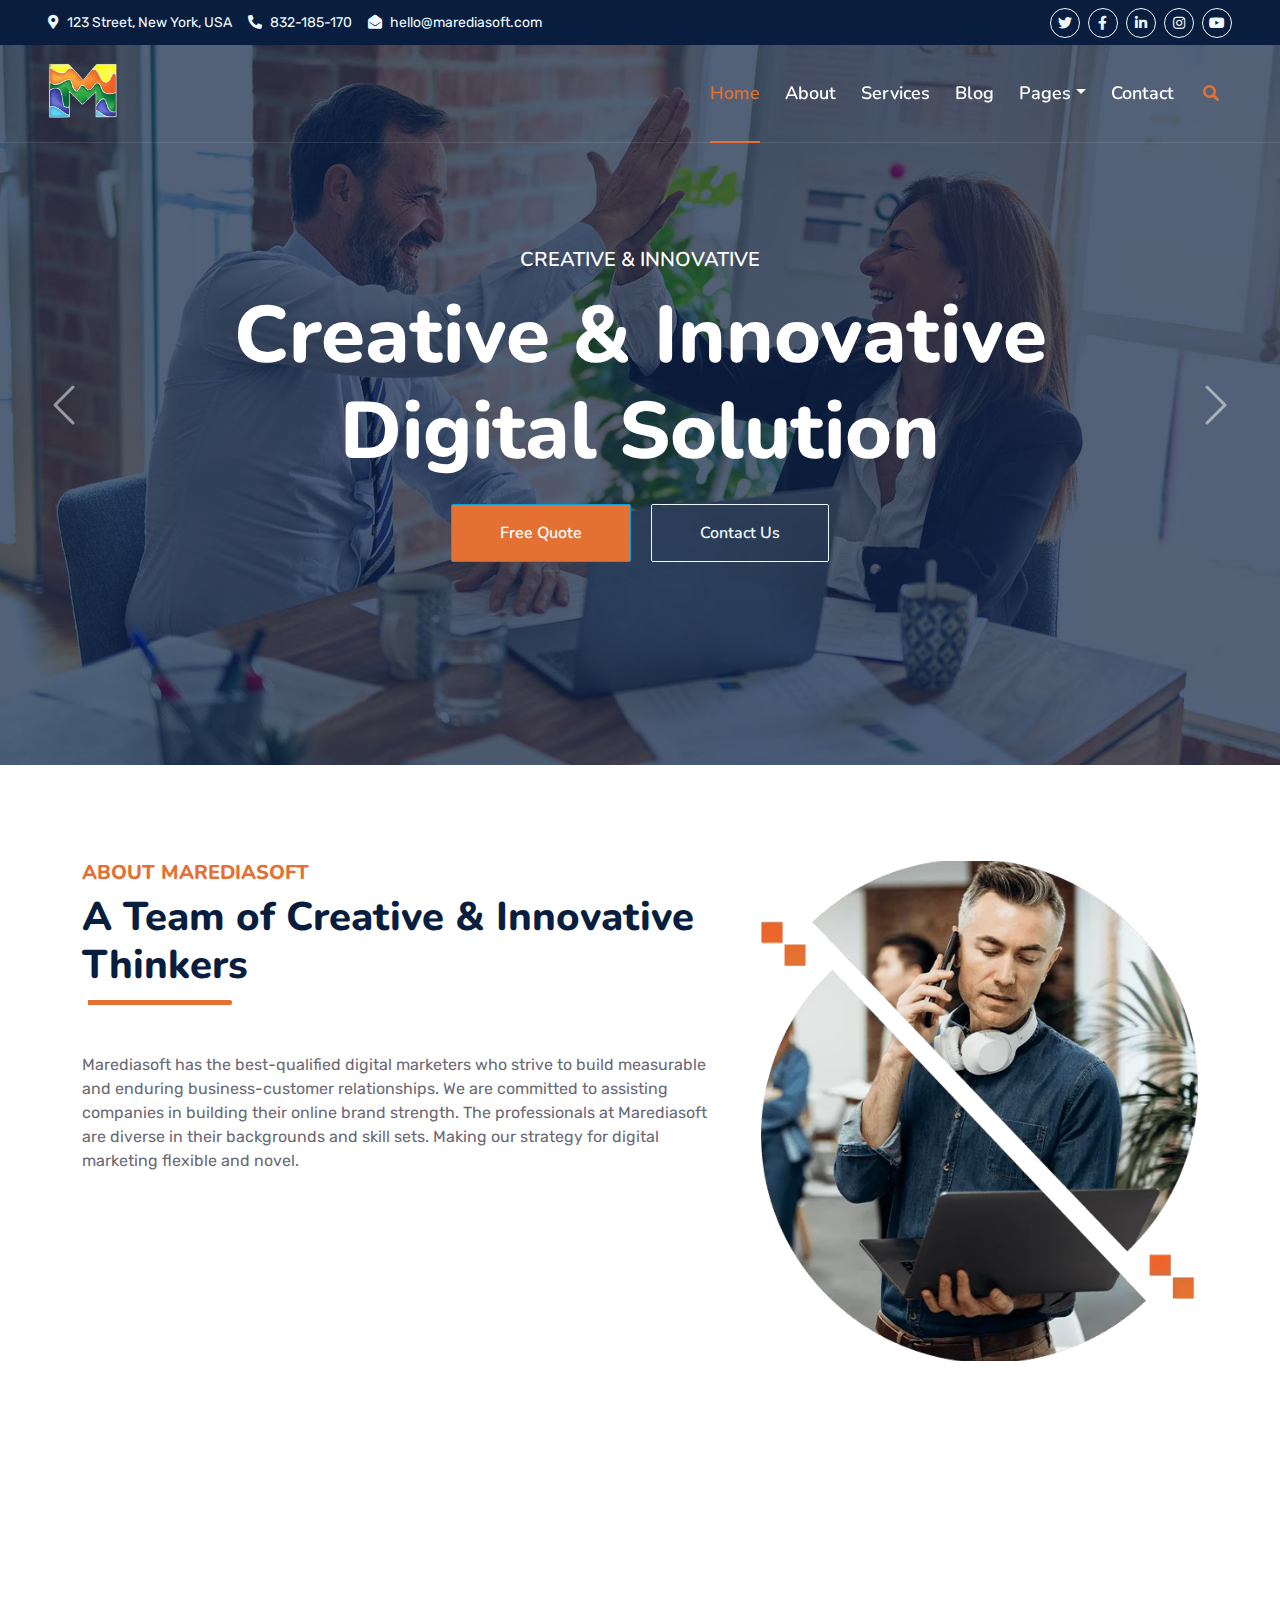
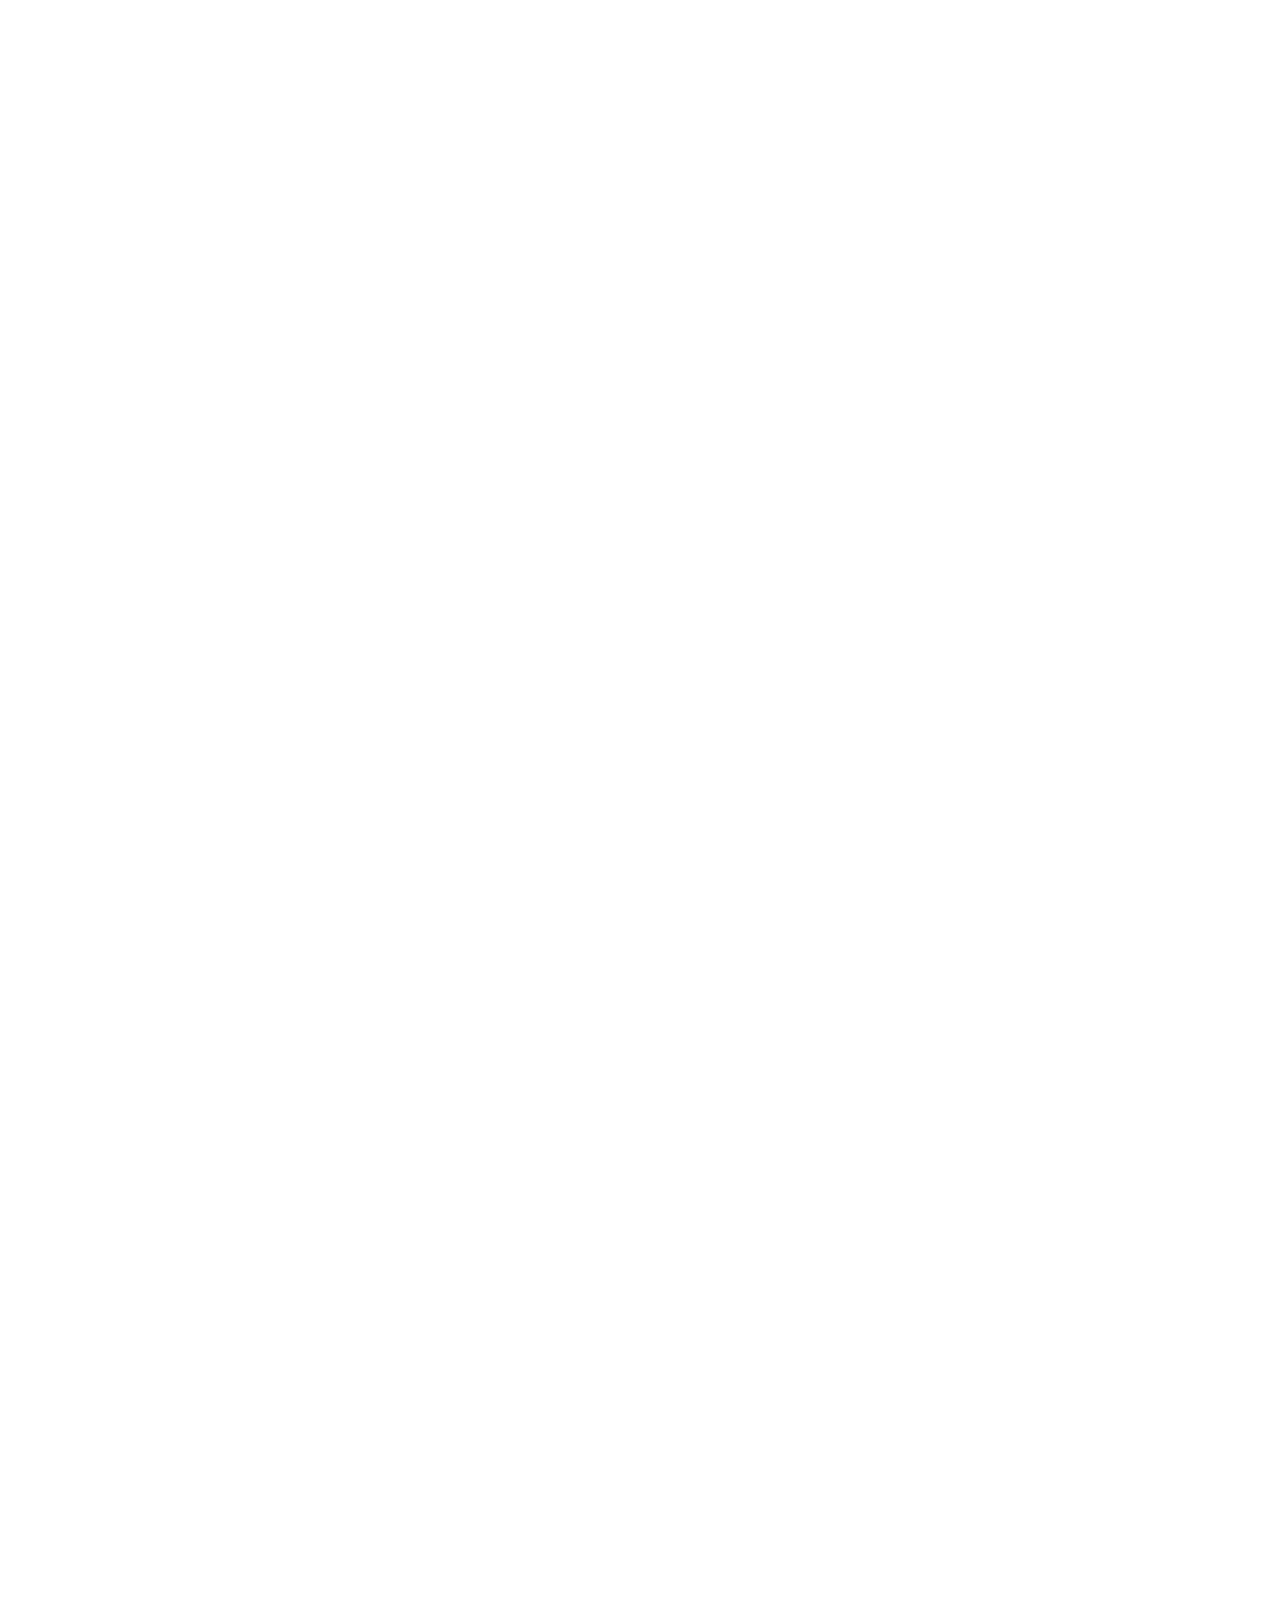
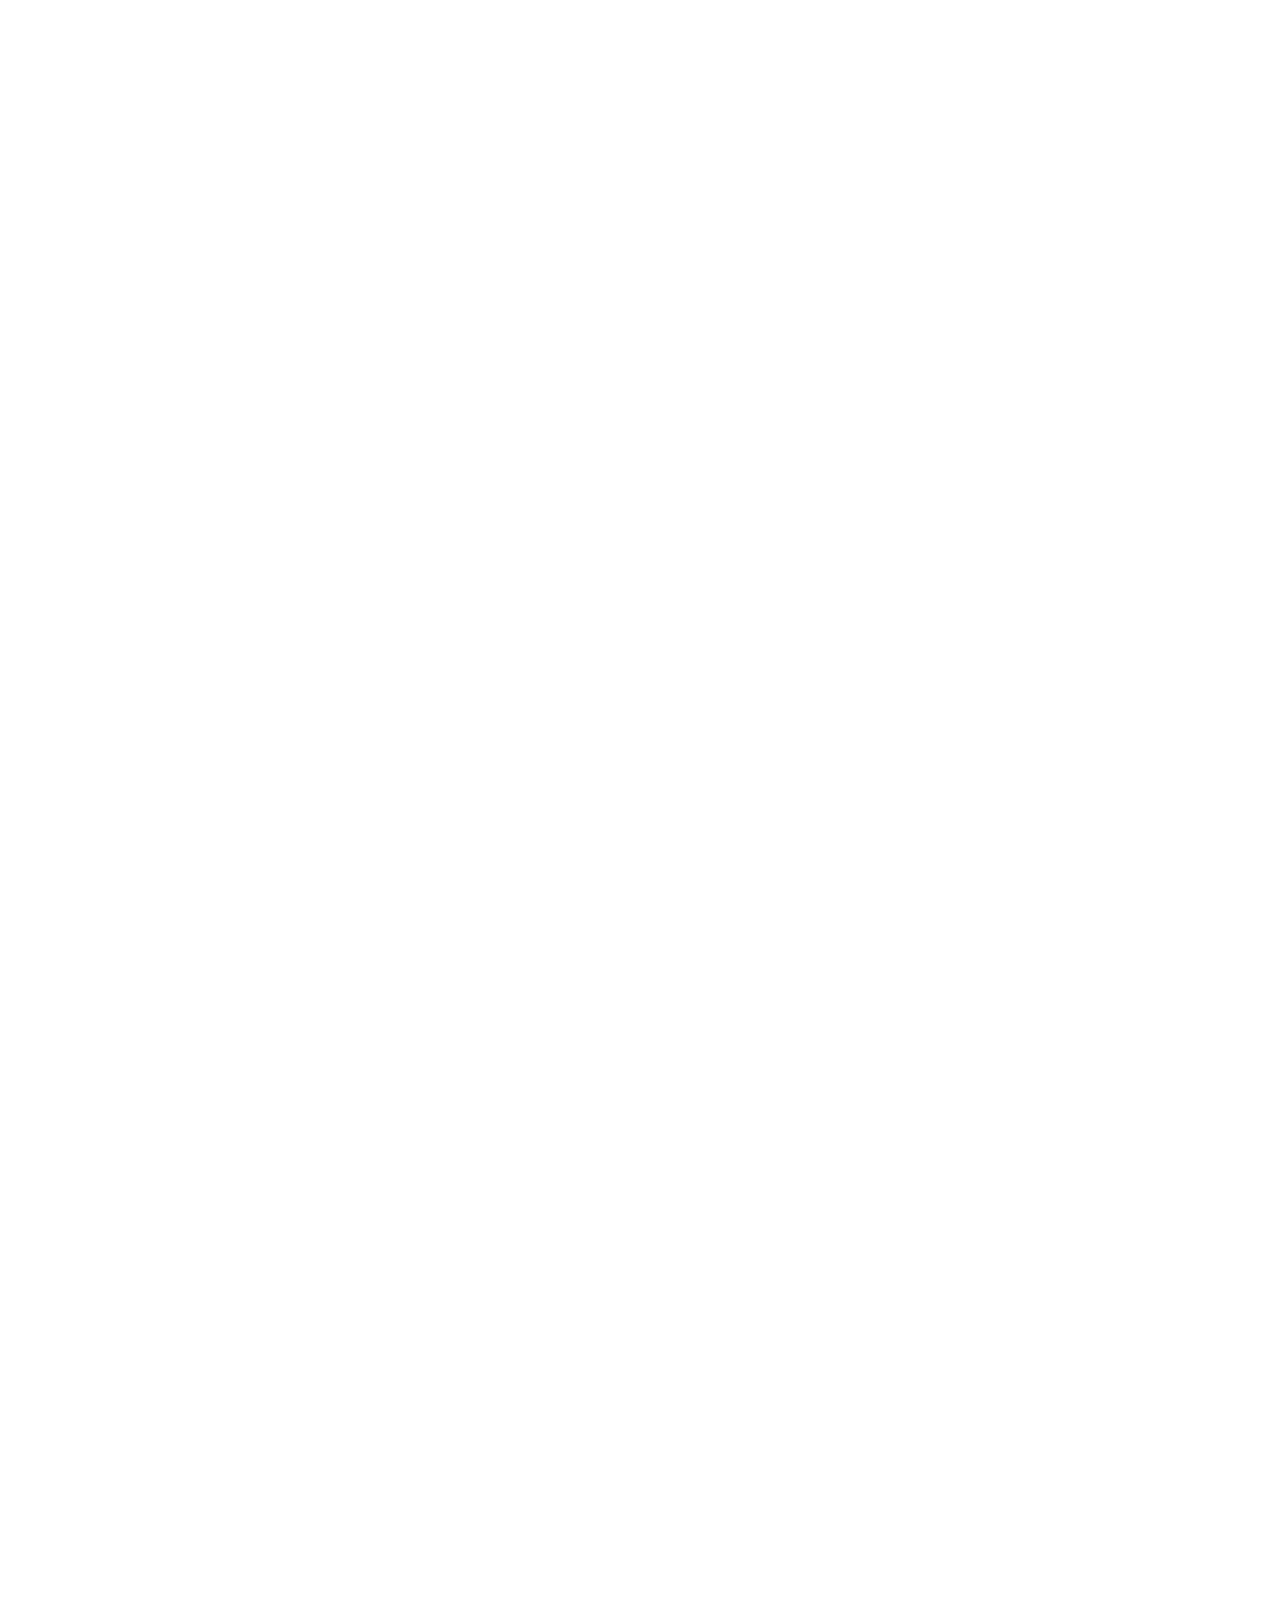
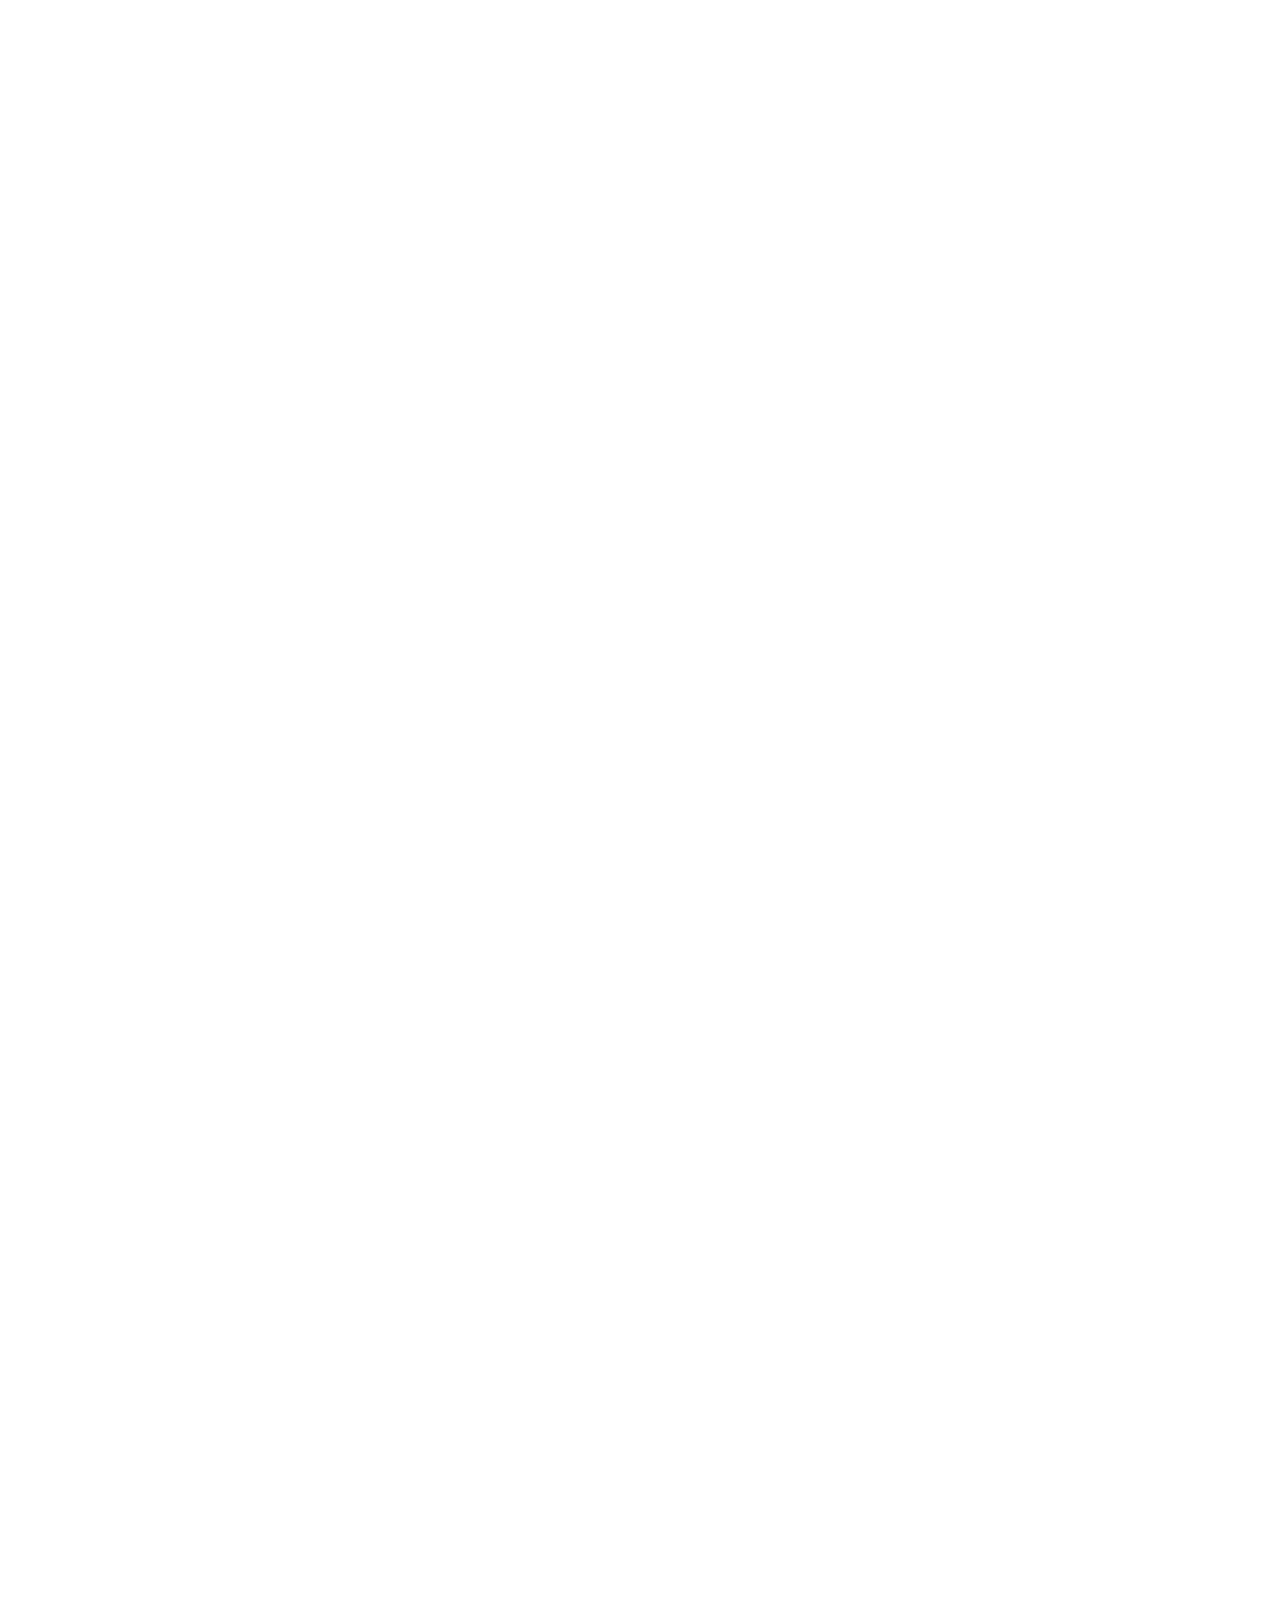
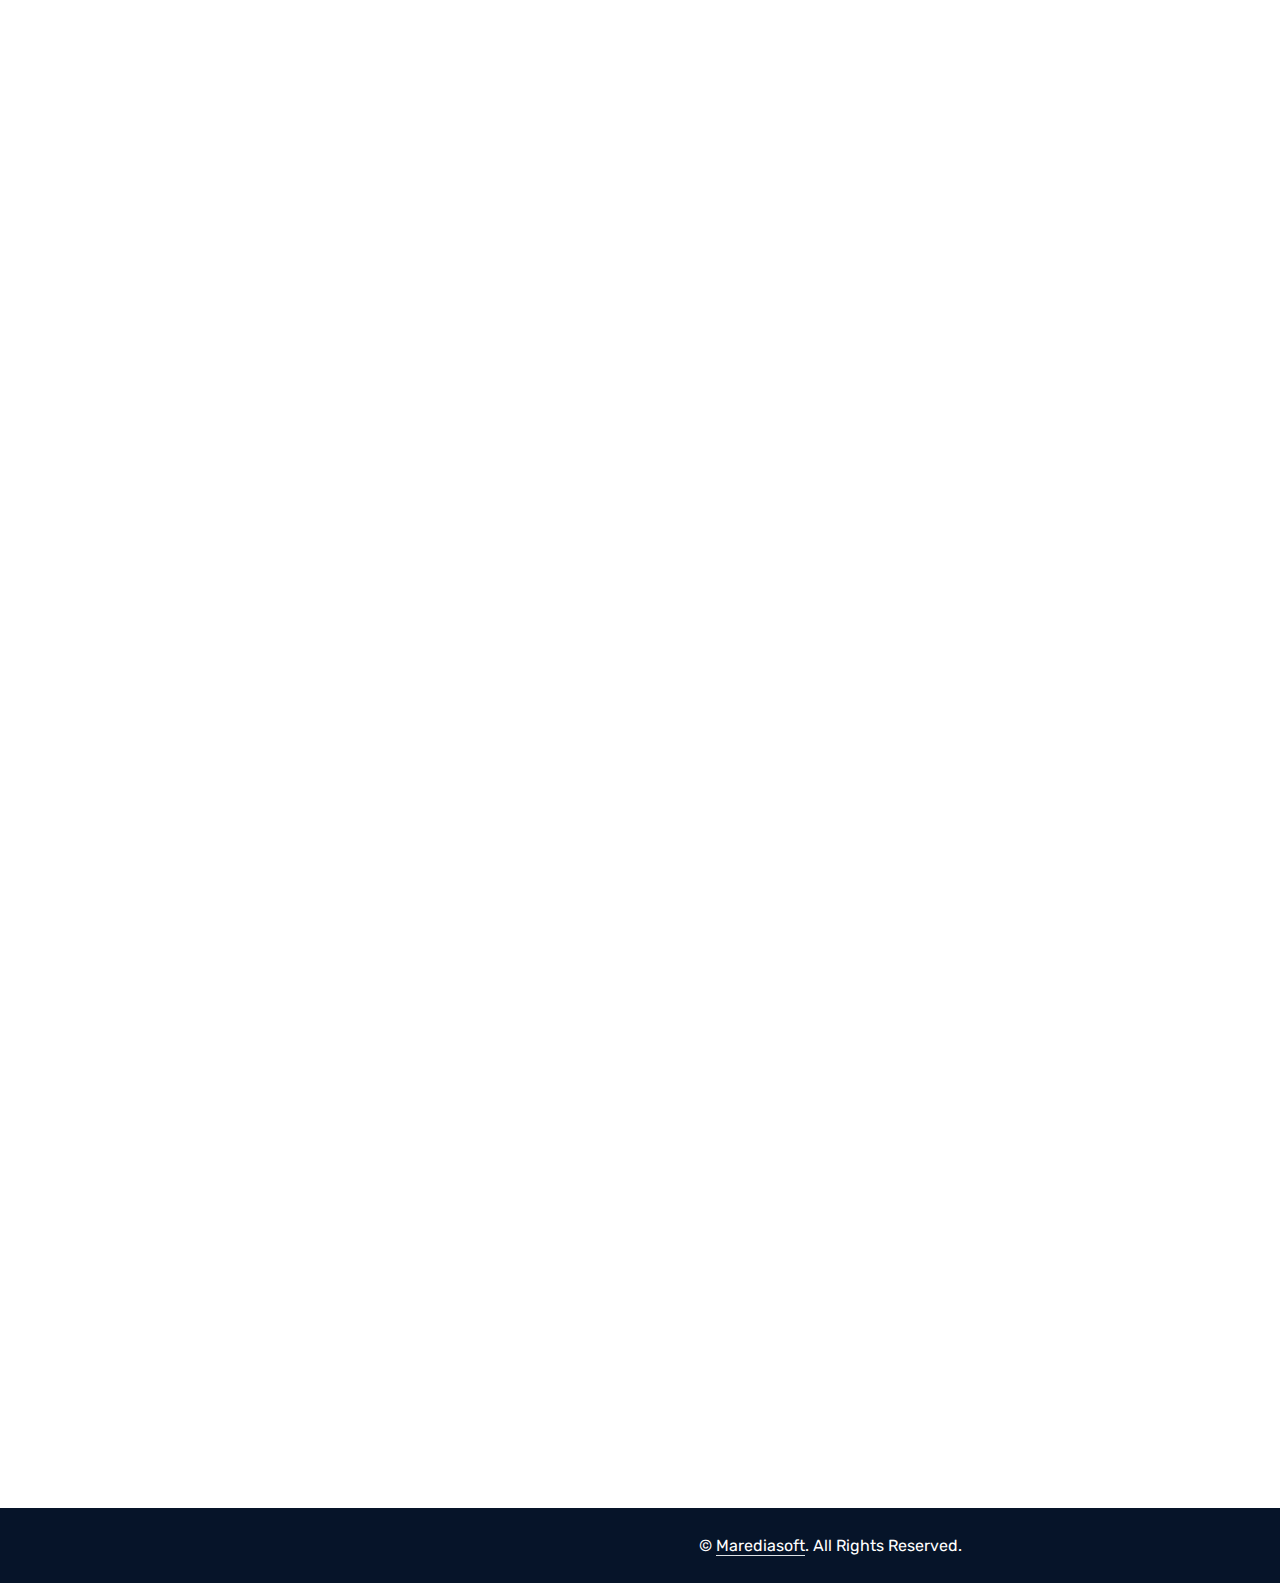
<file: index.html>
<!DOCTYPE html>
<html lang="en">

<head>
    <meta charset="utf-8">
    <title>Marediasoft</title>
    <meta content="width=device-width, initial-scale=1.0" name="viewport">
    <meta content="Free HTML Templates" name="keywords">
    <meta content="Free HTML Templates" name="description">

    <!-- Favicon -->
    <link href="img/logo.png" rel="icon">

    <!-- Google Web Fonts -->
    <link rel="preconnect" href="https://fonts.googleapis.com">
    <link rel="preconnect" href="https://fonts.gstatic.com" crossorigin>
    <link href="https://fonts.googleapis.com/css2?family=Nunito:wght@400;600;700;800&family=Rubik:wght@400;500;600;700&display=swap" rel="stylesheet">

    <!-- Icon Font Stylesheet -->
    <link href="https://cdnjs.cloudflare.com/ajax/libs/font-awesome/5.10.0/css/all.min.css" rel="stylesheet">
    <link href="https://cdn.jsdelivr.net/npm/bootstrap-icons@1.4.1/font/bootstrap-icons.css" rel="stylesheet">

    <!-- Libraries Stylesheet -->
    <link href="lib/owlcarousel/assets/owl.carousel.min.css" rel="stylesheet">
    <link href="lib/animate/animate.min.css" rel="stylesheet">

    <!-- Customized Bootstrap Stylesheet -->
    <link href="css/bootstrap.min.css" rel="stylesheet">

    <!-- Template Stylesheet -->
    <link href="css/style.css" rel="stylesheet">
</head>

<body>
    <!-- Spinner Start -->
    <div id="spinner" class="show bg-white position-fixed translate-middle w-100 vh-100 top-50 start-50 d-flex align-items-center justify-content-center">
        <div class="spinner"></div>
    </div>
    <!-- Spinner End -->


    <!-- Topbar Start -->
    <div class="container-fluid bg-dark px-5 d-none d-lg-block">
        <div class="row gx-0">
            <div class="col-lg-8 text-center text-lg-start mb-2 mb-lg-0">
                <div class="d-inline-flex align-items-center" style="height: 45px;">
                    <small class="me-3 text-light"><i class="fa fa-map-marker-alt me-2"></i>123 Street, New York, USA</small>
                    <small class="me-3 text-light"><i class="fa fa-phone-alt me-2"></i>832-185-170</small>
                    <small class="text-light"><i class="fa fa-envelope-open me-2"></i>hello@marediasoft.com</small>
                </div>
            </div>
            <div class="col-lg-4 text-center text-lg-end">
                <div class="d-inline-flex align-items-center" style="height: 45px;">
                    <a class="btn btn-sm btn-outline-light btn-sm-square rounded-circle me-2" href=""><i class="fab fa-twitter fw-normal"></i></a>
                    <a class="btn btn-sm btn-outline-light btn-sm-square rounded-circle me-2" href=""><i class="fab fa-facebook-f fw-normal"></i></a>
                    <a class="btn btn-sm btn-outline-light btn-sm-square rounded-circle me-2" href=""><i class="fab fa-linkedin-in fw-normal"></i></a>
                    <a class="btn btn-sm btn-outline-light btn-sm-square rounded-circle me-2" href=""><i class="fab fa-instagram fw-normal"></i></a>
                    <a class="btn btn-sm btn-outline-light btn-sm-square rounded-circle" href=""><i class="fab fa-youtube fw-normal"></i></a>
                </div>
            </div>
        </div>
    </div>
    <!-- Topbar End -->


    <!-- Navbar & Carousel Start -->
    <div class="container-fluid position-relative p-0">
        <nav class="navbar navbar-expand-lg navbar-dark px-5 py-3 py-lg-0">
            <a href="index.html" class="navbar-brand p-0">
                <h1 class="m-0"><img src="./img/logo.png" alt="" class="img1"></h1>
            </a>
            <button class="navbar-toggler" type="button" data-bs-toggle="collapse" data-bs-target="#navbarCollapse">
                <span class="fa fa-bars"></span>
            </button>
            <div class="collapse navbar-collapse" id="navbarCollapse">
                <div class="navbar-nav ms-auto py-0">
                    <a href="index.html" class="nav-item nav-link active">Home</a>
                    <a href="about.html" class="nav-item nav-link">About</a>
                    <a href="service.html" class="nav-item nav-link">Services</a>
                    <a href="blog.html"class="nav-item nav-link">Blog</a>
                    <div class="nav-item dropdown">
                        <a href="#" class="nav-link dropdown-toggle" data-bs-toggle="dropdown">Pages</a>
                        <div class="dropdown-menu m-0">
                            <a href="#" class="dropdown-item">Pricing Plan</a>
                            <a href="#" class="dropdown-item">Our features</a>
                            <a href="#" class="dropdown-item">Team Members</a>
                            <a href="#" class="dropdown-item">Testimonial</a>
                            <a href="#" class="dropdown-item">Free Quote</a>
                        </div>
                    </div>
                    <a href="contact.html" class="nav-item nav-link">Contact</a>
                </div>
                <butaton type="button" class="btn text-primary ms-3" data-bs-toggle="modal" data-bs-target="#searchModal"><i class="fa fa-search"></i></butaton>
                
            </div>
        </nav>

        <div id="header-carousel" class="carousel slide carousel-fade" data-bs-ride="carousel">
            <div class="carousel-inner">
                <div class="carousel-item active">
                    <img class="w-100" src="img/carousel-1.jpg" alt="Image">
                    <div class="carousel-caption d-flex flex-column align-items-center justify-content-center">
                        <div class="p-3" style="max-width: 900px;">
                            <h5 class="text-white text-uppercase mb-3 animated slideInDown">Creative & Innovative</h5>
                            <h1 class="display-1 text-white mb-md-4 animated zoomIn">Creative & Innovative Digital Solution</h1>
                            <a href="quote.html" class="btn btn-primary py-md-3 px-md-5 me-3 animated slideInLeft">Free Quote</a>
                            <a href="" class="btn btn-outline-light py-md-3 px-md-5 animated slideInRight">Contact Us</a>
                        </div>
                    </div>
                </div>
                <div class="carousel-item">
                    <img class="w-100" src="img/carousel-2.jpg" alt="Image">
                    <div class="carousel-caption d-flex flex-column align-items-center justify-content-center">
                        <div class="p-3" style="max-width: 900px;">
                            <h5 class="text-white text-uppercase mb-3 animated slideInDown">Creative & Innovative</h5>
                            <h1 class="display-1 text-white mb-md-4 animated zoomIn">Creative & Innovative Digital Solution</h1>
                            <a href="quote.html" class="btn btn-primary py-md-3 px-md-5 me-3 animated slideInLeft">Free Quote</a>
                            <a href="" class="btn btn-outline-light py-md-3 px-md-5 animated slideInRight">Contact Us</a>
                        </div>
                    </div>
                </div>
            </div>
            <button class="carousel-control-prev" type="button" data-bs-target="#header-carousel"
                data-bs-slide="prev">
                <span class="carousel-control-prev-icon" aria-hidden="true"></span>
                <span class="visually-hidden">Previous</span>
            </button>
            <button class="carousel-control-next" type="button" data-bs-target="#header-carousel"
                data-bs-slide="next">
                <span class="carousel-control-next-icon" aria-hidden="true"></span>
                <span class="visually-hidden">Next</span>
            </button>
        </div>
    </div>
    <!-- Navbar & Carousel End -->


    <!-- Full Screen Search Start -->
    <div class="modal fade" id="searchModal" tabindex="-1">
        <div class="modal-dialog modal-fullscreen">
            <div class="modal-content" style="background: rgba(9, 30, 62, .7);">
                <div class="modal-header border-0">
                    <button type="button" class="btn bg-white btn-close" data-bs-dismiss="modal" aria-label="Close"></button>
                </div>
                <div class="modal-body d-flex align-items-center justify-content-center">
                    <div class="input-group" style="max-width: 600px;">
                        <input type="text" class="form-control bg-transparent border-primary p-3" placeholder="Type search keyword">
                        <button class="btn btn-primary px-4"><i class="bi bi-search"></i></button>
                    </div>
                </div>
            </div>
        </div>
    </div>
    <!-- Full Screen Search End -->


    <!-- Facts Start -->

    <!-- Facts Start -->


    <!-- About Start -->
    <div class="container-fluid py-5 wow fadeInUp" data-wow-delay="0.1s">
        <div class="container py-5">
            <div class="row g-5">
                <div class="col-lg-7">
                    <div class="section-title position-relative pb-3 mb-5">
                        <h5 class="fw-bold text-primary text-uppercase">ABOUT MAREDIASOFT</h5>
                        <h1 class="mb-0">A Team of Creative & Innovative Thinkers</h1>
                    </div>
                    <p class="mb-4">Marediasoft has the best-qualified digital marketers who strive to build measurable and enduring business-customer relationships. We are committed to assisting companies in building their online brand strength. The professionals at Marediasoft are diverse in their backgrounds and skill sets. Making our strategy for digital marketing flexible and novel.

                    </p>
                    <div class="row g-0 mb-3">
                        <div class="col-sm-6 wow zoomIn" data-wow-delay="0.2s">
                            <h5 class="mb-3"><i class="fa fa-check text-primary me-3"></i>Award Winning</h5>
                            <h5 class="mb-3"><i class="fa fa-check text-primary me-3"></i>Professional Staff</h5>
                        </div>
                        <div class="col-sm-6 wow zoomIn" data-wow-delay="0.4s">
                            <h5 class="mb-3"><i class="fa fa-check text-primary me-3"></i>24/7 Support</h5>
                            <h5 class="mb-3"><i class="fa fa-check text-primary me-3"></i>Fair Prices</h5>
                        </div>
                    </div>
                    <div class="d-flex align-items-center mb-4 wow fadeIn" data-wow-delay="0.6s">
                        <div class="bg-primary d-flex align-items-center justify-content-center rounded" style="width: 60px; height: 60px;">
                            <i class="fa fa-phone-alt text-white"></i>
                        </div>
                        <div class="ps-4">
                            <h5 class="mb-2">Call to ask any question</h5>
                            <h4 class="text-primary mb-0">832-185-170</h4>
                        </div>
                    </div>
                    <a href="quote.html" class="btn btn-primary py-3 px-5 mt-3 wow zoomIn" data-wow-delay="0.9s">Request A Quote</a>
                </div>
                <div class="col-lg-5" style="min-height: 500px;">
                    <div class="position-relative h-100">
                        <img class="position-absolute w-100 h-100 rounded wow zoomIn" data-wow-delay="0.9s" src="img/about.webp" style="object-fit: cover;">
                    </div>
                </div>
            </div>
        </div>
    </div>
    <!-- About End -->


    <!-- Features Start -->
    <div class="container-fluid py-5 wow fadeInUp" data-wow-delay="0.1s">
        <div class="container py-5">
            <div class="section-title text-center position-relative pb-3 mb-5 mx-auto" style="max-width: 600px;">
                <h5 class="fw-bold text-primary text-uppercase">Why Choose Us</h5>
                <h1 class="mb-0">We Are Here to Grow Your Business Exponentially</h1>
            </div>
            <div class="row g-5">
                <div class="col-lg-4">
                    <div class="row g-5">
                        <div class="col-12 wow zoomIn" data-wow-delay="0.2s">
                            <div class="bg-primary rounded d-flex align-items-center justify-content-center mb-3" style="width: 60px; height: 60px;">
                                <i class="fa fa-cubes text-white"></i>
                            </div>
                            <h4>Best In Industry</h4>
                            <p class="mb-0">Magna sea eos sit dolor, ipsum amet lorem diam dolor eos et diam dolor</p>
                        </div>
                        <div class="col-12 wow zoomIn" data-wow-delay="0.6s">
                            <div class="bg-primary rounded d-flex align-items-center justify-content-center mb-3" style="width: 60px; height: 60px;">
                                <i class="fa fa-award text-white"></i>
                            </div>
                            <h4>Award Winning</h4>
                            <p class="mb-0">Magna sea eos sit dolor, ipsum amet lorem diam dolor eos et diam dolor</p>
                        </div>
                    </div>
                </div>
                <div class="col-lg-4  wow zoomIn" data-wow-delay="0.9s" style="min-height: 350px;">
                    <div class="position-relative h-100">
                        <img class="position-absolute w-100 h-100 rounded wow zoomIn" data-wow-delay="0.1s" src="img/feature.jpg" style="object-fit: cover;">
                    </div>
                </div>
                <div class="col-lg-4">
                    <div class="row g-5">
                        <div class="col-12 wow zoomIn" data-wow-delay="0.4s">
                            <div class="bg-primary rounded d-flex align-items-center justify-content-center mb-3" style="width: 60px; height: 60px;">
                                <i class="fa fa-users-cog text-white"></i>
                            </div>
                            <h4>Professional Staff</h4>
                            <p class="mb-0">Magna sea eos sit dolor, ipsum amet lorem diam dolor eos et diam dolor</p>
                        </div>
                        <div class="col-12 wow zoomIn" data-wow-delay="0.8s">
                            <div class="bg-primary rounded d-flex align-items-center justify-content-center mb-3" style="width: 60px; height: 60px;">
                                <i class="fa fa-phone-alt text-white"></i>
                            </div>
                            <h4>24/7 Support</h4>
                            <p class="mb-0">Magna sea eos sit dolor, ipsum amet lorem diam dolor eos et diam dolor</p>
                        </div>
                    </div>
                </div>
            </div>
        </div>
    </div>
    <!-- Features Start -->


    <!-- Service Start -->
    <div class="container-fluid py-5 wow fadeInUp" data-wow-delay="0.1s">
        <div class="container py-5">
            <div class="section-title text-center position-relative pb-3 mb-5 mx-auto" style="max-width: 600px;">
                <h5 class="fw-bold text-primary text-uppercase">Our Services</h5>
                <h1 class="mb-0">Custom IT Solutions for Your Successful Business</h1>
            </div>
            <div class="row g-5">
                <div class="col-lg-4 col-md-6 wow zoomIn" data-wow-delay="0.3s">
                    <div class="service-item bg-light rounded d-flex flex-column align-items-center justify-content-center text-center">
                        <div class="service-icon">
                            <i class="fa fa-shield-alt text-white"></i>
                        </div>
                        <h4 class="mb-3">Cyber Security</h4>
                        <p class="m-0">Amet justo dolor lorem kasd amet magna sea stet eos vero lorem ipsum dolore sed</p>
                        <a class="btn btn-lg btn-primary rounded" href="">
                            <i class="bi bi-arrow-right"></i>
                        </a>
                    </div>
                </div>
                <div class="col-lg-4 col-md-6 wow zoomIn" data-wow-delay="0.6s">
                    <div class="service-item bg-light rounded d-flex flex-column align-items-center justify-content-center text-center">
                        <div class="service-icon">
                            <i class="fa fa-chart-pie text-white"></i>
                        </div>
                        <h4 class="mb-3">Data Analytics</h4>
                        <p class="m-0">Amet justo dolor lorem kasd amet magna sea stet eos vero lorem ipsum dolore sed</p>
                        <a class="btn btn-lg btn-primary rounded" href="">
                            <i class="bi bi-arrow-right"></i>
                        </a>
                    </div>
                </div>
                <div class="col-lg-4 col-md-6 wow zoomIn" data-wow-delay="0.9s">
                    <div class="service-item bg-light rounded d-flex flex-column align-items-center justify-content-center text-center">
                        <div class="service-icon">
                            <i class="fa fa-code text-white"></i>
                        </div>
                        <h4 class="mb-3">Web Development</h4>
                        <p class="m-0">Amet justo dolor lorem kasd amet magna sea stet eos vero lorem ipsum dolore sed</p>
                        <a class="btn btn-lg btn-primary rounded" href="">
                            <i class="bi bi-arrow-right"></i>
                        </a>
                    </div>
                </div>
                <div class="col-lg-4 col-md-6 wow zoomIn" data-wow-delay="0.3s">
                    <div class="service-item bg-light rounded d-flex flex-column align-items-center justify-content-center text-center">
                        <div class="service-icon">
                            <i class="fab fa-android text-white"></i>
                        </div>
                        <h4 class="mb-3">Apps Development</h4>
                        <p class="m-0">Amet justo dolor lorem kasd amet magna sea stet eos vero lorem ipsum dolore sed</p>
                        <a class="btn btn-lg btn-primary rounded" href="">
                            <i class="bi bi-arrow-right"></i>
                        </a>
                    </div>
                </div>
                <div class="col-lg-4 col-md-6 wow zoomIn" data-wow-delay="0.6s">
                    <div class="service-item bg-light rounded d-flex flex-column align-items-center justify-content-center text-center">
                        <div class="service-icon">
                            <i class="fa fa-search text-white"></i>
                        </div>
                        <h4 class="mb-3">SEO Optimization</h4>
                        <p class="m-0">Amet justo dolor lorem kasd amet magna sea stet eos vero lorem ipsum dolore sed</p>
                        <a class="btn btn-lg btn-primary rounded" href="">
                            <i class="bi bi-arrow-right"></i>
                        </a>
                    </div>
                </div>
                <div class="col-lg-4 col-md-6 wow zoomIn" data-wow-delay="0.9s">
                    <div class="position-relative bg-primary rounded h-100 d-flex flex-column align-items-center justify-content-center text-center p-5">
                        <h3 class="text-white mb-3">Call Us For Quote</h3>
                        <p class="text-white mb-3">Clita ipsum magna kasd rebum at ipsum amet dolor justo dolor est magna stet eirmod</p>
                        <h2 class="text-white mb-0">832-185-170</h2>
                    </div>
                </div>
            </div>
        </div>
    </div>
    <!-- Service End -->


    <!-- Pricing Plan Start -->
    <div class="container-fluid py-5 wow fadeInUp" data-wow-delay="0.1s">
        <div class="container py-5">
            <div class="section-title text-center position-relative pb-3 mb-5 mx-auto" style="max-width: 600px;">
                <h5 class="fw-bold text-primary text-uppercase">Pricing Plans</h5>
                <h1 class="mb-0">We are Offering Competitive Prices for Our Clients</h1>
            </div>
            <div class="row g-0">
                <div class="col-lg-4 wow slideInUp" data-wow-delay="0.6s">
                    <div class="bg-light rounded">
                        <div class="border-bottom py-4 px-5 mb-4">
                            <h4 class="text-primary mb-1">Basic Plan</h4>
                            <small class="text-uppercase">For Small Size Business</small>
                        </div>
                        <div class="p-5 pt-0">
                            <h1 class="display-5 mb-3">
                                <small class="align-top" style="font-size: 22px; line-height: 45px;">$</small>49.00<small
                                    class="align-bottom" style="font-size: 16px; line-height: 40px;">/ Month</small>
                            </h1>
                            <div class="d-flex justify-content-between mb-3"><span>HTML5 & CSS3</span><i class="fa fa-check text-primary pt-1"></i></div>
                            <div class="d-flex justify-content-between mb-3"><span>Bootstrap v5</span><i class="fa fa-check text-primary pt-1"></i></div>
                            <div class="d-flex justify-content-between mb-3"><span>Responsive Layout</span><i class="fa fa-times text-danger pt-1"></i></div>
                            <div class="d-flex justify-content-between mb-2"><span>Cross-browser Support</span><i class="fa fa-times text-danger pt-1"></i></div>
                            <a href="" class="btn btn-primary py-2 px-4 mt-4">Order Now</a>
                        </div>
                    </div>
                </div>
                <div class="col-lg-4 wow slideInUp" data-wow-delay="0.3s">
                    <div class="bg-white rounded shadow position-relative" style="z-index: 1;">
                        <div class="border-bottom py-4 px-5 mb-4">
                            <h4 class="text-primary mb-1">Standard Plan</h4>
                            <small class="text-uppercase">For Medium Size Business</small>
                        </div>
                        <div class="p-5 pt-0">
                            <h1 class="display-5 mb-3">
                                <small class="align-top" style="font-size: 22px; line-height: 45px;">$</small>99.00<small
                                    class="align-bottom" style="font-size: 16px; line-height: 40px;">/ Month</small>
                            </h1>
                            <div class="d-flex justify-content-between mb-3"><span>HTML5 & CSS3</span><i class="fa fa-check text-primary pt-1"></i></div>
                            <div class="d-flex justify-content-between mb-3"><span>Bootstrap v5</span><i class="fa fa-check text-primary pt-1"></i></div>
                            <div class="d-flex justify-content-between mb-3"><span>Responsive Layout</span><i class="fa fa-check text-primary pt-1"></i></div>
                            <div class="d-flex justify-content-between mb-2"><span>Cross-browser Support</span><i class="fa fa-times text-danger pt-1"></i></div>
                            <a href="" class="btn btn-primary py-2 px-4 mt-4">Order Now</a>
                        </div>
                    </div>
                </div>
                <div class="col-lg-4 wow slideInUp" data-wow-delay="0.9s">
                    <div class="bg-light rounded">
                        <div class="border-bottom py-4 px-5 mb-4">
                            <h4 class="text-primary mb-1">Advanced Plan</h4>
                            <small class="text-uppercase">For Large Size Business</small>
                        </div>
                        <div class="p-5 pt-0">
                            <h1 class="display-5 mb-3">
                                <small class="align-top" style="font-size: 22px; line-height: 45px;">$</small>149.00<small
                                    class="align-bottom" style="font-size: 16px; line-height: 40px;">/ Month</small>
                            </h1>
                            <div class="d-flex justify-content-between mb-3"><span>HTML5 & CSS3</span><i class="fa fa-check text-primary pt-1"></i></div>
                            <div class="d-flex justify-content-between mb-3"><span>Bootstrap v5</span><i class="fa fa-check text-primary pt-1"></i></div>
                            <div class="d-flex justify-content-between mb-3"><span>Responsive Layout</span><i class="fa fa-check text-primary pt-1"></i></div>
                            <div class="d-flex justify-content-between mb-2"><span>Cross-browser Support</span><i class="fa fa-check text-primary pt-1"></i></div>
                            <a href="" class="btn btn-primary py-2 px-4 mt-4">Order Now</a>
                        </div>
                    </div>
                </div>
            </div>
        </div>
    </div>
    <!-- Pricing Plan End -->


    <!-- Quote Start -->
    <div class="container-fluid py-5 wow fadeInUp" data-wow-delay="0.1s">
        <div class="container py-5">
            <div class="row g-5">
                <div class="col-lg-7">
                    <div class="section-title position-relative pb-3 mb-5">
                        <h5 class="fw-bold text-primary text-uppercase">Request A Quote</h5>
                        <h1 class="mb-0">Need A Free Quote? Please Feel Free to Contact Us</h1>
                    </div>
                    <div class="row gx-3">
                        <div class="col-sm-6 wow zoomIn" data-wow-delay="0.2s">
                            <h5 class="mb-4"><i class="fa fa-reply text-primary me-3"></i>Reply within 24 hours</h5>
                        </div>
                        <div class="col-sm-6 wow zoomIn" data-wow-delay="0.4s">
                            <h5 class="mb-4"><i class="fa fa-phone-alt text-primary me-3"></i>24 hrs telephone support</h5>
                        </div>
                    </div>
                    <p class="mb-4">Eirmod sed tempor lorem ut dolores. Aliquyam sit sadipscing kasd ipsum. Dolor ea et dolore et at sea ea at dolor, justo ipsum duo rebum sea invidunt voluptua. Eos vero eos vero ea et dolore eirmod et. Dolores diam duo invidunt lorem. Elitr ut dolores magna sit. Sea dolore sanctus sed et. Takimata takimata sanctus sed.</p>
                    <div class="d-flex align-items-center mt-2 wow zoomIn" data-wow-delay="0.6s">
                        <div class="bg-primary d-flex align-items-center justify-content-center rounded" style="width: 60px; height: 60px;">
                            <i class="fa fa-phone-alt text-white"></i>
                        </div>
                        <div class="ps-4">
                            <h5 class="mb-2">Call to ask any question</h5>
                            <h4 class="text-primary mb-0">832-185-170</h4>
                        </div>
                    </div>
                </div>
                <div class="col-lg-5">
                    <div class="bg-primary rounded h-100 d-flex align-items-center p-5 wow zoomIn" data-wow-delay="0.9s">
                        <form>
                            <div class="row g-3">
                                <div class="col-xl-12">
                                    <input type="text" class="form-control bg-light border-0" placeholder="Your Name" style="height: 55px;">
                                </div>
                                <div class="col-12">
                                    <input type="email" class="form-control bg-light border-0" placeholder="Your Email" style="height: 55px;">
                                </div>
                                <div class="col-12">
                                    <select class="form-select bg-light border-0" style="height: 55px;">
                                        <option selected>Select A Service</option>
                                        <option value="1">Service 1</option>
                                        <option value="2">Service 2</option>
                                        <option value="3">Service 3</option>
                                    </select>
                                </div>
                                <div class="col-12">
                                    <textarea class="form-control bg-light border-0" rows="3" placeholder="Message"></textarea>
                                </div>
                                <div class="col-12">
                                    <button class="btn btn-dark w-100 py-3" type="submit">Request A Quote</button>
                                </div>
                            </div>
                        </form>
                    </div>
                </div>
            </div>
        </div>
    </div>
    <!-- Quote End -->


    <!-- Testimonial Start -->
    <div class="container-fluid py-5 wow fadeInUp" data-wow-delay="0.1s">
        <div class="container py-5">
            <div class="section-title text-center position-relative pb-3 mb-4 mx-auto" style="max-width: 600px;">
                <h5 class="fw-bold text-primary text-uppercase">Testimonial</h5>
                <h1 class="mb-0">What Our Clients Say About Our Digital Services</h1>
            </div>
            <div class="owl-carousel testimonial-carousel wow fadeInUp" data-wow-delay="0.6s">
                <div class="testimonial-item bg-light my-4">
                    <div class="d-flex align-items-center border-bottom pt-5 pb-4 px-5">
                        <img class="img-fluid rounded" src="img/testimonial-1.jpg" style="width: 60px; height: 60px;" >
                        <div class="ps-4">
                            <h4 class="text-primary mb-1">Client Name</h4>
                            <small class="text-uppercase">Profession</small>
                        </div>
                    </div>
                    <div class="pt-4 pb-5 px-5">
                        Dolor et eos labore, stet justo sed est sed. Diam sed sed dolor stet amet eirmod eos labore diam
                    </div>
                </div>
                <div class="testimonial-item bg-light my-4">
                    <div class="d-flex align-items-center border-bottom pt-5 pb-4 px-5">
                        <img class="img-fluid rounded" src="img/testimonial-2.jpg" style="width: 60px; height: 60px;" >
                        <div class="ps-4">
                            <h4 class="text-primary mb-1">Client Name</h4>
                            <small class="text-uppercase">Profession</small>
                        </div>
                    </div>
                    <div class="pt-4 pb-5 px-5">
                        Dolor et eos labore, stet justo sed est sed. Diam sed sed dolor stet amet eirmod eos labore diam
                    </div>
                </div>
                <div class="testimonial-item bg-light my-4">
                    <div class="d-flex align-items-center border-bottom pt-5 pb-4 px-5">
                        <img class="img-fluid rounded" src="img/testimonial-3.jpg" style="width: 60px; height: 60px;" >
                        <div class="ps-4">
                            <h4 class="text-primary mb-1">Client Name</h4>
                            <small class="text-uppercase">Profession</small>
                        </div>
                    </div>
                    <div class="pt-4 pb-5 px-5">
                        Dolor et eos labore, stet justo sed est sed. Diam sed sed dolor stet amet eirmod eos labore diam
                    </div>
                </div>
                <div class="testimonial-item bg-light my-4">
                    <div class="d-flex align-items-center border-bottom pt-5 pb-4 px-5">
                        <img class="img-fluid rounded" src="img/testimonial-4.jpg" style="width: 60px; height: 60px;" >
                        <div class="ps-4">
                            <h4 class="text-primary mb-1">Client Name</h4>
                            <small class="text-uppercase">Profession</small>
                        </div>
                    </div>
                    <div class="pt-4 pb-5 px-5">
                        Dolor et eos labore, stet justo sed est sed. Diam sed sed dolor stet amet eirmod eos labore diam
                    </div>
                </div>
            </div>
        </div>
    </div>
    <!-- Testimonial End -->


    <!-- Team Start -->
    <div class="container-fluid py-5 wow fadeInUp" data-wow-delay="0.1s">
        <div class="container py-5">
            <div class="section-title text-center position-relative pb-3 mb-5 mx-auto" style="max-width: 600px;">
                <h5 class="fw-bold text-primary text-uppercase">Team Members</h5>
                <h1 class="mb-0">Professional Stuffs Ready to Help Your Business</h1>
            </div>
            <div class="row g-5">
                <div class="col-lg-4 wow slideInUp" data-wow-delay="0.3s">
                    <div class="team-item bg-light rounded overflow-hidden">
                        <div class="team-img position-relative overflow-hidden">
                            <img class="img-fluid w-100" src="img/team-1.jpg" alt="">
                            <div class="team-social">
                                <a class="btn btn-lg btn-primary btn-lg-square rounded" href=""><i class="fab fa-twitter fw-normal"></i></a>
                                <a class="btn btn-lg btn-primary btn-lg-square rounded" href=""><i class="fab fa-facebook-f fw-normal"></i></a>
                                <a class="btn btn-lg btn-primary btn-lg-square rounded" href=""><i class="fab fa-instagram fw-normal"></i></a>
                                <a class="btn btn-lg btn-primary btn-lg-square rounded" href=""><i class="fab fa-linkedin-in fw-normal"></i></a>
                            </div>
                        </div>
                        <div class="text-center py-4">
                            <h4 class="text-primary">Full Name</h4>
                            <p class="text-uppercase m-0">Designation</p>
                        </div>
                    </div>
                </div>
                <div class="col-lg-4 wow slideInUp" data-wow-delay="0.6s">
                    <div class="team-item bg-light rounded overflow-hidden">
                        <div class="team-img position-relative overflow-hidden">
                            <img class="img-fluid w-100" src="img/team-2.jpg" alt="">
                            <div class="team-social">
                                <a class="btn btn-lg btn-primary btn-lg-square rounded" href=""><i class="fab fa-twitter fw-normal"></i></a>
                                <a class="btn btn-lg btn-primary btn-lg-square rounded" href=""><i class="fab fa-facebook-f fw-normal"></i></a>
                                <a class="btn btn-lg btn-primary btn-lg-square rounded" href=""><i class="fab fa-instagram fw-normal"></i></a>
                                <a class="btn btn-lg btn-primary btn-lg-square rounded" href=""><i class="fab fa-linkedin-in fw-normal"></i></a>
                            </div>
                        </div>
                        <div class="text-center py-4">
                            <h4 class="text-primary">Full Name</h4>
                            <p class="text-uppercase m-0">Designation</p>
                        </div>
                    </div>
                </div>
                <div class="col-lg-4 wow slideInUp" data-wow-delay="0.9s">
                    <div class="team-item bg-light rounded overflow-hidden">
                        <div class="team-img position-relative overflow-hidden">
                            <img class="img-fluid w-100" src="img/team-3.jpg" alt="">
                            <div class="team-social">
                                <a class="btn btn-lg btn-primary btn-lg-square rounded" href=""><i class="fab fa-twitter fw-normal"></i></a>
                                <a class="btn btn-lg btn-primary btn-lg-square rounded" href=""><i class="fab fa-facebook-f fw-normal"></i></a>
                                <a class="btn btn-lg btn-primary btn-lg-square rounded" href=""><i class="fab fa-instagram fw-normal"></i></a>
                                <a class="btn btn-lg btn-primary btn-lg-square rounded" href=""><i class="fab fa-linkedin-in fw-normal"></i></a>
                            </div>
                        </div>
                        <div class="text-center py-4">
                            <h4 class="text-primary">Full Name</h4>
                            <p class="text-uppercase m-0">Designation</p>
                        </div>
                    </div>
                </div>
            </div>
        </div>
    </div>
    <!-- Team End -->


    <!-- Blog Start -->
    <div class="container-fluid py-5 wow fadeInUp" data-wow-delay="0.1s">
        <div class="container py-5">
            <div class="section-title text-center position-relative pb-3 mb-5 mx-auto" style="max-width: 600px;">
                <h5 class="fw-bold text-primary text-uppercase">Latest Blog</h5>
                <h1 class="mb-0">Read The Latest Articles from Our Blog Post</h1>
            </div>
            <div class="row g-5">
                <div class="col-lg-4 wow slideInUp" data-wow-delay="0.3s">
                    <div class="blog-item bg-light rounded overflow-hidden">
                        <div class="blog-img position-relative overflow-hidden">
                            <img class="img-fluid" src="img/blog-1.jpg" alt="">
                            <a class="position-absolute top-0 start-0 bg-primary text-white rounded-end mt-5 py-2 px-4" href="">Web Design</a>
                        </div>
                        <div class="p-4">
                            <div class="d-flex mb-3">
                                <small class="me-3"><i class="far fa-user text-primary me-2"></i>John Doe</small>
                                <small><i class="far fa-calendar-alt text-primary me-2"></i>01 Jan, 2045</small>
                            </div>
                            <h4 class="mb-3">How to build a website</h4>
                            <p>Dolor et eos labore stet justo sed est sed sed sed dolor stet amet</p>
                            <a class="text-uppercase" href="">Read More <i class="bi bi-arrow-right"></i></a>
                        </div>
                    </div>
                </div>
                <div class="col-lg-4 wow slideInUp" data-wow-delay="0.6s">
                    <div class="blog-item bg-light rounded overflow-hidden">
                        <div class="blog-img position-relative overflow-hidden">
                            <img class="img-fluid" src="img/blog-2.jpg" alt="">
                            <a class="position-absolute top-0 start-0 bg-primary text-white rounded-end mt-5 py-2 px-4" href="">Web Design</a>
                        </div>
                        <div class="p-4">
                            <div class="d-flex mb-3">
                                <small class="me-3"><i class="far fa-user text-primary me-2"></i>John Doe</small>
                                <small><i class="far fa-calendar-alt text-primary me-2"></i>01 Jan, 2045</small>
                            </div>
                            <h4 class="mb-3">How to build a website</h4>
                            <p>Dolor et eos labore stet justo sed est sed sed sed dolor stet amet</p>
                            <a class="text-uppercase" href="">Read More <i class="bi bi-arrow-right"></i></a>
                        </div>
                    </div>
                </div>
                <div class="col-lg-4 wow slideInUp" data-wow-delay="0.9s">
                    <div class="blog-item bg-light rounded overflow-hidden">
                        <div class="blog-img position-relative overflow-hidden">
                            <img class="img-fluid" src="img/blog-3.jpg" alt="">
                            <a class="position-absolute top-0 start-0 bg-primary text-white rounded-end mt-5 py-2 px-4" href="">Web Design</a>
                        </div>
                        <div class="p-4">
                            <div class="d-flex mb-3">
                                <small class="me-3"><i class="far fa-user text-primary me-2"></i>John Doe</small>
                                <small><i class="far fa-calendar-alt text-primary me-2"></i>01 Jan, 2045</small>
                            </div>
                            <h4 class="mb-3">How to build a website</h4>
                            <p>Dolor et eos labore stet justo sed est sed sed sed dolor stet amet</p>
                            <a class="text-uppercase" href="">Read More <i class="bi bi-arrow-right"></i></a>
                        </div>
                    </div>
                </div>
            </div>
        </div>
    </div>
    <!-- Blog Start -->


    <!-- Vendor Start -->
    <div class="container-fluid py-5 wow fadeInUp" data-wow-delay="0.1s">
        <div class="container py-5 mb-5">
            <div class="bg-white">
                <div class="owl-carousel vendor-carousel">
                    <img src="img/vendor-1.jpg" alt="">
                    <img src="img/vendor-2.jpg" alt="">
                    <img src="img/vendor-3.jpg" alt="">
                    <img src="img/vendor-4.jpg" alt="">
                    <img src="img/vendor-5.jpg" alt="">
                    <img src="img/vendor-6.jpg" alt="">
                    <img src="img/vendor-7.jpg" alt="">
                    <img src="img/vendor-8.jpg" alt="">
                    <img src="img/vendor-9.jpg" alt="">
                </div>
            </div>
        </div>
    </div>
    <!-- Vendor End -->
    

    <!-- Footer Start -->
    <div class="container-fluid bg-dark text-light mt-5 wow fadeInUp" data-wow-delay="0.1s">
        <div class="container">
            <div class="row gx-5">
                <div class="col-lg-4 col-md-6 footer-about">
                    <div class="d-flex flex-column align-items-center justify-content-center text-center h-100 bg-primary p-4">
                        <a href="index.html" class="navbar-brand">
                            <h1 class="m-0 text-white"><img src="/img/logo.png" alt="" class="img2"></i></h1>
                        </a>
                        <p class="mt-3 mb-4">Lorem diam sit erat dolor elitr et, diam lorem justo amet clita stet eos sit. Elitr dolor duo lorem, elitr clita ipsum sea. Diam amet erat lorem stet eos. Diam amet et kasd eos duo.</p>
                        <form action="">
                            <div class="input-group">
                                <input type="text" class="form-control border-white p-3" placeholder="Your Email">
                                <button class="btn btn-dark">Sign Up</button>
                            </div>
                        </form>
                    </div>
                </div>
                <div class="col-lg-8 col-md-6">
                    <div class="row gx-5">
                        <div class="col-lg-4 col-md-12 pt-0 pt-lg-5 mb-5">
                            <div class="section-title section-title-sm position-relative pb-3 mb-4">
                                <h3 class="text-light mb-0">Quick Links</h3>
                            </div>
                            <div class="link-animated d-flex flex-column justify-content-start">
                                <a class="text-light mb-2" href="#"><i class="bi bi-arrow-right text-primary me-2"></i>Home</a>
                                <a class="text-light mb-2" href="#"><i class="bi bi-arrow-right text-primary me-2"></i>About Us</a>
                                <a class="text-light mb-2" href="#"><i class="bi bi-arrow-right text-primary me-2"></i>Our Services</a>
                                <a class="text-light mb-2" href="#"><i class="bi bi-arrow-right text-primary me-2"></i>Meet The Team</a>
                                <a class="text-light mb-2" href="#"><i class="bi bi-arrow-right text-primary me-2"></i>Latest Blog</a>
                                <a class="text-light" href="#"><i class="bi bi-arrow-right text-primary me-2"></i>Contact Us</a>
                            </div>
                        </div>

                        <div class="col-lg-4 col-md-12 pt-0 pt-lg-5 mb-5">
                            <div class="section-title section-title-sm position-relative pb-3 mb-4">
                                <h3 class="text-light mb-0">Popular Links</h3>
                            </div>
                            <div class="link-animated d-flex flex-column justify-content-start">
                                <a class="text-light mb-2" href="#"><i class="bi bi-arrow-right text-primary me-2"></i>Home</a>
                                <a class="text-light mb-2" href="#"><i class="bi bi-arrow-right text-primary me-2"></i>About Us</a>
                                <a class="text-light mb-2" href="#"><i class="bi bi-arrow-right text-primary me-2"></i>Our Services</a>
                                <a class="text-light mb-2" href="#"><i class="bi bi-arrow-right text-primary me-2"></i>Meet The Team</a>
                                <a class="text-light mb-2" href="#"><i class="bi bi-arrow-right text-primary me-2"></i>Latest Blog</a>
                                <a class="text-light" href="#"><i class="bi bi-arrow-right text-primary me-2"></i>Contact Us</a>
                            </div>
                        </div>

                        <div class="col-lg-4 col-md-12 pt-5 mb-5">
                            <div class="section-title section-title-sm position-relative pb-3 mb-4">
                                <h3 class="text-light mb-0">Get In Touch</h3>
                            </div>
                            <div class="d-flex mb-2">
                                <i class="bi bi-geo-alt text-primary me-2"></i>
                                <p class="mb-0">123 Street, New York, USA</p>
                            </div>
                            <div class="d-flex mb-2">
                                <i class="bi bi-envelope-open text-primary me-2"></i>
                                <p class="mb-0">hello@marediasoft.com</p>
                            </div>
                            <div class="d-flex mb-2">
                                <i class="bi bi-telephone text-primary me-2"></i>
                                <p class="mb-0">832-185-170</p>
                            </div>
                            <div class="d-flex mt-4">
                                <a class="btn btn-primary btn-square me-2" href="#"><i class="fab fa-twitter fw-normal"></i></a>
                                <a class="btn btn-primary btn-square me-2" href="#"><i class="fab fa-facebook-f fw-normal"></i></a>
                                <a class="btn btn-primary btn-square me-2" href="#"><i class="fab fa-linkedin-in fw-normal"></i></a>
                                <a class="btn btn-primary btn-square" href="#"><i class="fab fa-instagram fw-normal"></i></a>
                            </div>
                        </div>
                    </div>
                </div>
            </div>
        </div>
    </div>
    <div class="container-fluid text-white" style="background: #061429;">
        <div class="container text-center">
            <div class="row justify-content-end">
                <div class="col-lg-8 col-md-6">
                    <div class="d-flex align-items-center justify-content-center" style="height: 75px;">
                        <p class="mb-0">&copy; <a class="text-white border-bottom" href="#">Marediasoft</a>. All Rights Reserved. 
						
                    </div>
                </div>
            </div>
        </div>
    </div>
    <!-- Footer End -->


    <!-- Back to Top -->
    <a href="#" class="btn btn-lg btn-primary btn-lg-square rounded back-to-top"><i class="bi bi-arrow-up"></i></a>


    <!-- JavaScript Libraries -->
    <script src="https://code.jquery.com/jquery-3.4.1.min.js"></script>
    <script src="https://cdn.jsdelivr.net/npm/bootstrap@5.0.0/dist/js/bootstrap.bundle.min.js"></script>
    <script src="lib/wow/wow.min.js"></script>
    <script src="lib/easing/easing.min.js"></script>
    <script src="lib/waypoints/waypoints.min.js"></script>
    <script src="lib/counterup/counterup.min.js"></script>
    <script src="lib/owlcarousel/owl.carousel.min.js"></script>

    <!-- Template Javascript -->
    <script src="js/main.js"></script>
</body>

</html>
</file>
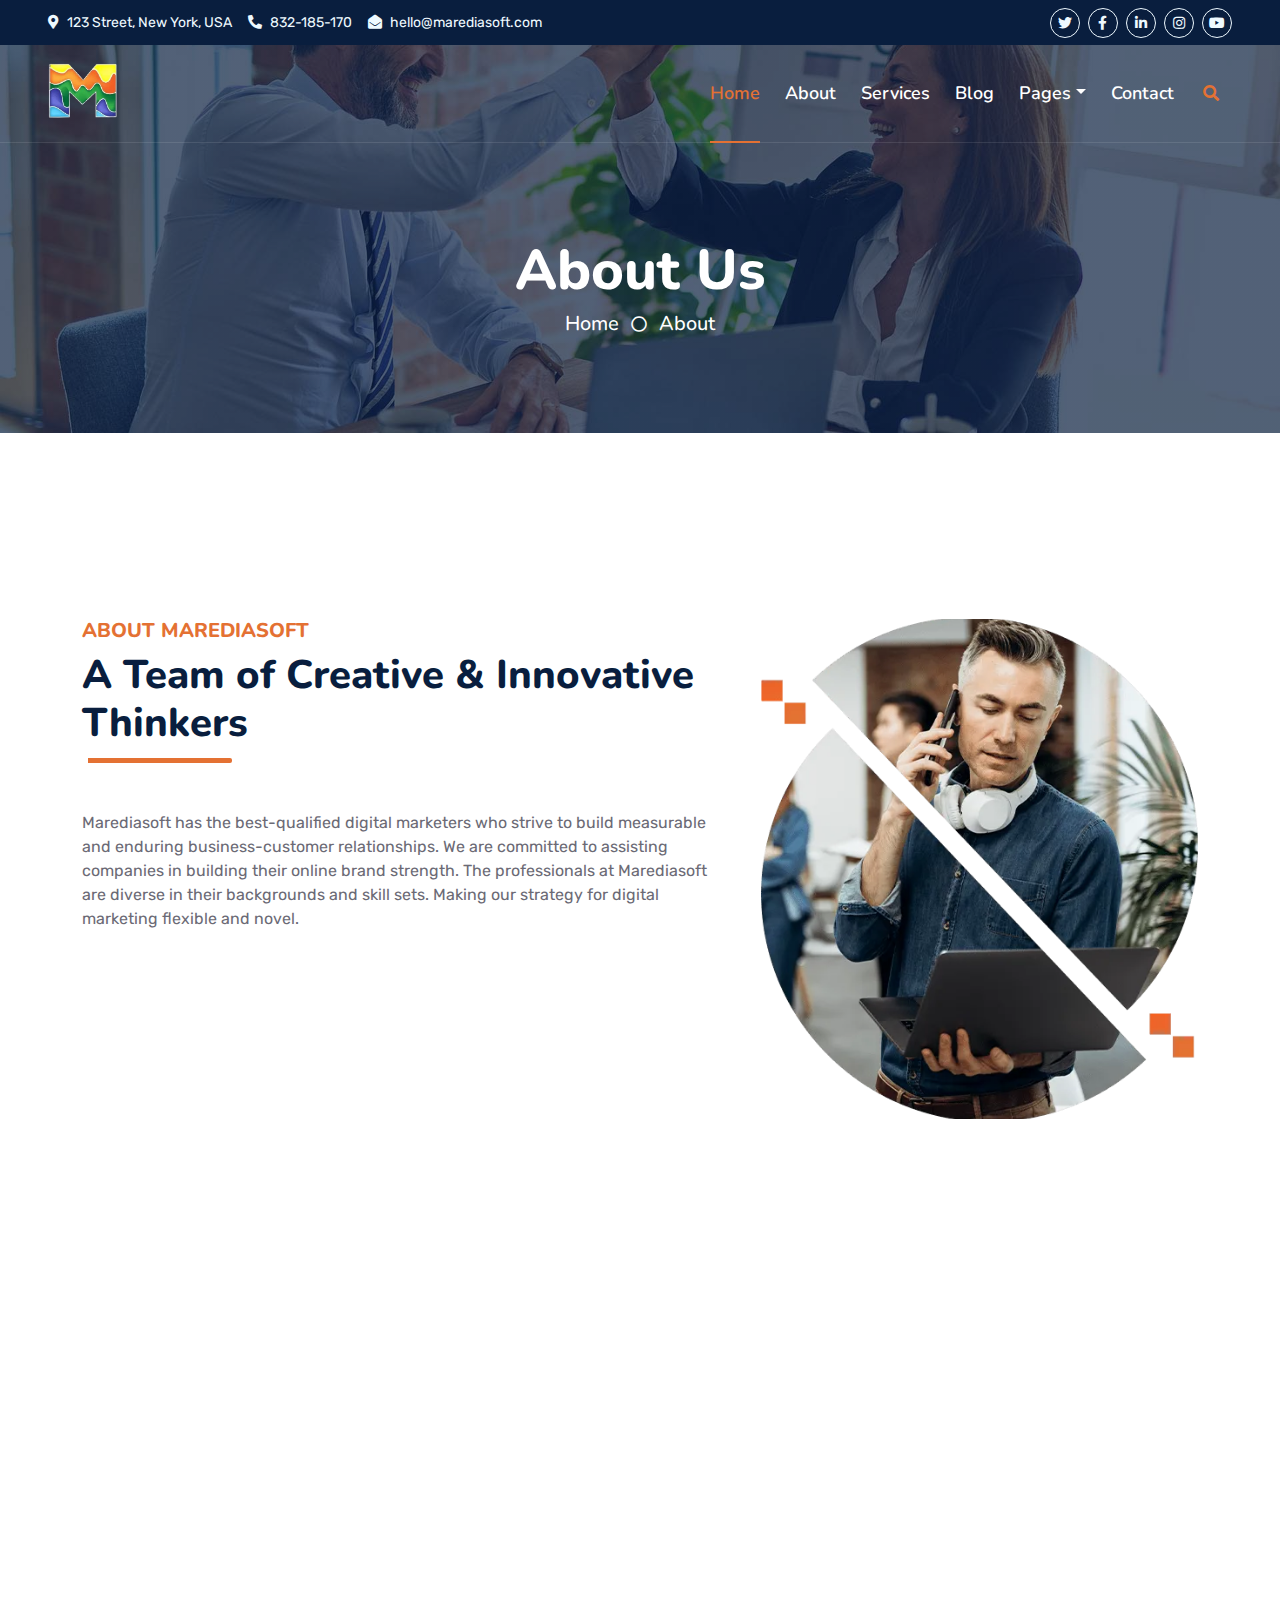
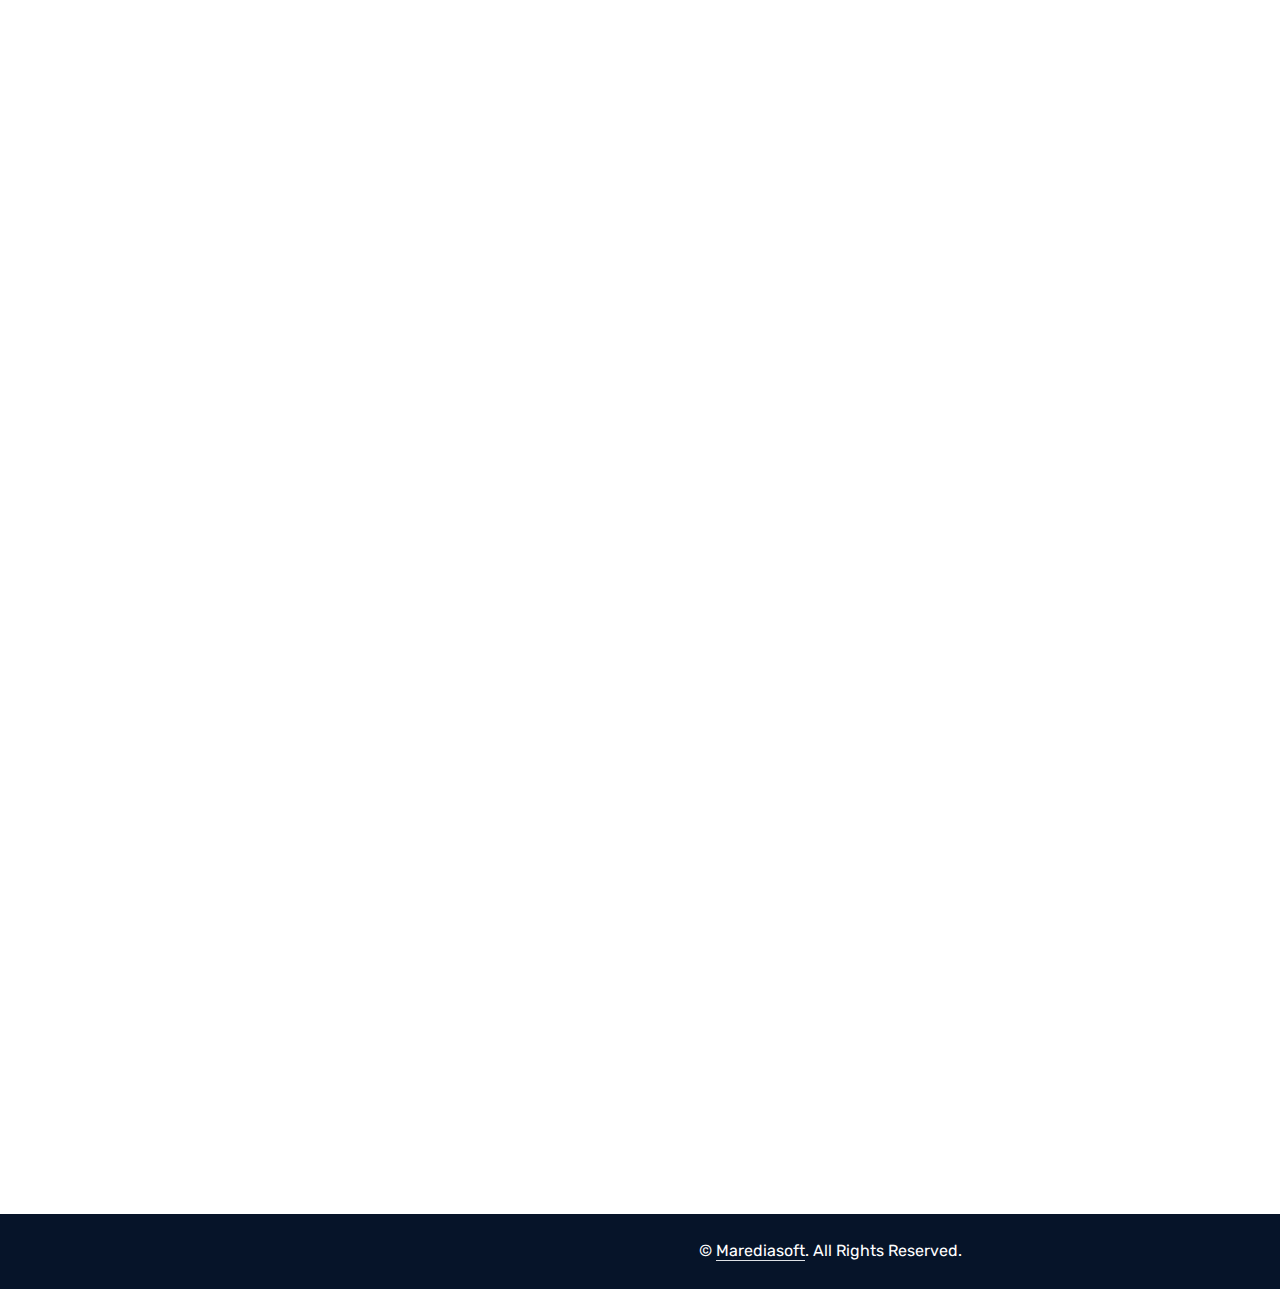
<file: about.html>
<!DOCTYPE html>
<html lang="en">

<head>
    <meta charset="utf-8">
    <title>Marediasoft</title>
    <meta content="width=device-width, initial-scale=1.0" name="viewport">
    <meta content="Free HTML Templates" name="keywords">
    <meta content="Free HTML Templates" name="description">

    <!-- Favicon -->
    <link href="img/logo.png" rel="icon">

    <!-- Google Web Fonts -->
    <link rel="preconnect" href="https://fonts.googleapis.com">
    <link rel="preconnect" href="https://fonts.gstatic.com" crossorigin>
    <link href="https://fonts.googleapis.com/css2?family=Nunito:wght@400;600;700;800&family=Rubik:wght@400;500;600;700&display=swap" rel="stylesheet">

    <!-- Icon Font Stylesheet -->
    <link href="https://cdnjs.cloudflare.com/ajax/libs/font-awesome/5.10.0/css/all.min.css" rel="stylesheet">
    <link href="https://cdn.jsdelivr.net/npm/bootstrap-icons@1.4.1/font/bootstrap-icons.css" rel="stylesheet">

    <!-- Libraries Stylesheet -->
    <link href="lib/owlcarousel/assets/owl.carousel.min.css" rel="stylesheet">
    <link href="lib/animate/animate.min.css" rel="stylesheet">

    <!-- Customized Bootstrap Stylesheet -->
    <link href="css/bootstrap.min.css" rel="stylesheet">

    <!-- Template Stylesheet -->
    <link href="css/style.css" rel="stylesheet">
</head>

<body>
    <!-- Spinner Start -->
    <div id="spinner" class="show bg-white position-fixed translate-middle w-100 vh-100 top-50 start-50 d-flex align-items-center justify-content-center">
        <div class="spinner"></div>
    </div>
    <!-- Spinner End -->


    <!-- Topbar Start -->
    <div class="container-fluid bg-dark px-5 d-none d-lg-block">
        <div class="row gx-0">
            <div class="col-lg-8 text-center text-lg-start mb-2 mb-lg-0">
                <div class="d-inline-flex align-items-center" style="height: 45px;">
                    <small class="me-3 text-light"><i class="fa fa-map-marker-alt me-2"></i>123 Street, New York, USA</small>
                    <small class="me-3 text-light"><i class="fa fa-phone-alt me-2"></i>832-185-170</small>
                    <small class="text-light"><i class="fa fa-envelope-open me-2"></i>hello@marediasoft.com</small>
                </div>
            </div>
            <div class="col-lg-4 text-center text-lg-end">
                <div class="d-inline-flex align-items-center" style="height: 45px;">
                    <a class="btn btn-sm btn-outline-light btn-sm-square rounded-circle me-2" href=""><i class="fab fa-twitter fw-normal"></i></a>
                    <a class="btn btn-sm btn-outline-light btn-sm-square rounded-circle me-2" href=""><i class="fab fa-facebook-f fw-normal"></i></a>
                    <a class="btn btn-sm btn-outline-light btn-sm-square rounded-circle me-2" href=""><i class="fab fa-linkedin-in fw-normal"></i></a>
                    <a class="btn btn-sm btn-outline-light btn-sm-square rounded-circle me-2" href=""><i class="fab fa-instagram fw-normal"></i></a>
                    <a class="btn btn-sm btn-outline-light btn-sm-square rounded-circle" href=""><i class="fab fa-youtube fw-normal"></i></a>
                </div>
            </div>
        </div>
    </div>
    <!-- Topbar End -->


    <!-- Navbar Start -->
    <div class="container-fluid position-relative p-0">
        <nav class="navbar navbar-expand-lg navbar-dark px-5 py-3 py-lg-0">
            <a href="index.html" class="navbar-brand p-0">
                <h1 class="m-0"><img src="/img/logo.png" alt="" class="img1"></h1>
            </a>
            <button class="navbar-toggler" type="button" data-bs-toggle="collapse" data-bs-target="#navbarCollapse">
                <span class="fa fa-bars"></span>
            </button>
            <div class="collapse navbar-collapse" id="navbarCollapse">
                <div class="navbar-nav ms-auto py-0">
                    <a href="index.html" class="nav-item nav-link active">Home</a>
                    <a href="about.html" class="nav-item nav-link">About</a>
                    <a href="service.html" class="nav-item nav-link">Services</a>
                    <a href="blog.html"class="nav-item nav-link">Blog</a>
                    <div class="nav-item dropdown">
                        <a href="#" class="nav-link dropdown-toggle" data-bs-toggle="dropdown">Pages</a>
                        <div class="dropdown-menu m-0">
                            <a href="#" class="dropdown-item">Pricing Plan</a>
                            <a href="#" class="dropdown-item">Our features</a>
                            <a href="#" class="dropdown-item">Team Members</a>
                            <a href="#" class="dropdown-item">Testimonial</a>
                            <a href="#" class="dropdown-item">Free Quote</a>
                        </div>
                    </div>
                    <a href="contact.html" class="nav-item nav-link">Contact</a>
                </div>
                <butaton type="button" class="btn text-primary ms-3" data-bs-toggle="modal" data-bs-target="#searchModal"><i class="fa fa-search"></i></butaton>
                
            </div>
        </nav>

        <div class="container-fluid bg-primary py-5 bg-header" style="margin-bottom: 90px;">
            <div class="row py-5">
                <div class="col-12 pt-lg-5 mt-lg-5 text-center">
                    <h1 class="display-4 text-white animated zoomIn">About Us</h1>
                    <a href="" class="h5 text-white">Home</a>
                    <i class="far fa-circle text-white px-2"></i>
                    <a href="" class="h5 text-white">About</a>
                </div>
            </div>
        </div>
    </div>
    <!-- Navbar End -->


    <!-- Full Screen Search Start -->
    <div class="modal fade" id="searchModal" tabindex="-1">
        <div class="modal-dialog modal-fullscreen">
            <div class="modal-content" style="background: rgba(9, 30, 62, .7);">
                <div class="modal-header border-0">
                    <button type="button" class="btn bg-white btn-close" data-bs-dismiss="modal" aria-label="Close"></button>
                </div>
                <div class="modal-body d-flex align-items-center justify-content-center">
                    <div class="input-group" style="max-width: 600px;">
                        <input type="text" class="form-control bg-transparent border-primary p-3" placeholder="Type search keyword">
                        <button class="btn btn-primary px-4"><i class="bi bi-search"></i></button>
                    </div>
                </div>
            </div>
        </div>
    </div>
    <!-- Full Screen Search End -->


    <!-- About Start -->
    <div class="container-fluid py-5 wow fadeInUp" data-wow-delay="0.1s">
        <div class="container py-5">
            <div class="row g-5">
                <div class="col-lg-7">
                    <div class="section-title position-relative pb-3 mb-5">
                        <h5 class="fw-bold text-primary text-uppercase">ABOUT MAREDIASOFT</h5>
                        <h1 class="mb-0">A Team of Creative & Innovative Thinkers</h1>
                    </div>
                    <p class="mb-4">Marediasoft has the best-qualified digital marketers who strive to build measurable and enduring business-customer relationships. We are committed to assisting companies in building their online brand strength. The professionals at Marediasoft are diverse in their backgrounds and skill sets. Making our strategy for digital marketing flexible and novel.</p>
                    <div class="row g-0 mb-3">
                        <div class="col-sm-6 wow zoomIn" data-wow-delay="0.2s">
                            <h5 class="mb-3"><i class="fa fa-check text-primary me-3"></i>Award Winning</h5>
                            <h5 class="mb-3"><i class="fa fa-check text-primary me-3"></i>Professional Staff</h5>
                        </div>
                        <div class="col-sm-6 wow zoomIn" data-wow-delay="0.4s">
                            <h5 class="mb-3"><i class="fa fa-check text-primary me-3"></i>24/7 Support</h5>
                            <h5 class="mb-3"><i class="fa fa-check text-primary me-3"></i>Fair Prices</h5>
                        </div>
                    </div>
                    <div class="d-flex align-items-center mb-4 wow fadeIn" data-wow-delay="0.6s">
                        <div class="bg-primary d-flex align-items-center justify-content-center rounded" style="width: 60px; height: 60px;">
                            <i class="fa fa-phone-alt text-white"></i>
                        </div>
                        <div class="ps-4">
                            <h5 class="mb-2">Call to ask any question</h5>
                            <h4 class="text-primary mb-0">832-185-170</h4>
                        </div>
                    </div>
                    <a href="quote.html" class="btn btn-primary py-3 px-5 mt-3 wow zoomIn" data-wow-delay="0.9s">Request A Quote</a>
                </div>
                <div class="col-lg-5" style="min-height: 500px;">
                    <div class="position-relative h-100">
                        <img class="position-absolute w-100 h-100 rounded wow zoomIn" data-wow-delay="0.9s" src="img/about.webp" style="object-fit: cover;">
                    </div>
                </div>
            </div>
        </div>
    </div>
    <!-- About End -->


    <!-- Team Start -->
    <div class="container-fluid py-5 wow fadeInUp" data-wow-delay="0.1s">
        <div class="container py-5">
            <div class="section-title text-center position-relative pb-3 mb-5 mx-auto" style="max-width: 600px;">
                <h5 class="fw-bold text-primary text-uppercase">Team Members</h5>
                <h1 class="mb-0">Professional Stuffs Ready to Help Your Business</h1>
            </div>
            <div class="row g-5">
                <div class="col-lg-4 wow slideInUp" data-wow-delay="0.3s">
                    <div class="team-item bg-light rounded overflow-hidden">
                        <div class="team-img position-relative overflow-hidden">
                            <img class="img-fluid w-100" src="img/team-1.jpg" alt="">
                            <div class="team-social">
                                <a class="btn btn-lg btn-primary btn-lg-square rounded" href=""><i class="fab fa-twitter fw-normal"></i></a>
                                <a class="btn btn-lg btn-primary btn-lg-square rounded" href=""><i class="fab fa-facebook-f fw-normal"></i></a>
                                <a class="btn btn-lg btn-primary btn-lg-square rounded" href=""><i class="fab fa-instagram fw-normal"></i></a>
                                <a class="btn btn-lg btn-primary btn-lg-square rounded" href=""><i class="fab fa-linkedin-in fw-normal"></i></a>
                            </div>
                        </div>
                        <div class="text-center py-4">
                            <h4 class="text-primary">Full Name</h4>
                            <p class="text-uppercase m-0">Designation</p>
                        </div>
                    </div>
                </div>
                <div class="col-lg-4 wow slideInUp" data-wow-delay="0.6s">
                    <div class="team-item bg-light rounded overflow-hidden">
                        <div class="team-img position-relative overflow-hidden">
                            <img class="img-fluid w-100" src="img/team-2.jpg" alt="">
                            <div class="team-social">
                                <a class="btn btn-lg btn-primary btn-lg-square rounded" href=""><i class="fab fa-twitter fw-normal"></i></a>
                                <a class="btn btn-lg btn-primary btn-lg-square rounded" href=""><i class="fab fa-facebook-f fw-normal"></i></a>
                                <a class="btn btn-lg btn-primary btn-lg-square rounded" href=""><i class="fab fa-instagram fw-normal"></i></a>
                                <a class="btn btn-lg btn-primary btn-lg-square rounded" href=""><i class="fab fa-linkedin-in fw-normal"></i></a>
                            </div>
                        </div>
                        <div class="text-center py-4">
                            <h4 class="text-primary">Full Name</h4>
                            <p class="text-uppercase m-0">Designation</p>
                        </div>
                    </div>
                </div>
                <div class="col-lg-4 wow slideInUp" data-wow-delay="0.9s">
                    <div class="team-item bg-light rounded overflow-hidden">
                        <div class="team-img position-relative overflow-hidden">
                            <img class="img-fluid w-100" src="img/team-3.jpg" alt="">
                            <div class="team-social">
                                <a class="btn btn-lg btn-primary btn-lg-square rounded" href=""><i class="fab fa-twitter fw-normal"></i></a>
                                <a class="btn btn-lg btn-primary btn-lg-square rounded" href=""><i class="fab fa-facebook-f fw-normal"></i></a>
                                <a class="btn btn-lg btn-primary btn-lg-square rounded" href=""><i class="fab fa-instagram fw-normal"></i></a>
                                <a class="btn btn-lg btn-primary btn-lg-square rounded" href=""><i class="fab fa-linkedin-in fw-normal"></i></a>
                            </div>
                        </div>
                        <div class="text-center py-4">
                            <h4 class="text-primary">Full Name</h4>
                            <p class="text-uppercase m-0">Designation</p>
                        </div>
                    </div>
                </div>
            </div>
        </div>
    </div>
    <!-- Team End -->


    <!-- Vendor Start -->
    <div class="container-fluid py-5 wow fadeInUp" data-wow-delay="0.1s">
        <div class="container py-5 mb-5">
            <div class="bg-white">
                <div class="owl-carousel vendor-carousel">
                    <img src="img/vendor-1.jpg" alt="">
                    <img src="img/vendor-2.jpg" alt="">
                    <img src="img/vendor-3.jpg" alt="">
                    <img src="img/vendor-4.jpg" alt="">
                    <img src="img/vendor-5.jpg" alt="">
                    <img src="img/vendor-6.jpg" alt="">
                    <img src="img/vendor-7.jpg" alt="">
                    <img src="img/vendor-8.jpg" alt="">
                    <img src="img/vendor-9.jpg" alt="">
                </div>
            </div>
        </div>
    </div>
    <!-- Vendor End -->
    

    <!-- Footer Start -->
    <div class="container-fluid bg-dark text-light mt-5 wow fadeInUp" data-wow-delay="0.1s">
        <div class="container">
            <div class="row gx-5">
                <div class="col-lg-4 col-md-6 footer-about">
                    <div class="d-flex flex-column align-items-center justify-content-center text-center h-100 bg-primary p-4">
                        <a href="index.html" class="navbar-brand">
                            <h1 class="m-0 text-white"><img src="/img/logo.png" alt="" class="img2"></h1>
                        </a>
                        <p class="mt-3 mb-4">Lorem diam sit erat dolor elitr et, diam lorem justo amet clita stet eos sit. Elitr dolor duo lorem, elitr clita ipsum sea. Diam amet erat lorem stet eos. Diam amet et kasd eos duo.</p>
                        <form action="">
                            <div class="input-group">
                                <input type="text" class="form-control border-white p-3" placeholder="Your Email">
                                <button class="btn btn-dark">Sign Up</button>
                            </div>
                        </form>
                    </div>
                </div>
                <div class="col-lg-8 col-md-6">
                    <div class="row gx-5">
                        <div class="col-lg-4 col-md-12 pt-0 pt-lg-5 mb-5">
                            <div class="section-title section-title-sm position-relative pb-3 mb-4">
                                <h3 class="text-light mb-0">Quick Links</h3>
                            </div>
                            <div class="link-animated d-flex flex-column justify-content-start">
                                <a class="text-light mb-2" href="#"><i class="bi bi-arrow-right text-primary me-2"></i>Home</a>
                                <a class="text-light mb-2" href="#"><i class="bi bi-arrow-right text-primary me-2"></i>About Us</a>
                                <a class="text-light mb-2" href="#"><i class="bi bi-arrow-right text-primary me-2"></i>Our Services</a>
                                <a class="text-light mb-2" href="#"><i class="bi bi-arrow-right text-primary me-2"></i>Meet The Team</a>
                                <a class="text-light mb-2" href="#"><i class="bi bi-arrow-right text-primary me-2"></i>Latest Blog</a>
                                <a class="text-light" href="#"><i class="bi bi-arrow-right text-primary me-2"></i>Contact Us</a>
                            </div>
                        </div>

                        <div class="col-lg-4 col-md-12 pt-0 pt-lg-5 mb-5">
                            <div class="section-title section-title-sm position-relative pb-3 mb-4">
                                <h3 class="text-light mb-0">Popular Links</h3>
                            </div>
                            <div class="link-animated d-flex flex-column justify-content-start">
                                <a class="text-light mb-2" href="#"><i class="bi bi-arrow-right text-primary me-2"></i>Home</a>
                                <a class="text-light mb-2" href="#"><i class="bi bi-arrow-right text-primary me-2"></i>About Us</a>
                                <a class="text-light mb-2" href="#"><i class="bi bi-arrow-right text-primary me-2"></i>Our Services</a>
                                <a class="text-light mb-2" href="#"><i class="bi bi-arrow-right text-primary me-2"></i>Meet The Team</a>
                                <a class="text-light mb-2" href="#"><i class="bi bi-arrow-right text-primary me-2"></i>Latest Blog</a>
                                <a class="text-light" href="#"><i class="bi bi-arrow-right text-primary me-2"></i>Contact Us</a>
                            </div>
                        </div>

                        <div class="col-lg-4 col-md-12 pt-5 mb-5">
                            <div class="section-title section-title-sm position-relative pb-3 mb-4">
                                <h3 class="text-light mb-0">Get In Touch</h3>
                            </div>
                            <div class="d-flex mb-2">
                                <i class="bi bi-geo-alt text-primary me-2"></i>
                                <p class="mb-0">123 Street, New York, USA</p>
                            </div>
                            <div class="d-flex mb-2">
                                <i class="bi bi-envelope-open text-primary me-2"></i>
                                <p class="mb-0">hello@marediasoft.com</p>
                            </div>
                            <div class="d-flex mb-2">
                                <i class="bi bi-telephone text-primary me-2"></i>
                                <p class="mb-0">832-185-170</p>
                            </div>
                            <div class="d-flex mt-4">
                                <a class="btn btn-primary btn-square me-2" href="#"><i class="fab fa-twitter fw-normal"></i></a>
                                <a class="btn btn-primary btn-square me-2" href="#"><i class="fab fa-facebook-f fw-normal"></i></a>
                                <a class="btn btn-primary btn-square me-2" href="#"><i class="fab fa-linkedin-in fw-normal"></i></a>
                                <a class="btn btn-primary btn-square" href="#"><i class="fab fa-instagram fw-normal"></i></a>
                            </div>
                        </div>
                    </div>
                </div>
            </div>
        </div>
    </div>
    <div class="container-fluid text-white" style="background: #061429;">
        <div class="container text-center">
            <div class="row justify-content-end">
                <div class="col-lg-8 col-md-6">
                    <div class="d-flex align-items-center justify-content-center" style="height: 75px;">
                        <p class="mb-0">&copy; <a class="text-white border-bottom" href="#">Marediasoft</a>. All Rights Reserved. 
						
                    </div>
                </div>
            </div>
        </div>
    </div>
    <!-- Footer End -->


    <!-- Back to Top -->
    <a href="#" class="btn btn-lg btn-primary btn-lg-square rounded back-to-top"><i class="bi bi-arrow-up"></i></a>


    <!-- JavaScript Libraries -->
    <script src="https://code.jquery.com/jquery-3.4.1.min.js"></script>
    <script src="https://cdn.jsdelivr.net/npm/bootstrap@5.0.0/dist/js/bootstrap.bundle.min.js"></script>
    <script src="lib/wow/wow.min.js"></script>
    <script src="lib/easing/easing.min.js"></script>
    <script src="lib/waypoints/waypoints.min.js"></script>
    <script src="lib/counterup/counterup.min.js"></script>
    <script src="lib/owlcarousel/owl.carousel.min.js"></script>

    <!-- Template Javascript -->
    <script src="js/main.js"></script>
</body>

</html>
</file>
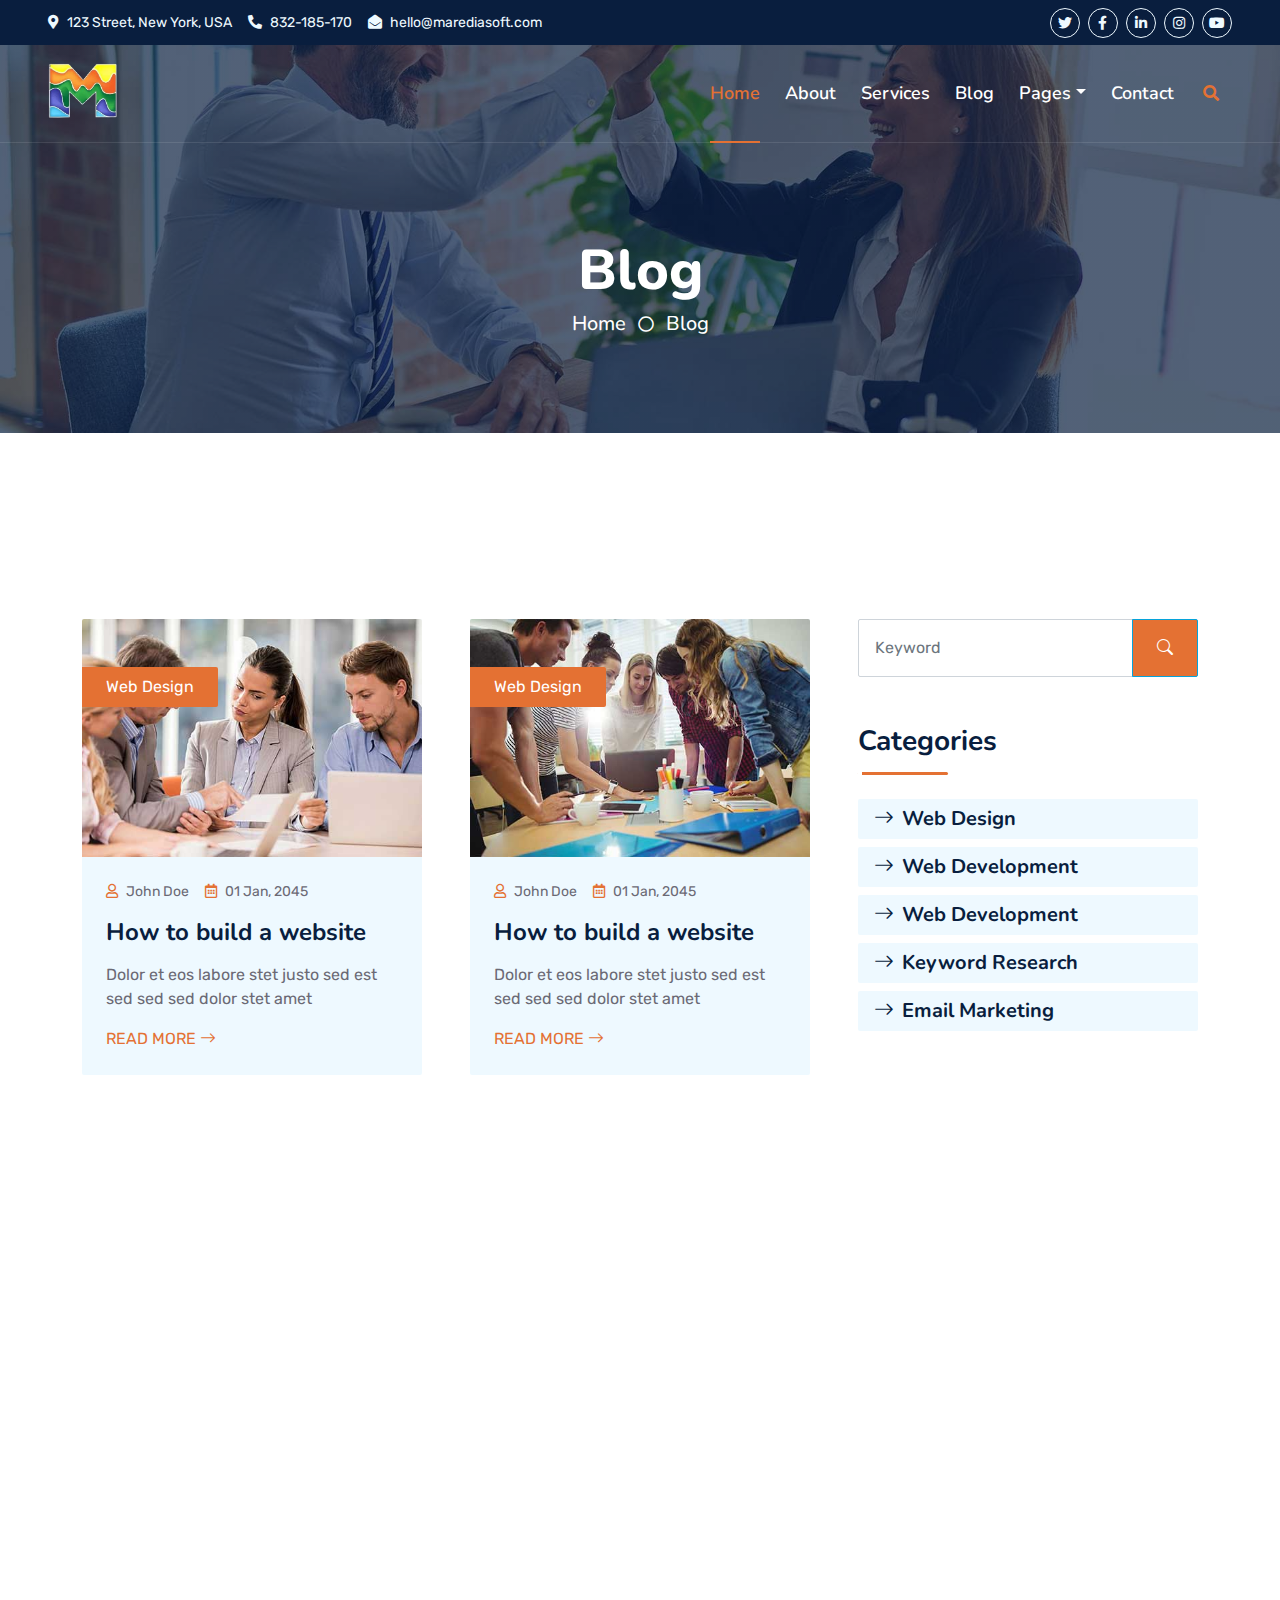
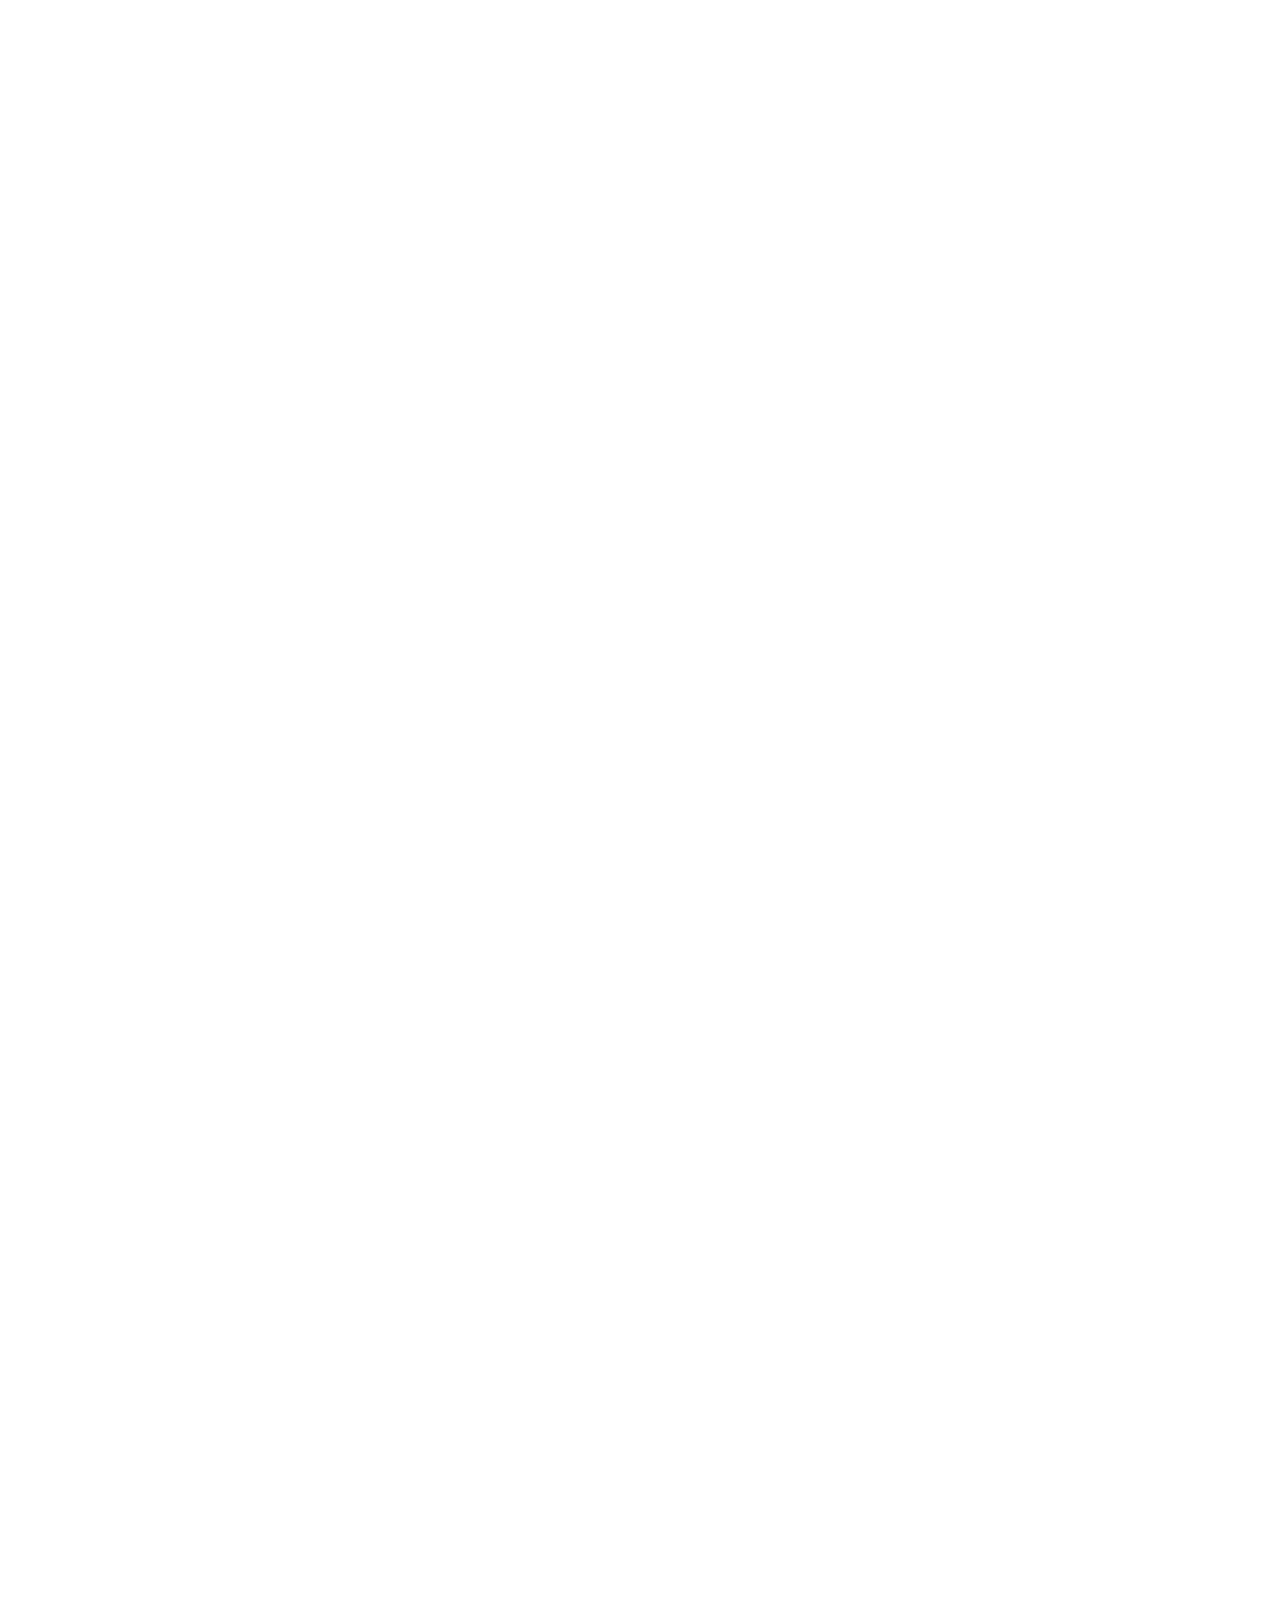
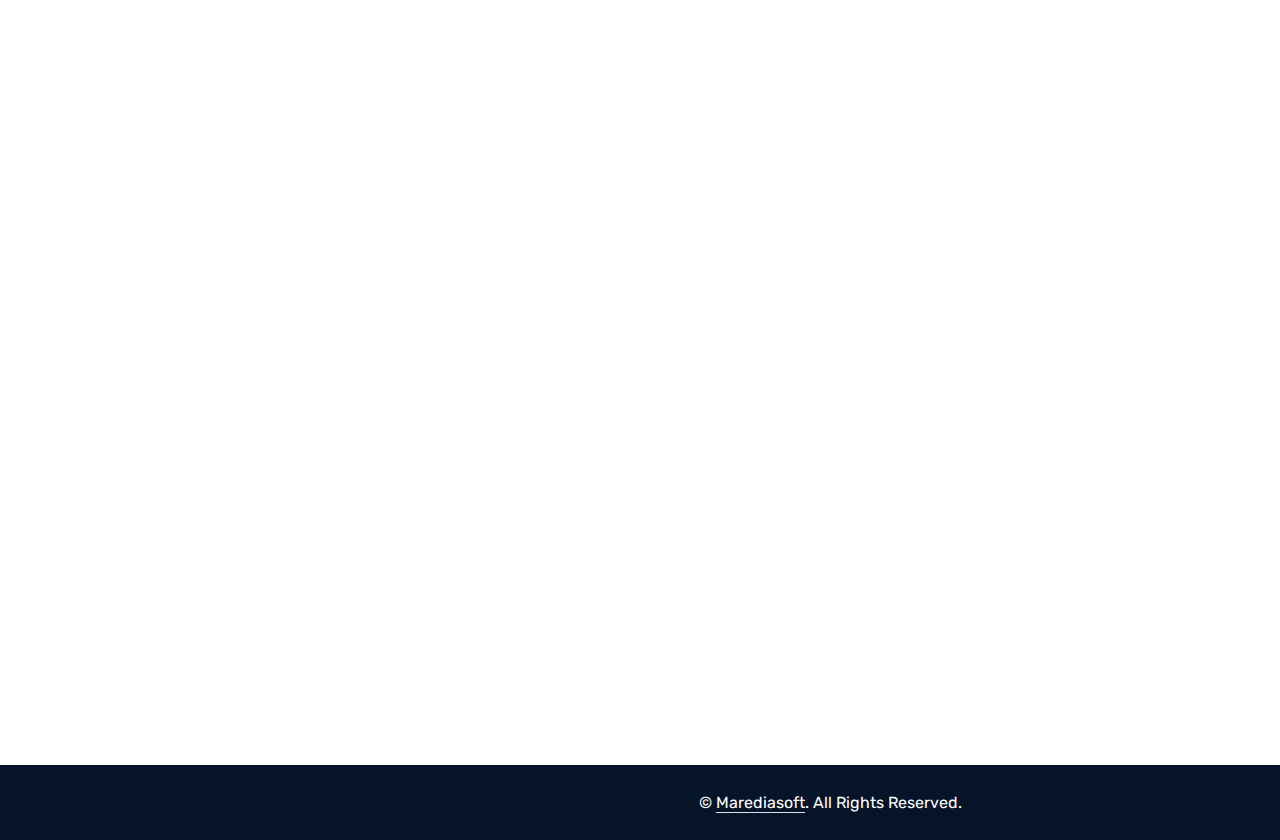
<file: blog.html>
<!DOCTYPE html>
<html lang="en">

<head>
    <meta charset="utf-8">
    <title>MAREDIASOFT</title>
    <meta content="width=device-width, initial-scale=1.0" name="viewport">
    <meta content="Free HTML Templates" name="keywords">
    <meta content="Free HTML Templates" name="description">

    <!-- Favicon -->
    <link href="img/logo.png" rel="icon">

    <!-- Google Web Fonts -->
    <link rel="preconnect" href="https://fonts.googleapis.com">
    <link rel="preconnect" href="https://fonts.gstatic.com" crossorigin>
    <link href="https://fonts.googleapis.com/css2?family=Nunito:wght@400;600;700;800&family=Rubik:wght@400;500;600;700&display=swap" rel="stylesheet">

    <!-- Icon Font Stylesheet -->
    <link href="https://cdnjs.cloudflare.com/ajax/libs/font-awesome/5.10.0/css/all.min.css" rel="stylesheet">
    <link href="https://cdn.jsdelivr.net/npm/bootstrap-icons@1.4.1/font/bootstrap-icons.css" rel="stylesheet">

    <!-- Libraries Stylesheet -->
    <link href="lib/owlcarousel/assets/owl.carousel.min.css" rel="stylesheet">
    <link href="lib/animate/animate.min.css" rel="stylesheet">

    <!-- Customized Bootstrap Stylesheet -->
    <link href="css/bootstrap.min.css" rel="stylesheet">

    <!-- Template Stylesheet -->
    <link href="css/style.css" rel="stylesheet">
</head>

<body>
    <!-- Spinner Start -->
    <div id="spinner" class="show bg-white position-fixed translate-middle w-100 vh-100 top-50 start-50 d-flex align-items-center justify-content-center">
        <div class="spinner"></div>
    </div>
    <!-- Spinner End -->


    <!-- Topbar Start -->
    <div class="container-fluid bg-dark px-5 d-none d-lg-block">
        <div class="row gx-0">
            <div class="col-lg-8 text-center text-lg-start mb-2 mb-lg-0">
                <div class="d-inline-flex align-items-center" style="height: 45px;">
                    <small class="me-3 text-light"><i class="fa fa-map-marker-alt me-2"></i>123 Street, New York, USA</small>
                    <small class="me-3 text-light"><i class="fa fa-phone-alt me-2"></i>832-185-170</small>
                    <small class="text-light"><i class="fa fa-envelope-open me-2"></i>hello@marediasoft.com</small>
                </div>
            </div>
            <div class="col-lg-4 text-center text-lg-end">
                <div class="d-inline-flex align-items-center" style="height: 45px;">
                    <a class="btn btn-sm btn-outline-light btn-sm-square rounded-circle me-2" href=""><i class="fab fa-twitter fw-normal"></i></a>
                    <a class="btn btn-sm btn-outline-light btn-sm-square rounded-circle me-2" href=""><i class="fab fa-facebook-f fw-normal"></i></a>
                    <a class="btn btn-sm btn-outline-light btn-sm-square rounded-circle me-2" href=""><i class="fab fa-linkedin-in fw-normal"></i></a>
                    <a class="btn btn-sm btn-outline-light btn-sm-square rounded-circle me-2" href=""><i class="fab fa-instagram fw-normal"></i></a>
                    <a class="btn btn-sm btn-outline-light btn-sm-square rounded-circle" href=""><i class="fab fa-youtube fw-normal"></i></a>
                </div>
            </div>
        </div>
    </div>
    <!-- Topbar End -->


    <!-- Navbar Start -->
    <div class="container-fluid position-relative p-0">
        <nav class="navbar navbar-expand-lg navbar-dark px-5 py-3 py-lg-0">
            <a href="index.html" class="navbar-brand p-0">
                <h1 class="m-0"><img src="/img/logo.png" alt="" class="img1"></h1>
            </a>
            <button class="navbar-toggler" type="button" data-bs-toggle="collapse" data-bs-target="#navbarCollapse">
                <span class="fa fa-bars"></span>
            </button>
            <div class="collapse navbar-collapse" id="navbarCollapse">
                <div class="navbar-nav ms-auto py-0">
                    <a href="index.html" class="nav-item nav-link active">Home</a>
                    <a href="about.html" class="nav-item nav-link">About</a>
                    <a href="service.html" class="nav-item nav-link">Services</a>
                    <a href="blog.html"class="nav-item nav-link">Blog</a>
                    <div class="nav-item dropdown">
                        <a href="#" class="nav-link dropdown-toggle" data-bs-toggle="dropdown">Pages</a>
                        <div class="dropdown-menu m-0">
                            <a href="#" class="dropdown-item">Pricing Plan</a>
                            <a href="#" class="dropdown-item">Our features</a>
                            <a href="#" class="dropdown-item">Team Members</a>
                            <a href="#" class="dropdown-item">Testimonial</a>
                            <a href="#" class="dropdown-item">Free Quote</a>
                        </div>
                    </div>
                    <a href="contact.html" class="nav-item nav-link">Contact</a>
                </div>
                <butaton type="button" class="btn text-primary ms-3" data-bs-toggle="modal" data-bs-target="#searchModal"><i class="fa fa-search"></i></butaton>
                
            </div>
        </nav>


        <div class="container-fluid bg-primary py-5 bg-header" style="margin-bottom: 90px;">
            <div class="row py-5">
                <div class="col-12 pt-lg-5 mt-lg-5 text-center">
                    <h1 class="display-4 text-white animated zoomIn">Blog </h1>
                    <a href="" class="h5 text-white">Home</a>
                    <i class="far fa-circle text-white px-2"></i>
                    <a href="" class="h5 text-white">Blog </a>
                </div>
            </div>
        </div>
    </div>
    <!-- Navbar End -->


    <!-- Full Screen Search Start -->
    <div class="modal fade" id="searchModal" tabindex="-1">
        <div class="modal-dialog modal-fullscreen">
            <div class="modal-content" style="background: rgba(9, 30, 62, .7);">
                <div class="modal-header border-0">
                    <button type="button" class="btn bg-white btn-close" data-bs-dismiss="modal" aria-label="Close"></button>
                </div>
                <div class="modal-body d-flex align-items-center justify-content-center">
                    <div class="input-group" style="max-width: 600px;">
                        <input type="text" class="form-control bg-transparent border-primary p-3" placeholder="Type search keyword">
                        <button class="btn btn-primary px-4"><i class="bi bi-search"></i></button>
                    </div>
                </div>
            </div>
        </div>
    </div>
    <!-- Full Screen Search End -->


    <!-- Blog Start -->
    <div class="container-fluid py-5 wow fadeInUp" data-wow-delay="0.1s">
        <div class="container py-5">
            <div class="row g-5">
                <!-- Blog list Start -->
                <div class="col-lg-8">
                    <div class="row g-5">
                        <div class="col-md-6 wow slideInUp" data-wow-delay="0.1s">
                            <div class="blog-item bg-light rounded overflow-hidden">
                                <div class="blog-img position-relative overflow-hidden">
                                    <img class="img-fluid" src="img/blog-1.jpg" alt="">
                                    <a class="position-absolute top-0 start-0 bg-primary text-white rounded-end mt-5 py-2 px-4" href="">Web Design</a>
                                </div>
                                <div class="p-4">
                                    <div class="d-flex mb-3">
                                        <small class="me-3"><i class="far fa-user text-primary me-2"></i>John Doe</small>
                                        <small><i class="far fa-calendar-alt text-primary me-2"></i>01 Jan, 2045</small>
                                    </div>
                                    <h4 class="mb-3">How to build a website</h4>
                                    <p>Dolor et eos labore stet justo sed est sed sed sed dolor stet amet</p>
                                    <a class="text-uppercase" href="">Read More <i class="bi bi-arrow-right"></i></a>
                                </div>
                            </div>
                        </div>
                        <div class="col-md-6 wow slideInUp" data-wow-delay="0.6s">
                            <div class="blog-item bg-light rounded overflow-hidden">
                                <div class="blog-img position-relative overflow-hidden">
                                    <img class="img-fluid" src="img/blog-2.jpg" alt="">
                                    <a class="position-absolute top-0 start-0 bg-primary text-white rounded-end mt-5 py-2 px-4" href="">Web Design</a>
                                </div>
                                <div class="p-4">
                                    <div class="d-flex mb-3">
                                        <small class="me-3"><i class="far fa-user text-primary me-2"></i>John Doe</small>
                                        <small><i class="far fa-calendar-alt text-primary me-2"></i>01 Jan, 2045</small>
                                    </div>
                                    <h4 class="mb-3">How to build a website</h4>
                                    <p>Dolor et eos labore stet justo sed est sed sed sed dolor stet amet</p>
                                    <a class="text-uppercase" href="">Read More <i class="bi bi-arrow-right"></i></a>
                                </div>
                            </div>
                        </div>
                        <div class="col-md-6 wow slideInUp" data-wow-delay="0.1s">
                            <div class="blog-item bg-light rounded overflow-hidden">
                                <div class="blog-img position-relative overflow-hidden">
                                    <img class="img-fluid" src="img/blog-3.jpg" alt="">
                                    <a class="position-absolute top-0 start-0 bg-primary text-white rounded-end mt-5 py-2 px-4" href="">Web Design</a>
                                </div>
                                <div class="p-4">
                                    <div class="d-flex mb-3">
                                        <small class="me-3"><i class="far fa-user text-primary me-2"></i>John Doe</small>
                                        <small><i class="far fa-calendar-alt text-primary me-2"></i>01 Jan, 2045</small>
                                    </div>
                                    <h4 class="mb-3">How to build a website</h4>
                                    <p>Dolor et eos labore stet justo sed est sed sed sed dolor stet amet</p>
                                    <a class="text-uppercase" href="">Read More <i class="bi bi-arrow-right"></i></a>
                                </div>
                            </div>
                        </div>
                        <div class="col-md-6 wow slideInUp" data-wow-delay="0.6s">
                            <div class="blog-item bg-light rounded overflow-hidden">
                                <div class="blog-img position-relative overflow-hidden">
                                    <img class="img-fluid" src="img/blog-1.jpg" alt="">
                                    <a class="position-absolute top-0 start-0 bg-primary text-white rounded-end mt-5 py-2 px-4" href="">Web Design</a>
                                </div>
                                <div class="p-4">
                                    <div class="d-flex mb-3">
                                        <small class="me-3"><i class="far fa-user text-primary me-2"></i>John Doe</small>
                                        <small><i class="far fa-calendar-alt text-primary me-2"></i>01 Jan, 2045</small>
                                    </div>
                                    <h4 class="mb-3">How to build a website</h4>
                                    <p>Dolor et eos labore stet justo sed est sed sed sed dolor stet amet</p>
                                    <a class="text-uppercase" href="">Read More <i class="bi bi-arrow-right"></i></a>
                                </div>
                            </div>
                        </div>
                        <div class="col-md-6 wow slideInUp" data-wow-delay="0.1s">
                            <div class="blog-item bg-light rounded overflow-hidden">
                                <div class="blog-img position-relative overflow-hidden">
                                    <img class="img-fluid" src="img/blog-2.jpg" alt="">
                                    <a class="position-absolute top-0 start-0 bg-primary text-white rounded-end mt-5 py-2 px-4" href="">Web Design</a>
                                </div>
                                <div class="p-4">
                                    <div class="d-flex mb-3">
                                        <small class="me-3"><i class="far fa-user text-primary me-2"></i>John Doe</small>
                                        <small><i class="far fa-calendar-alt text-primary me-2"></i>01 Jan, 2045</small>
                                    </div>
                                    <h4 class="mb-3">How to build a website</h4>
                                    <p>Dolor et eos labore stet justo sed est sed sed sed dolor stet amet</p>
                                    <a class="text-uppercase" href="">Read More <i class="bi bi-arrow-right"></i></a>
                                </div>
                            </div>
                        </div>
                        <div class="col-md-6 wow slideInUp" data-wow-delay="0.6s">
                            <div class="blog-item bg-light rounded overflow-hidden">
                                <div class="blog-img position-relative overflow-hidden">
                                    <img class="img-fluid" src="img/blog-3.jpg" alt="">
                                    <a class="position-absolute top-0 start-0 bg-primary text-white rounded-end mt-5 py-2 px-4" href="">Web Design</a>
                                </div>
                                <div class="p-4">
                                    <div class="d-flex mb-3">
                                        <small class="me-3"><i class="far fa-user text-primary me-2"></i>John Doe</small>
                                        <small><i class="far fa-calendar-alt text-primary me-2"></i>01 Jan, 2045</small>
                                    </div>
                                    <h4 class="mb-3">How to build a website</h4>
                                    <p>Dolor et eos labore stet justo sed est sed sed sed dolor stet amet</p>
                                    <a class="text-uppercase" href="">Read More <i class="bi bi-arrow-right"></i></a>
                                </div>
                            </div>
                        </div>
                        <div class="col-md-6 wow slideInUp" data-wow-delay="0.1s">
                            <div class="blog-item bg-light rounded overflow-hidden">
                                <div class="blog-img position-relative overflow-hidden">
                                    <img class="img-fluid" src="img/blog-1.jpg" alt="">
                                    <a class="position-absolute top-0 start-0 bg-primary text-white rounded-end mt-5 py-2 px-4" href="">Web Design</a>
                                </div>
                                <div class="p-4">
                                    <div class="d-flex mb-3">
                                        <small class="me-3"><i class="far fa-user text-primary me-2"></i>John Doe</small>
                                        <small><i class="far fa-calendar-alt text-primary me-2"></i>01 Jan, 2045</small>
                                    </div>
                                    <h4 class="mb-3">How to build a website</h4>
                                    <p>Dolor et eos labore stet justo sed est sed sed sed dolor stet amet</p>
                                    <a class="text-uppercase" href="">Read More <i class="bi bi-arrow-right"></i></a>
                                </div>
                            </div>
                        </div>
                        <div class="col-md-6 wow slideInUp" data-wow-delay="0.6s">
                            <div class="blog-item bg-light rounded overflow-hidden">
                                <div class="blog-img position-relative overflow-hidden">
                                    <img class="img-fluid" src="img/blog-2.jpg" alt="">
                                    <a class="position-absolute top-0 start-0 bg-primary text-white rounded-end mt-5 py-2 px-4" href="">Web Design</a>
                                </div>
                                <div class="p-4">
                                    <div class="d-flex mb-3">
                                        <small class="me-3"><i class="far fa-user text-primary me-2"></i>John Doe</small>
                                        <small><i class="far fa-calendar-alt text-primary me-2"></i>01 Jan, 2045</small>
                                    </div>
                                    <h4 class="mb-3">How to build a website</h4>
                                    <p>Dolor et eos labore stet justo sed est sed sed sed dolor stet amet</p>
                                    <a class="text-uppercase" href="">Read More <i class="bi bi-arrow-right"></i></a>
                                </div>
                            </div>
                        </div>
                        <div class="col-md-6 wow slideInUp" data-wow-delay="0.1s">
                            <div class="blog-item bg-light rounded overflow-hidden">
                                <div class="blog-img position-relative overflow-hidden">
                                    <img class="img-fluid" src="img/blog-3.jpg" alt="">
                                    <a class="position-absolute top-0 start-0 bg-primary text-white rounded-end mt-5 py-2 px-4" href="">Web Design</a>
                                </div>
                                <div class="p-4">
                                    <div class="d-flex mb-3">
                                        <small class="me-3"><i class="far fa-user text-primary me-2"></i>John Doe</small>
                                        <small><i class="far fa-calendar-alt text-primary me-2"></i>01 Jan, 2045</small>
                                    </div>
                                    <h4 class="mb-3">How to build a website</h4>
                                    <p>Dolor et eos labore stet justo sed est sed sed sed dolor stet amet</p>
                                    <a class="text-uppercase" href="">Read More <i class="bi bi-arrow-right"></i></a>
                                </div>
                            </div>
                        </div>
                        <div class="col-md-6 wow slideInUp" data-wow-delay="0.6s">
                            <div class="blog-item bg-light rounded overflow-hidden">
                                <div class="blog-img position-relative overflow-hidden">
                                    <img class="img-fluid" src="img/blog-1.jpg" alt="">
                                    <a class="position-absolute top-0 start-0 bg-primary text-white rounded-end mt-5 py-2 px-4" href="">Web Design</a>
                                </div>
                                <div class="p-4">
                                    <div class="d-flex mb-3">
                                        <small class="me-3"><i class="far fa-user text-primary me-2"></i>John Doe</small>
                                        <small><i class="far fa-calendar-alt text-primary me-2"></i>01 Jan, 2045</small>
                                    </div>
                                    <h4 class="mb-3">How to build a website</h4>
                                    <p>Dolor et eos labore stet justo sed est sed sed sed dolor stet amet</p>
                                    <a class="text-uppercase" href="">Read More <i class="bi bi-arrow-right"></i></a>
                                </div>
                            </div>
                        </div>
                        <div class="col-12 wow slideInUp" data-wow-delay="0.1s">
                            <nav aria-label="Page navigation">
                              <ul class="pagination pagination-lg m-0">
                                <li class="page-item disabled">
                                  <a class="page-link rounded-0" href="#" aria-label="Previous">
                                    <span aria-hidden="true"><i class="bi bi-arrow-left"></i></span>
                                  </a>
                                </li>
                                <li class="page-item active"><a class="page-link" href="#">1</a></li>
                                <li class="page-item"><a class="page-link" href="#">2</a></li>
                                <li class="page-item"><a class="page-link" href="#">3</a></li>
                                <li class="page-item">
                                  <a class="page-link rounded-0" href="#" aria-label="Next">
                                    <span aria-hidden="true"><i class="bi bi-arrow-right"></i></span>
                                  </a>
                                </li>
                              </ul>
                            </nav>
                        </div>
                    </div>
                </div>
                <!-- Blog list End -->
    
                <!-- Sidebar Start -->
                <div class="col-lg-4">
                    <!-- Search Form Start -->
                    <div class="mb-5 wow slideInUp" data-wow-delay="0.1s">
                        <div class="input-group">
                            <input type="text" class="form-control p-3" placeholder="Keyword">
                            <button class="btn btn-primary px-4"><i class="bi bi-search"></i></button>
                        </div>
                    </div>
                    <!-- Search Form End -->
    
                    <!-- Category Start -->
                    <div class="mb-5 wow slideInUp" data-wow-delay="0.1s">
                        <div class="section-title section-title-sm position-relative pb-3 mb-4">
                            <h3 class="mb-0">Categories</h3>
                        </div>
                        <div class="link-animated d-flex flex-column justify-content-start">
                            <a class="h5 fw-semi-bold bg-light rounded py-2 px-3 mb-2" href="#"><i class="bi bi-arrow-right me-2"></i>Web Design</a>
                            <a class="h5 fw-semi-bold bg-light rounded py-2 px-3 mb-2" href="#"><i class="bi bi-arrow-right me-2"></i>Web Development</a>
                            <a class="h5 fw-semi-bold bg-light rounded py-2 px-3 mb-2" href="#"><i class="bi bi-arrow-right me-2"></i>Web Development</a>
                            <a class="h5 fw-semi-bold bg-light rounded py-2 px-3 mb-2" href="#"><i class="bi bi-arrow-right me-2"></i>Keyword Research</a>
                            <a class="h5 fw-semi-bold bg-light rounded py-2 px-3 mb-2" href="#"><i class="bi bi-arrow-right me-2"></i>Email Marketing</a>
                        </div>
                    </div>
                    <!-- Category End -->
    
                    <!-- Recent Post Start -->
                    <div class="mb-5 wow slideInUp" data-wow-delay="0.1s">
                        <div class="section-title section-title-sm position-relative pb-3 mb-4">
                            <h3 class="mb-0">Recent Post</h3>
                        </div>
                        <div class="d-flex rounded overflow-hidden mb-3">
                            <img class="img-fluid" src="img/blog-1.jpg" style="width: 100px; height: 100px; object-fit: cover;" alt="">
                            <a href="" class="h5 fw-semi-bold d-flex align-items-center bg-light px-3 mb-0">Lorem ipsum dolor sit amet adipis elit
                            </a>
                        </div>
                        <div class="d-flex rounded overflow-hidden mb-3">
                            <img class="img-fluid" src="img/blog-2.jpg" style="width: 100px; height: 100px; object-fit: cover;" alt="">
                            <a href="" class="h5 fw-semi-bold d-flex align-items-center bg-light px-3 mb-0">Lorem ipsum dolor sit amet adipis elit
                            </a>
                        </div>
                        <div class="d-flex rounded overflow-hidden mb-3">
                            <img class="img-fluid" src="img/blog-3.jpg" style="width: 100px; height: 100px; object-fit: cover;" alt="">
                            <a href="" class="h5 fw-semi-bold d-flex align-items-center bg-light px-3 mb-0">Lorem ipsum dolor sit amet adipis elit
                            </a>
                        </div>
                        <div class="d-flex rounded overflow-hidden mb-3">
                            <img class="img-fluid" src="img/blog-1.jpg" style="width: 100px; height: 100px; object-fit: cover;" alt="">
                            <a href="" class="h5 fw-semi-bold d-flex align-items-center bg-light px-3 mb-0">Lorem ipsum dolor sit amet adipis elit
                            </a>
                        </div>
                        <div class="d-flex rounded overflow-hidden mb-3">
                            <img class="img-fluid" src="img/blog-2.jpg" style="width: 100px; height: 100px; object-fit: cover;" alt="">
                            <a href="" class="h5 fw-semi-bold d-flex align-items-center bg-light px-3 mb-0">Lorem ipsum dolor sit amet adipis elit
                            </a>
                        </div>
                        <div class="d-flex rounded overflow-hidden mb-3">
                            <img class="img-fluid" src="img/blog-3.jpg" style="width: 100px; height: 100px; object-fit: cover;" alt="">
                            <a href="" class="h5 fw-semi-bold d-flex align-items-center bg-light px-3 mb-0">Lorem ipsum dolor sit amet adipis elit
                            </a>
                        </div>
                    </div>
                    <!-- Recent Post End -->
    
                    <!-- Image Start -->
                    <div class="mb-5 wow slideInUp" data-wow-delay="0.1s">
                        <img src="img/blog-1.jpg" alt="" class="img-fluid rounded">
                    </div>
                    <!-- Image End -->
    
                    <!-- Tags Start -->
                    <div class="mb-5 wow slideInUp" data-wow-delay="0.1s">
                        <div class="section-title section-title-sm position-relative pb-3 mb-4">
                            <h3 class="mb-0">Tag Cloud</h3>
                        </div>
                        <div class="d-flex flex-wrap m-n1">
                            <a href="" class="btn btn-light m-1">Design</a>
                            <a href="" class="btn btn-light m-1">Development</a>
                            <a href="" class="btn btn-light m-1">Marketing</a>
                            <a href="" class="btn btn-light m-1">SEO</a>
                            <a href="" class="btn btn-light m-1">Writing</a>
                            <a href="" class="btn btn-light m-1">Consulting</a>
                            <a href="" class="btn btn-light m-1">Design</a>
                            <a href="" class="btn btn-light m-1">Development</a>
                            <a href="" class="btn btn-light m-1">Marketing</a>
                            <a href="" class="btn btn-light m-1">SEO</a>
                            <a href="" class="btn btn-light m-1">Writing</a>
                            <a href="" class="btn btn-light m-1">Consulting</a>
                        </div>
                    </div>
                    <!-- Tags End -->
    
                    <!-- Plain Text Start -->
                    <div class="wow slideInUp" data-wow-delay="0.1s">
                        <div class="section-title section-title-sm position-relative pb-3 mb-4">
                            <h3 class="mb-0">Plain Text</h3>
                        </div>
                        <div class="bg-light text-center" style="padding: 30px;">
                            <p>Vero sea et accusam justo dolor accusam lorem consetetur, dolores sit amet sit dolor clita kasd justo, diam accusam no sea ut tempor magna takimata, amet sit et diam dolor ipsum amet diam</p>
                            <a href="" class="btn btn-primary py-2 px-4">Read More</a>
                        </div>
                    </div>
                    <!-- Plain Text End -->
                </div>
                <!-- Sidebar End -->
            </div>
        </div>
    </div>
    <!-- Blog End -->


    <!-- Vendor Start -->
    <div class="container-fluid py-5 wow fadeInUp" data-wow-delay="0.1s">
        <div class="container py-5 mb-5">
            <div class="bg-white">
                <div class="owl-carousel vendor-carousel">
                    <img src="img/vendor-1.jpg" alt="">
                    <img src="img/vendor-2.jpg" alt="">
                    <img src="img/vendor-3.jpg" alt="">
                    <img src="img/vendor-4.jpg" alt="">
                    <img src="img/vendor-5.jpg" alt="">
                    <img src="img/vendor-6.jpg" alt="">
                    <img src="img/vendor-7.jpg" alt="">
                    <img src="img/vendor-8.jpg" alt="">
                    <img src="img/vendor-9.jpg" alt="">
                </div>
            </div>
        </div>
    </div>
    <!-- Vendor End -->
    

    <!-- Footer Start -->
    <div class="container-fluid bg-dark text-light mt-5 wow fadeInUp" data-wow-delay="0.1s">
        <div class="container">
            <div class="row gx-5">
                <div class="col-lg-4 col-md-6 footer-about">
                    <div class="d-flex flex-column align-items-center justify-content-center text-center h-100 bg-primary p-4">
                        <a href="index.html" class="navbar-brand">
                            <h1 class="m-0 text-white"><img src="/img/logo.png" alt="" class="img2"></h1>
                        </a>
                        <p class="mt-3 mb-4">Lorem diam sit erat dolor elitr et, diam lorem justo amet clita stet eos sit. Elitr dolor duo lorem, elitr clita ipsum sea. Diam amet erat lorem stet eos. Diam amet et kasd eos duo.</p>
                        <form action="">
                            <div class="input-group">
                                <input type="text" class="form-control border-white p-3" placeholder="Your Email">
                                <button class="btn btn-dark">Sign Up</button>
                            </div>
                        </form>
                    </div>
                </div>
                <div class="col-lg-8 col-md-6">
                    <div class="row gx-5">
                        <div class="col-lg-4 col-md-12 pt-0 pt-lg-5 mb-5">
                            <div class="section-title section-title-sm position-relative pb-3 mb-4">
                                <h3 class="text-light mb-0">Quick Links</h3>
                            </div>
                            <div class="link-animated d-flex flex-column justify-content-start">
                                <a class="text-light mb-2" href="#"><i class="bi bi-arrow-right text-primary me-2"></i>Home</a>
                                <a class="text-light mb-2" href="#"><i class="bi bi-arrow-right text-primary me-2"></i>About Us</a>
                                <a class="text-light mb-2" href="#"><i class="bi bi-arrow-right text-primary me-2"></i>Our Services</a>
                                <a class="text-light mb-2" href="#"><i class="bi bi-arrow-right text-primary me-2"></i>Meet The Team</a>
                                <a class="text-light mb-2" href="#"><i class="bi bi-arrow-right text-primary me-2"></i>Latest Blog</a>
                                <a class="text-light" href="#"><i class="bi bi-arrow-right text-primary me-2"></i>Contact Us</a>
                            </div>
                        </div>

                        <div class="col-lg-4 col-md-12 pt-0 pt-lg-5 mb-5">
                            <div class="section-title section-title-sm position-relative pb-3 mb-4">
                                <h3 class="text-light mb-0">Popular Links</h3>
                            </div>
                            <div class="link-animated d-flex flex-column justify-content-start">
                                <a class="text-light mb-2" href="#"><i class="bi bi-arrow-right text-primary me-2"></i>Home</a>
                                <a class="text-light mb-2" href="#"><i class="bi bi-arrow-right text-primary me-2"></i>About Us</a>
                                <a class="text-light mb-2" href="#"><i class="bi bi-arrow-right text-primary me-2"></i>Our Services</a>
                                <a class="text-light mb-2" href="#"><i class="bi bi-arrow-right text-primary me-2"></i>Meet The Team</a>
                                <a class="text-light mb-2" href="#"><i class="bi bi-arrow-right text-primary me-2"></i>Latest Blog</a>
                                <a class="text-light" href="#"><i class="bi bi-arrow-right text-primary me-2"></i>Contact Us</a>
                            </div>
                        </div>

                        <div class="col-lg-4 col-md-12 pt-5 mb-5">
                            <div class="section-title section-title-sm position-relative pb-3 mb-4">
                                <h3 class="text-light mb-0">Get In Touch</h3>
                            </div>
                            <div class="d-flex mb-2">
                                <i class="bi bi-geo-alt text-primary me-2"></i>
                                <p class="mb-0">123 Street, New York, USA</p>
                            </div>
                            <div class="d-flex mb-2">
                                <i class="bi bi-envelope-open text-primary me-2"></i>
                                <p class="mb-0">hello@marediasoft.com</p>
                            </div>
                            <div class="d-flex mb-2">
                                <i class="bi bi-telephone text-primary me-2"></i>
                                <p class="mb-0">832-185-170</p>
                            </div>
                            <div class="d-flex mt-4">
                                <a class="btn btn-primary btn-square me-2" href="#"><i class="fab fa-twitter fw-normal"></i></a>
                                <a class="btn btn-primary btn-square me-2" href="#"><i class="fab fa-facebook-f fw-normal"></i></a>
                                <a class="btn btn-primary btn-square me-2" href="#"><i class="fab fa-linkedin-in fw-normal"></i></a>
                                <a class="btn btn-primary btn-square" href="#"><i class="fab fa-instagram fw-normal"></i></a>
                            </div>
                        </div>
                    </div>
                </div>
            </div>
        </div>
    </div>
    <div class="container-fluid text-white" style="background: #061429;">
        <div class="container text-center">
            <div class="row justify-content-end">
                <div class="col-lg-8 col-md-6">
                    <div class="d-flex align-items-center justify-content-center" style="height: 75px;">
                        <p class="mb-0">&copy; <a class="text-white border-bottom" href="#">Marediasoft</a>. All Rights Reserved. 
						
                    </div>
                </div>
            </div>
        </div>
    </div>
    <!-- Footer End -->


    <!-- Back to Top -->
    <a href="#" class="btn btn-lg btn-primary btn-lg-square rounded back-to-top"><i class="bi bi-arrow-up"></i></a>


    <!-- JavaScript Libraries -->
    <script src="https://code.jquery.com/jquery-3.4.1.min.js"></script>
    <script src="https://cdn.jsdelivr.net/npm/bootstrap@5.0.0/dist/js/bootstrap.bundle.min.js"></script>
    <script src="lib/wow/wow.min.js"></script>
    <script src="lib/easing/easing.min.js"></script>
    <script src="lib/waypoints/waypoints.min.js"></script>
    <script src="lib/counterup/counterup.min.js"></script>
    <script src="lib/owlcarousel/owl.carousel.min.js"></script>

    <!-- Template Javascript -->
    <script src="js/main.js"></script>
</body>

</html>
</file>
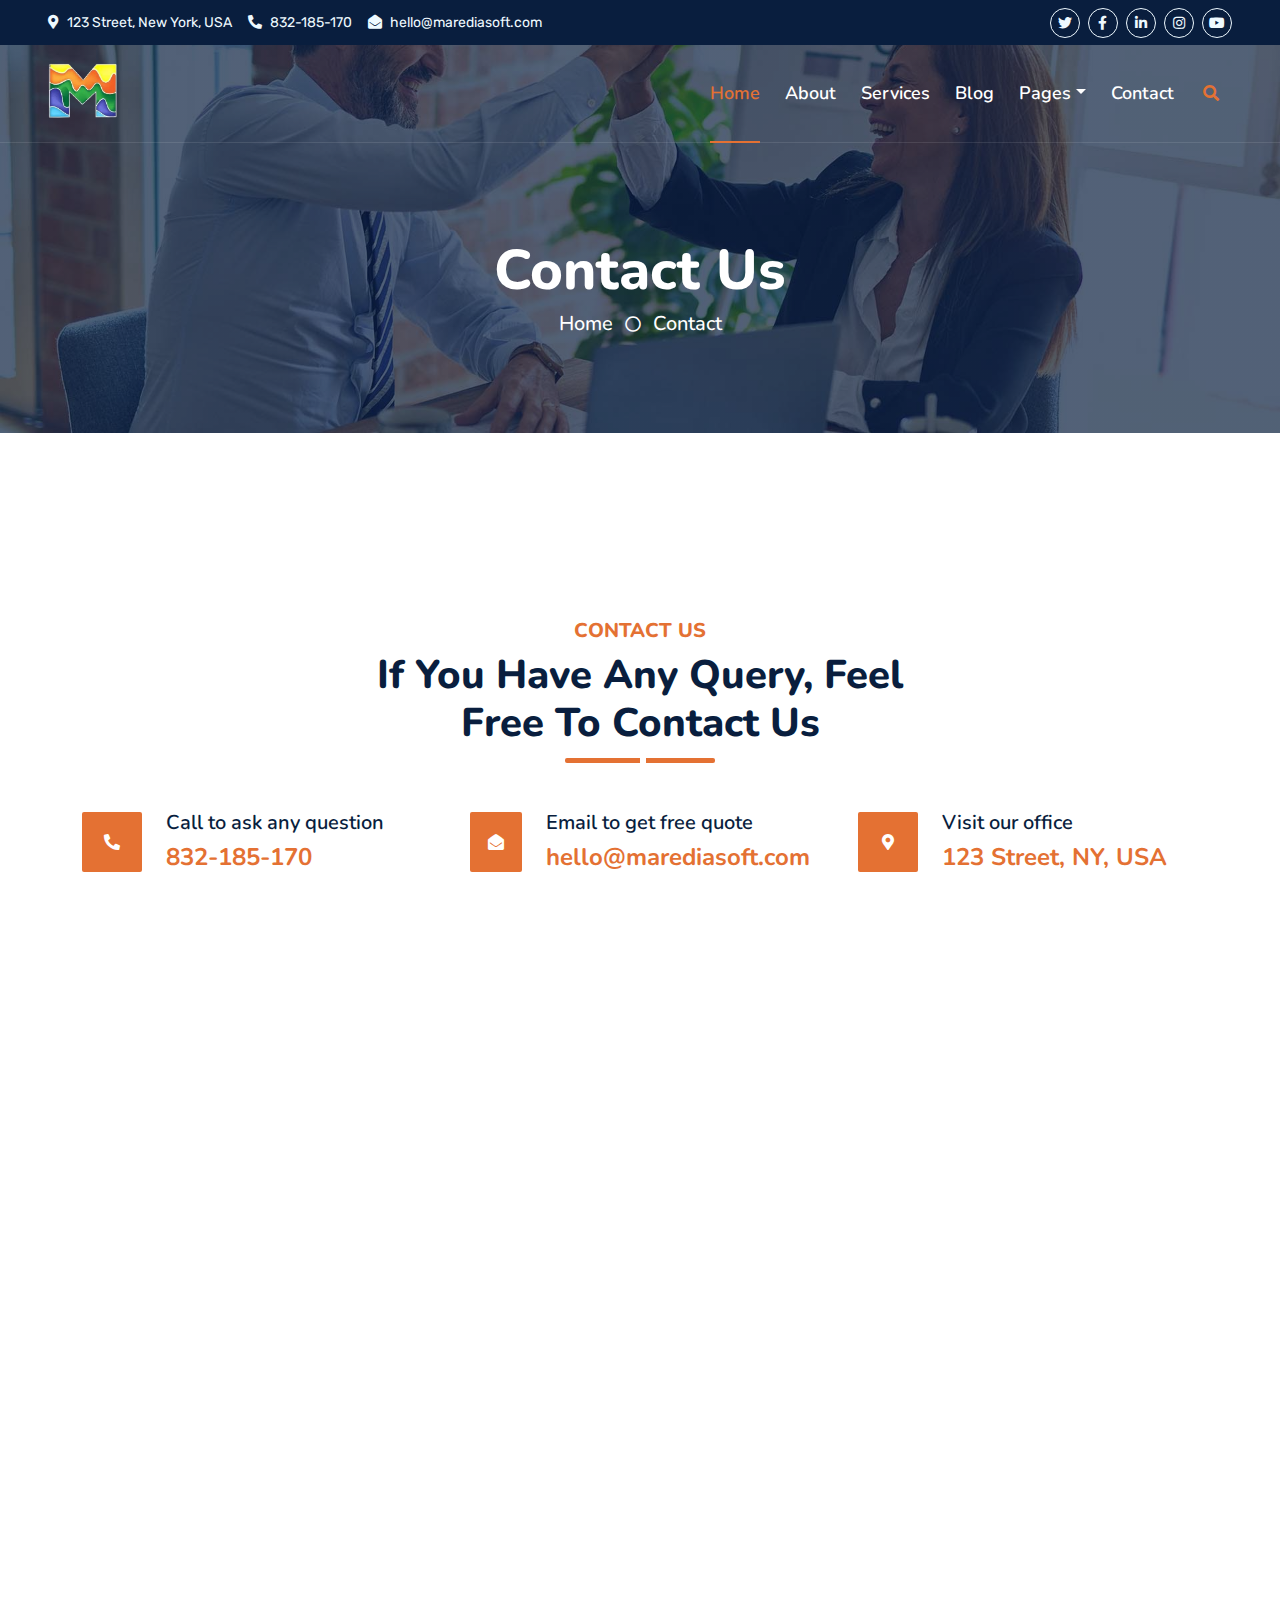
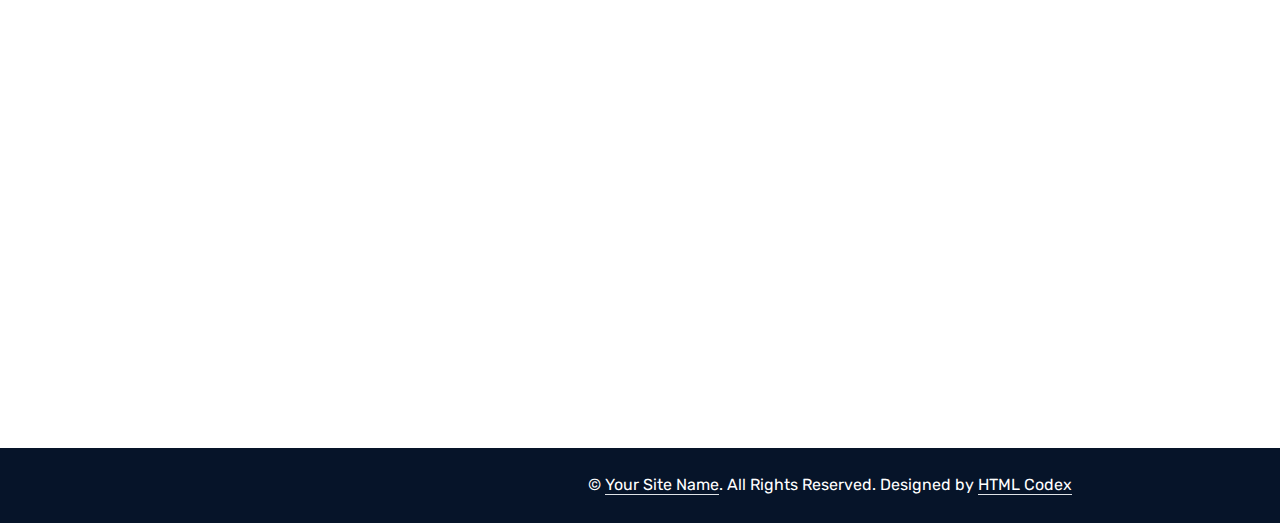
<file: contact.html>
<!DOCTYPE html>
<html lang="en">

<head>
    <meta charset="utf-8">
    <title>Marediasoft</title>
    <meta content="width=device-width, initial-scale=1.0" name="viewport">
    <meta content="Free HTML Templates" name="keywords">
    <meta content="Free HTML Templates" name="description">

    <!-- Favicon -->
    <link href="img/logo.png" rel="icon">

    <!-- Google Web Fonts -->
    <link rel="preconnect" href="https://fonts.googleapis.com">
    <link rel="preconnect" href="https://fonts.gstatic.com" crossorigin>
    <link href="https://fonts.googleapis.com/css2?family=Nunito:wght@400;600;700;800&family=Rubik:wght@400;500;600;700&display=swap" rel="stylesheet">

    <!-- Icon Font Stylesheet -->
    <link href="https://cdnjs.cloudflare.com/ajax/libs/font-awesome/5.10.0/css/all.min.css" rel="stylesheet">
    <link href="https://cdn.jsdelivr.net/npm/bootstrap-icons@1.4.1/font/bootstrap-icons.css" rel="stylesheet">

    <!-- Libraries Stylesheet -->
    <link href="lib/owlcarousel/assets/owl.carousel.min.css" rel="stylesheet">
    <link href="lib/animate/animate.min.css" rel="stylesheet">

    <!-- Customized Bootstrap Stylesheet -->
    <link href="css/bootstrap.min.css" rel="stylesheet">

    <!-- Template Stylesheet -->
    <link href="css/style.css" rel="stylesheet">
</head>

<body>
    <!-- Spinner Start -->
    <div id="spinner" class="show bg-white position-fixed translate-middle w-100 vh-100 top-50 start-50 d-flex align-items-center justify-content-center">
        <div class="spinner"></div>
    </div>
    <!-- Spinner End -->


    <!-- Topbar Start -->
    <div class="container-fluid bg-dark px-5 d-none d-lg-block">
        <div class="row gx-0">
            <div class="col-lg-8 text-center text-lg-start mb-2 mb-lg-0">
                <div class="d-inline-flex align-items-center" style="height: 45px;">
                    <small class="me-3 text-light"><i class="fa fa-map-marker-alt me-2"></i>123 Street, New York, USA</small>
                    <small class="me-3 text-light"><i class="fa fa-phone-alt me-2"></i>832-185-170</small>
                    <small class="text-light"><i class="fa fa-envelope-open me-2"></i>hello@marediasoft.com</small>
                </div>
            </div>
            <div class="col-lg-4 text-center text-lg-end">
                <div class="d-inline-flex align-items-center" style="height: 45px;">
                    <a class="btn btn-sm btn-outline-light btn-sm-square rounded-circle me-2" href=""><i class="fab fa-twitter fw-normal"></i></a>
                    <a class="btn btn-sm btn-outline-light btn-sm-square rounded-circle me-2" href=""><i class="fab fa-facebook-f fw-normal"></i></a>
                    <a class="btn btn-sm btn-outline-light btn-sm-square rounded-circle me-2" href=""><i class="fab fa-linkedin-in fw-normal"></i></a>
                    <a class="btn btn-sm btn-outline-light btn-sm-square rounded-circle me-2" href=""><i class="fab fa-instagram fw-normal"></i></a>
                    <a class="btn btn-sm btn-outline-light btn-sm-square rounded-circle" href=""><i class="fab fa-youtube fw-normal"></i></a>
                </div>
            </div>
        </div>
    </div>
    <!-- Topbar End -->


    <!-- Navbar Start -->
    <div class="container-fluid position-relative p-0">
        <nav class="navbar navbar-expand-lg navbar-dark px-5 py-3 py-lg-0">
            <a href="index.html" class="navbar-brand p-0">
                <h1 class="m-0"><img src="/img/logo.png" alt="" class="img1"></h1>
            </a>
            <button class="navbar-toggler" type="button" data-bs-toggle="collapse" data-bs-target="#navbarCollapse">
                <span class="fa fa-bars"></span>
            </button>
            <div class="collapse navbar-collapse" id="navbarCollapse">
                <div class="navbar-nav ms-auto py-0">
                    <a href="index.html" class="nav-item nav-link active">Home</a>
                    <a href="about.html" class="nav-item nav-link">About</a>
                    <a href="service.html" class="nav-item nav-link">Services</a>
                    <a href="blog.html"class="nav-item nav-link">Blog</a>
                    <div class="nav-item dropdown">
                        <a href="#" class="nav-link dropdown-toggle" data-bs-toggle="dropdown">Pages</a>
                        <div class="dropdown-menu m-0">
                            <a href="#" class="dropdown-item">Pricing Plan</a>
                            <a href="#" class="dropdown-item">Our features</a>
                            <a href="#" class="dropdown-item">Team Members</a>
                            <a href="#" class="dropdown-item">Testimonial</a>
                            <a href="#" class="dropdown-item">Free Quote</a>
                        </div>
                    </div>
                    <a href="contact.html" class="nav-item nav-link">Contact</a>
                </div>
                <butaton type="button" class="btn text-primary ms-3" data-bs-toggle="modal" data-bs-target="#searchModal"><i class="fa fa-search"></i></butaton>
                
            </div>
        </nav>

        <div class="container-fluid bg-primary py-5 bg-header" style="margin-bottom: 90px;">
            <div class="row py-5">
                <div class="col-12 pt-lg-5 mt-lg-5 text-center">
                    <h1 class="display-4 text-white animated zoomIn">Contact Us</h1>
                    <a href="" class="h5 text-white">Home</a>
                    <i class="far fa-circle text-white px-2"></i>
                    <a href="" class="h5 text-white">Contact</a>
                </div>
            </div>
        </div>
    </div>
    <!-- Navbar End -->


    <!-- Full Screen Search Start -->
    <div class="modal fade" id="searchModal" tabindex="-1">
        <div class="modal-dialog modal-fullscreen">
            <div class="modal-content" style="background: rgba(9, 30, 62, .7);">
                <div class="modal-header border-0">
                    <button type="button" class="btn bg-white btn-close" data-bs-dismiss="modal" aria-label="Close"></button>
                </div>
                <div class="modal-body d-flex align-items-center justify-content-center">
                    <div class="input-group" style="max-width: 600px;">
                        <input type="text" class="form-control bg-transparent border-primary p-3" placeholder="Type search keyword">
                        <button class="btn btn-primary px-4"><i class="bi bi-search"></i></button>
                    </div>
                </div>
            </div>
        </div>
    </div>
    <!-- Full Screen Search End -->


    <!-- Contact Start -->
    <div class="container-fluid py-5 wow fadeInUp" data-wow-delay="0.1s">
        <div class="container py-5">
            <div class="section-title text-center position-relative pb-3 mb-5 mx-auto" style="max-width: 600px;">
                <h5 class="fw-bold text-primary text-uppercase">Contact Us</h5>
                <h1 class="mb-0">If You Have Any Query, Feel Free To Contact Us</h1>
            </div>
            <div class="row g-5 mb-5">
                <div class="col-lg-4">
                    <div class="d-flex align-items-center wow fadeIn" data-wow-delay="0.1s">
                        <div class="bg-primary d-flex align-items-center justify-content-center rounded" style="width: 60px; height: 60px;">
                            <i class="fa fa-phone-alt text-white"></i>
                        </div>
                        <div class="ps-4">
                            <h5 class="mb-2">Call to ask any question</h5>
                            <h4 class="text-primary mb-0">832-185-170</h4>
                        </div>
                    </div>
                </div>
                <div class="col-lg-4">
                    <div class="d-flex align-items-center wow fadeIn" data-wow-delay="0.4s">
                        <div class="bg-primary d-flex align-items-center justify-content-center rounded" style="width: 60px; height: 60px;">
                            <i class="fa fa-envelope-open text-white"></i>
                        </div>
                        <div class="ps-4">
                            <h5 class="mb-2">Email to get free quote</h5>
                            <h4 class="text-primary mb-0">hello@marediasoft.com</h4>
                        </div>
                    </div>
                </div>
                <div class="col-lg-4">
                    <div class="d-flex align-items-center wow fadeIn" data-wow-delay="0.8s">
                        <div class="bg-primary d-flex align-items-center justify-content-center rounded" style="width: 60px; height: 60px;">
                            <i class="fa fa-map-marker-alt text-white"></i>
                        </div>
                        <div class="ps-4">
                            <h5 class="mb-2">Visit our office</h5>
                            <h4 class="text-primary mb-0">123 Street, NY, USA</h4>
                        </div>
                    </div>
                </div>
            </div>
            <div class="row g-5">
                <div class="col-lg-6 wow slideInUp" data-wow-delay="0.3s">
                    <form>
                        <div class="row g-3">
                            <div class="col-md-6">
                                <input type="text" class="form-control border-0 bg-light px-4" placeholder="Your Name" style="height: 55px;">
                            </div>
                            <div class="col-md-6">
                                <input type="email" class="form-control border-0 bg-light px-4" placeholder="Your Email" style="height: 55px;">
                            </div>
                            <div class="col-12">
                                <input type="text" class="form-control border-0 bg-light px-4" placeholder="Subject" style="height: 55px;">
                            </div>
                            <div class="col-12">
                                <textarea class="form-control border-0 bg-light px-4 py-3" rows="4" placeholder="Message"></textarea>
                            </div>
                            <div class="col-12">
                                <button class="btn btn-primary w-100 py-3" type="submit">Send Message</button>
                            </div>
                        </div>
                    </form>
                </div>
                <div class="col-lg-6 wow slideInUp" data-wow-delay="0.6s">
                    <iframe class="position-relative rounded w-100 h-100"
                        src="https://www.google.com/maps/embed?pb=!1m18!1m12!1m3!1d3001156.4288297426!2d-78.01371936852176!3d42.72876761954724!2m3!1f0!2f0!3f0!3m2!1i1024!2i768!4f13.1!3m3!1m2!1s0x4ccc4bf0f123a5a9%3A0xddcfc6c1de189567!2sNew%20York%2C%20USA!5e0!3m2!1sen!2sbd!4v1603794290143!5m2!1sen!2sbd"
                        frameborder="0" style="min-height: 350px; border:0;" allowfullscreen="" aria-hidden="false"
                        tabindex="0"></iframe>
                </div>
            </div>
        </div>
    </div>
    <!-- Contact End -->


    <!-- Vendor Start -->
    <div class="container-fluid py-5 wow fadeInUp" data-wow-delay="0.1s">
        <div class="container py-5 mb-5">
            <div class="bg-white">
                <div class="owl-carousel vendor-carousel">
                    <img src="img/vendor-1.jpg" alt="">
                    <img src="img/vendor-2.jpg" alt="">
                    <img src="img/vendor-3.jpg" alt="">
                    <img src="img/vendor-4.jpg" alt="">
                    <img src="img/vendor-5.jpg" alt="">
                    <img src="img/vendor-6.jpg" alt="">
                    <img src="img/vendor-7.jpg" alt="">
                    <img src="img/vendor-8.jpg" alt="">
                    <img src="img/vendor-9.jpg" alt="">
                </div>
            </div>
        </div>
    </div>
    <!-- Vendor End -->
    

    <!-- Footer Start -->
    <div class="container-fluid bg-dark text-light mt-5 wow fadeInUp" data-wow-delay="0.1s">
        <div class="container">
            <div class="row gx-5">
                <div class="col-lg-4 col-md-6 footer-about">
                    <div class="d-flex flex-column align-items-center justify-content-center text-center h-100 bg-primary p-4">
                        <a href="index.html" class="navbar-brand">
                            <h1 class="m-0 text-white"><i class="fa fa-user-tie me-2"></i>Startup</h1>
                        </a>
                        <p class="mt-3 mb-4">Lorem diam sit erat dolor elitr et, diam lorem justo amet clita stet eos sit. Elitr dolor duo lorem, elitr clita ipsum sea. Diam amet erat lorem stet eos. Diam amet et kasd eos duo.</p>
                        <form action="">
                            <div class="input-group">
                                <input type="text" class="form-control border-white p-3" placeholder="Your Email">
                                <button class="btn btn-dark">Sign Up</button>
                            </div>
                        </form>
                    </div>
                </div>
                <div class="col-lg-8 col-md-6">
                    <div class="row gx-5">
                        <div class="col-lg-4 col-md-12 pt-5 mb-5">
                            <div class="section-title section-title-sm position-relative pb-3 mb-4">
                                <h3 class="text-light mb-0">Get In Touch</h3>
                            </div>
                            <div class="d-flex mb-2">
                                <i class="bi bi-geo-alt text-primary me-2"></i>
                                <p class="mb-0">123 Street, New York, USA</p>
                            </div>
                            <div class="d-flex mb-2">
                                <i class="bi bi-envelope-open text-primary me-2"></i>
                                <p class="mb-0">info@example.com</p>
                            </div>
                            <div class="d-flex mb-2">
                                <i class="bi bi-telephone text-primary me-2"></i>
                                <p class="mb-0">+012 345 67890</p>
                            </div>
                            <div class="d-flex mt-4">
                                <a class="btn btn-primary btn-square me-2" href="#"><i class="fab fa-twitter fw-normal"></i></a>
                                <a class="btn btn-primary btn-square me-2" href="#"><i class="fab fa-facebook-f fw-normal"></i></a>
                                <a class="btn btn-primary btn-square me-2" href="#"><i class="fab fa-linkedin-in fw-normal"></i></a>
                                <a class="btn btn-primary btn-square" href="#"><i class="fab fa-instagram fw-normal"></i></a>
                            </div>
                        </div>
                        <div class="col-lg-4 col-md-12 pt-0 pt-lg-5 mb-5">
                            <div class="section-title section-title-sm position-relative pb-3 mb-4">
                                <h3 class="text-light mb-0">Quick Links</h3>
                            </div>
                            <div class="link-animated d-flex flex-column justify-content-start">
                                <a class="text-light mb-2" href="#"><i class="bi bi-arrow-right text-primary me-2"></i>Home</a>
                                <a class="text-light mb-2" href="#"><i class="bi bi-arrow-right text-primary me-2"></i>About Us</a>
                                <a class="text-light mb-2" href="#"><i class="bi bi-arrow-right text-primary me-2"></i>Our Services</a>
                                <a class="text-light mb-2" href="#"><i class="bi bi-arrow-right text-primary me-2"></i>Meet The Team</a>
                                <a class="text-light mb-2" href="#"><i class="bi bi-arrow-right text-primary me-2"></i>Latest Blog</a>
                                <a class="text-light" href="#"><i class="bi bi-arrow-right text-primary me-2"></i>Contact Us</a>
                            </div>
                        </div>
                        <div class="col-lg-4 col-md-12 pt-0 pt-lg-5 mb-5">
                            <div class="section-title section-title-sm position-relative pb-3 mb-4">
                                <h3 class="text-light mb-0">Popular Links</h3>
                            </div>
                            <div class="link-animated d-flex flex-column justify-content-start">
                                <a class="text-light mb-2" href="#"><i class="bi bi-arrow-right text-primary me-2"></i>Home</a>
                                <a class="text-light mb-2" href="#"><i class="bi bi-arrow-right text-primary me-2"></i>About Us</a>
                                <a class="text-light mb-2" href="#"><i class="bi bi-arrow-right text-primary me-2"></i>Our Services</a>
                                <a class="text-light mb-2" href="#"><i class="bi bi-arrow-right text-primary me-2"></i>Meet The Team</a>
                                <a class="text-light mb-2" href="#"><i class="bi bi-arrow-right text-primary me-2"></i>Latest Blog</a>
                                <a class="text-light" href="#"><i class="bi bi-arrow-right text-primary me-2"></i>Contact Us</a>
                            </div>
                        </div>
                    </div>
                </div>
            </div>
        </div>
    </div>
    <div class="container-fluid text-white" style="background: #061429;">
        <div class="container text-center">
            <div class="row justify-content-end">
                <div class="col-lg-8 col-md-6">
                    <div class="d-flex align-items-center justify-content-center" style="height: 75px;">
                        <p class="mb-0">&copy; <a class="text-white border-bottom" href="#">Your Site Name</a>. All Rights Reserved. 
						
						<!--/*** This template is free as long as you keep the footer author’s credit link/attribution link/backlink. If you'd like to use the template without the footer author’s credit link/attribution link/backlink, you can purchase the Credit Removal License from "https://htmlcodex.com/credit-removal". Thank you for your support. ***/-->
						Designed by <a class="text-white border-bottom" href="https://htmlcodex.com">HTML Codex</a></p>
                    </div>
                </div>
            </div>
        </div>
    </div>
    <!-- Footer End -->


    <!-- Back to Top -->
    <a href="#" class="btn btn-lg btn-primary btn-lg-square rounded back-to-top"><i class="bi bi-arrow-up"></i></a>


    <!-- JavaScript Libraries -->
    <script src="https://code.jquery.com/jquery-3.4.1.min.js"></script>
    <script src="https://cdn.jsdelivr.net/npm/bootstrap@5.0.0/dist/js/bootstrap.bundle.min.js"></script>
    <script src="lib/wow/wow.min.js"></script>
    <script src="lib/easing/easing.min.js"></script>
    <script src="lib/waypoints/waypoints.min.js"></script>
    <script src="lib/counterup/counterup.min.js"></script>
    <script src="lib/owlcarousel/owl.carousel.min.js"></script>

    <!-- Template Javascript -->
    <script src="js/main.js"></script>
</body>

</html>
</file>
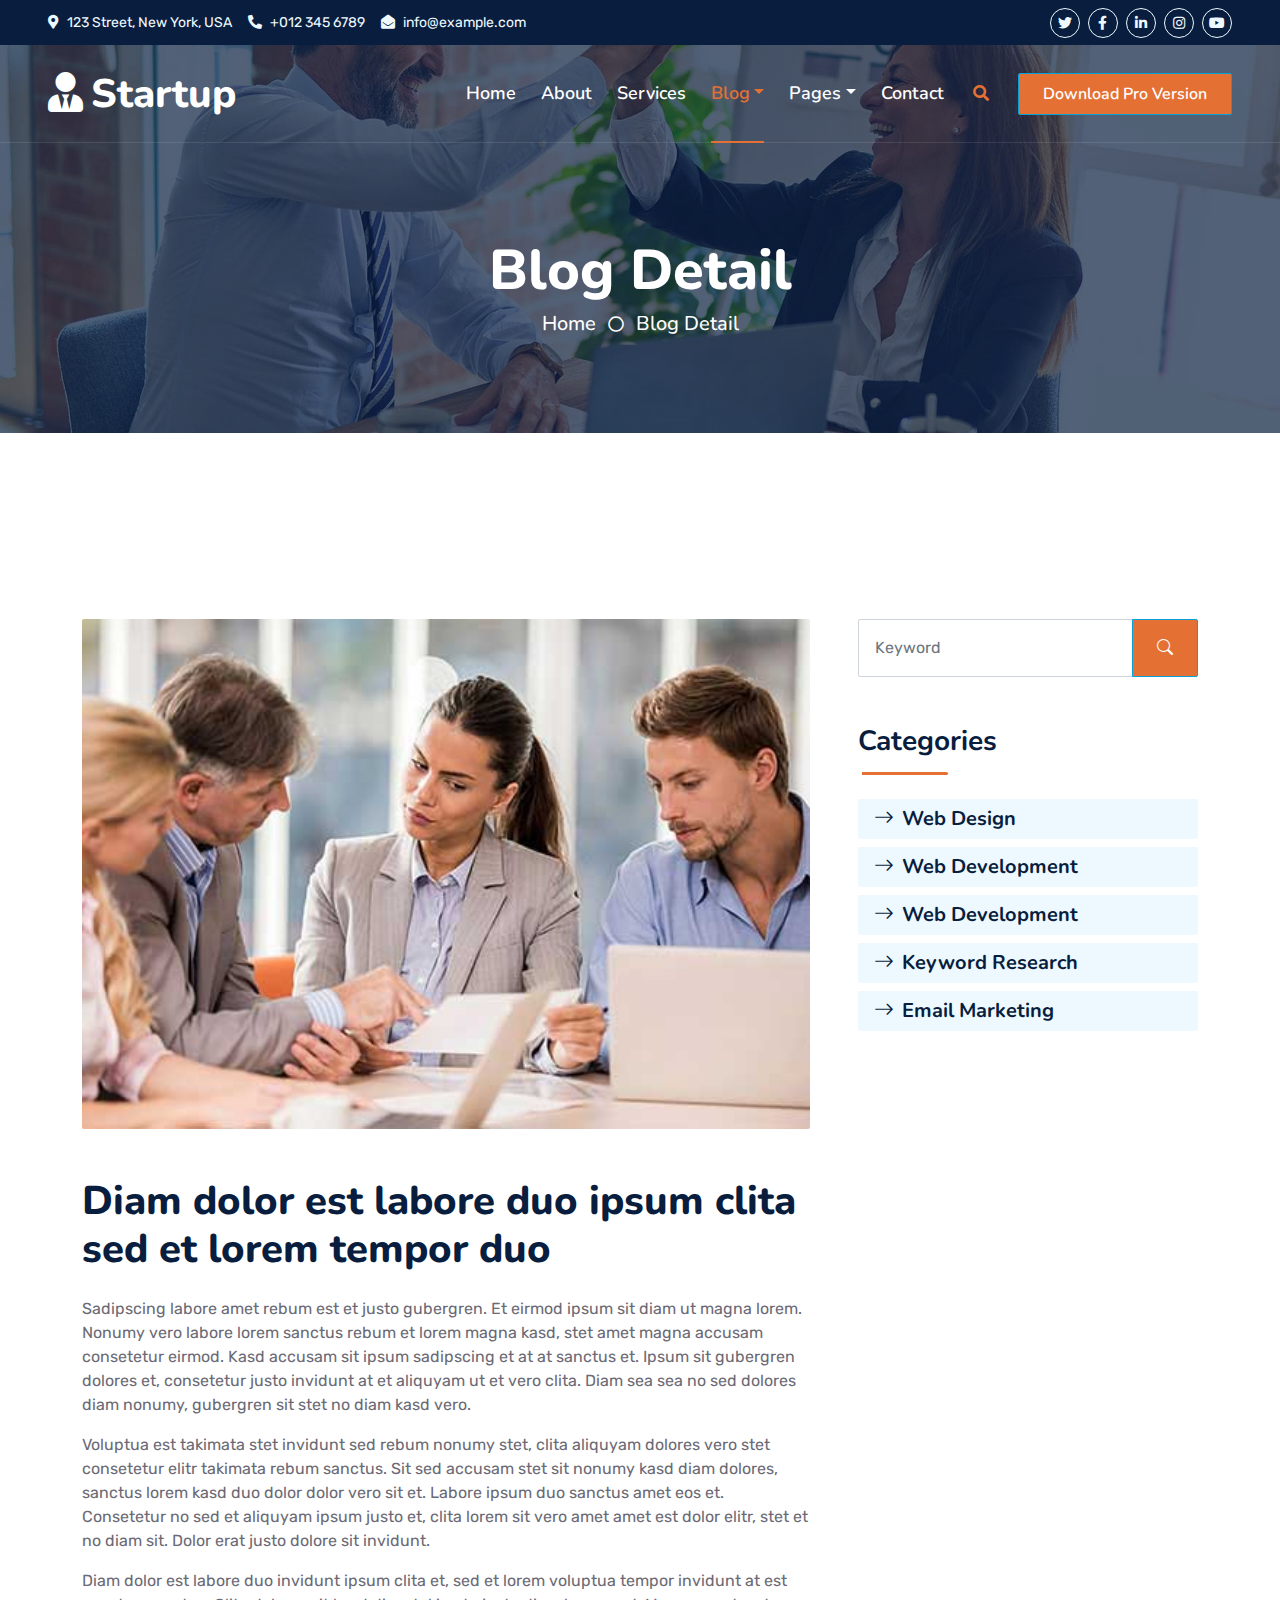
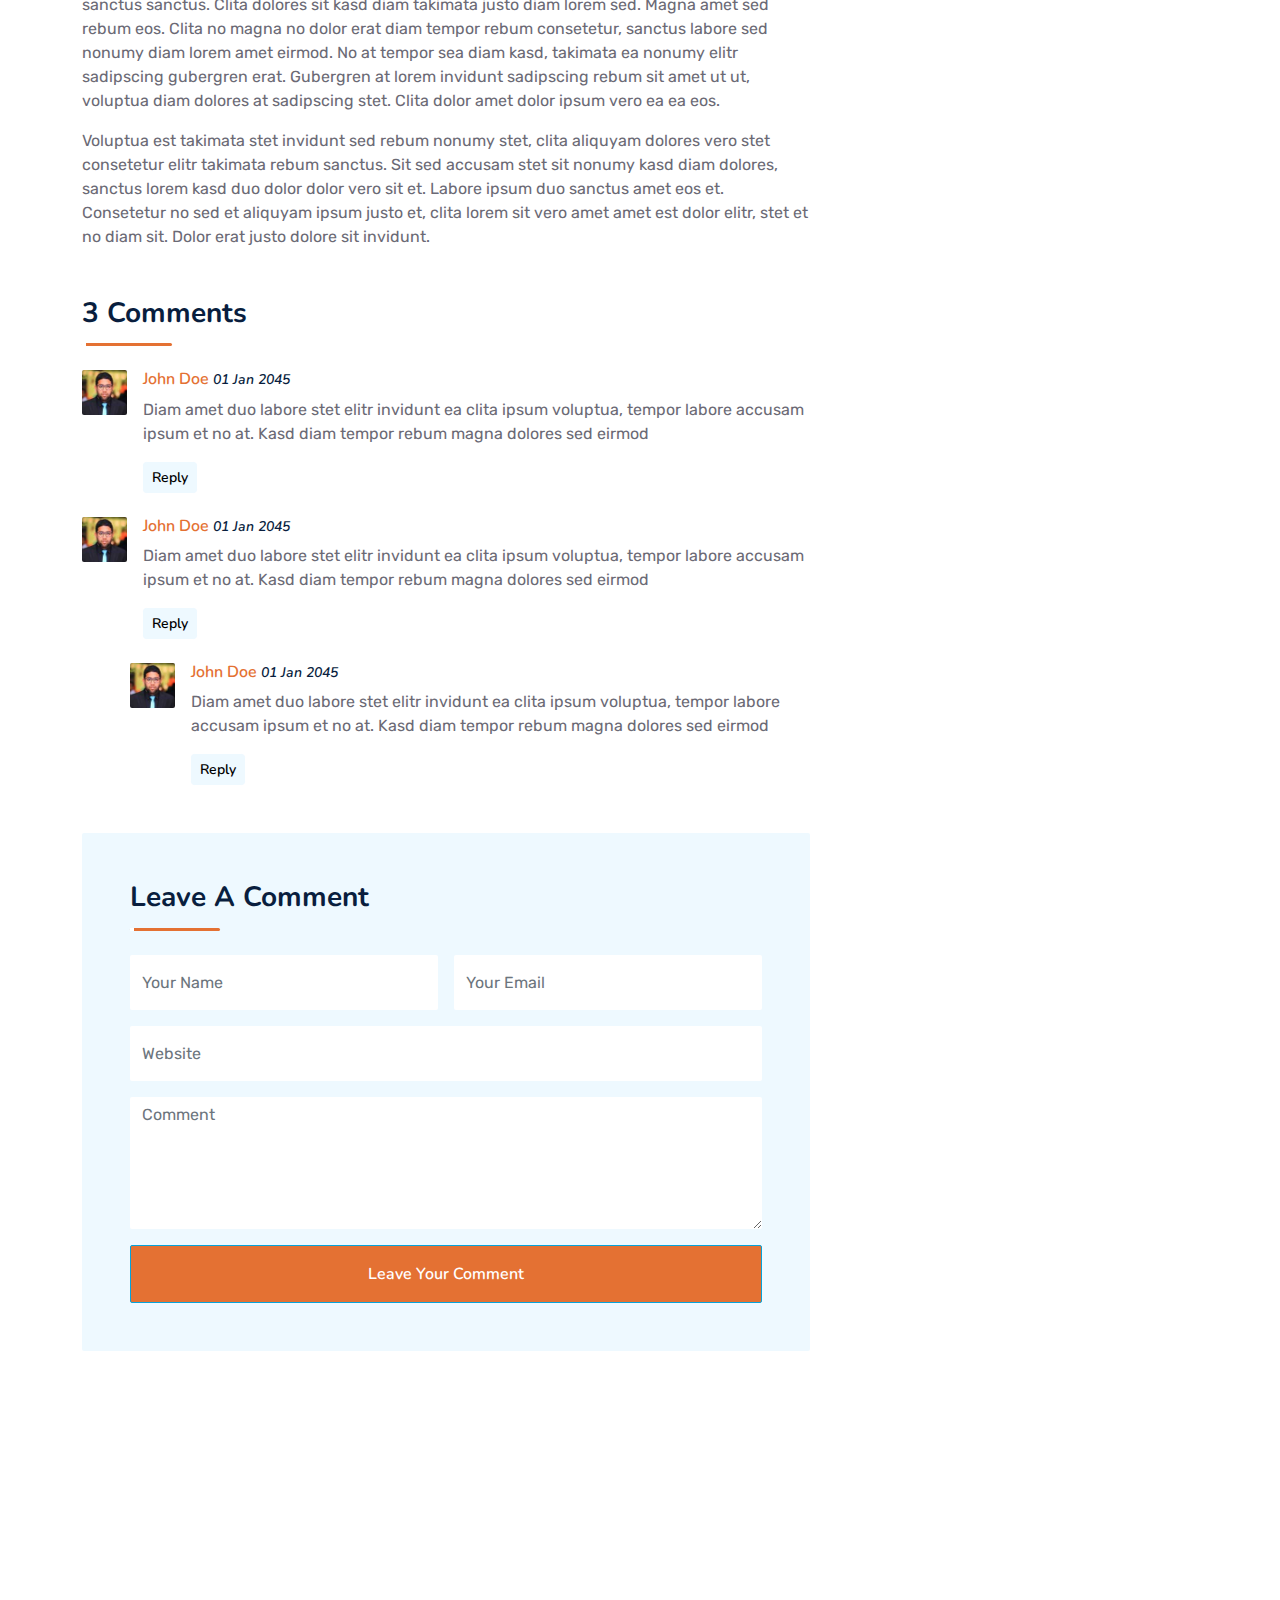
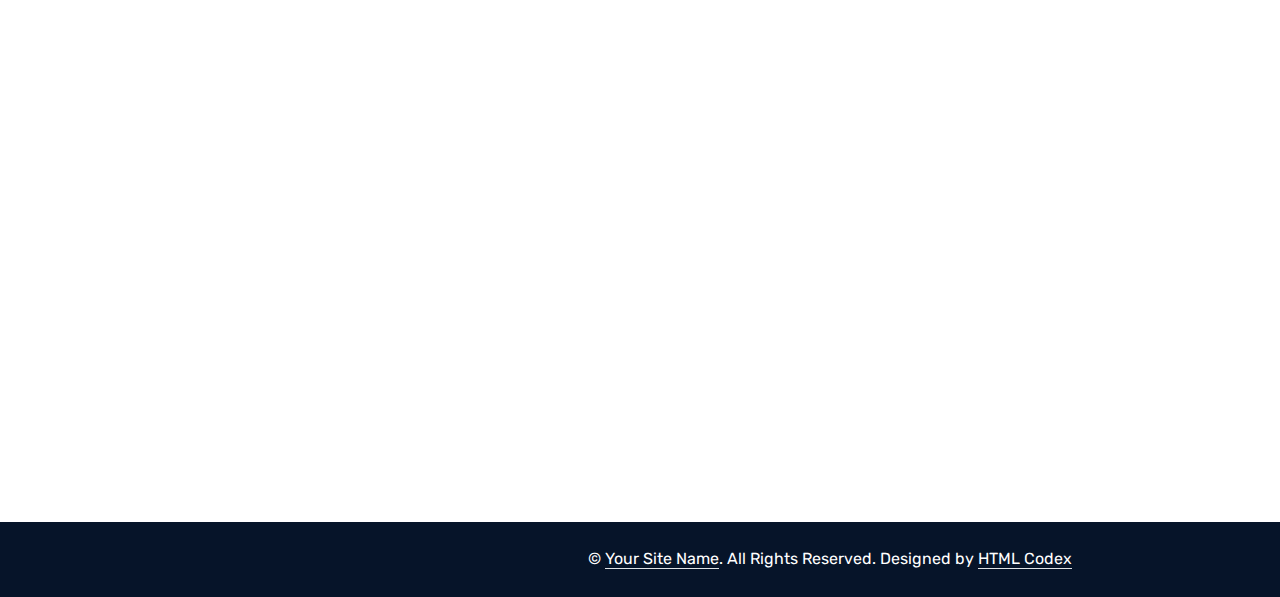
<file: detail.html>
<!DOCTYPE html>
<html lang="en">

<head>
    <meta charset="utf-8">
    <title>Startup - Startup Website Template</title>
    <meta content="width=device-width, initial-scale=1.0" name="viewport">
    <meta content="Free HTML Templates" name="keywords">
    <meta content="Free HTML Templates" name="description">

    <!-- Favicon -->
    <link href="img/favicon.ico" rel="icon">

    <!-- Google Web Fonts -->
    <link rel="preconnect" href="https://fonts.googleapis.com">
    <link rel="preconnect" href="https://fonts.gstatic.com" crossorigin>
    <link href="https://fonts.googleapis.com/css2?family=Nunito:wght@400;600;700;800&family=Rubik:wght@400;500;600;700&display=swap" rel="stylesheet">

    <!-- Icon Font Stylesheet -->
    <link href="https://cdnjs.cloudflare.com/ajax/libs/font-awesome/5.10.0/css/all.min.css" rel="stylesheet">
    <link href="https://cdn.jsdelivr.net/npm/bootstrap-icons@1.4.1/font/bootstrap-icons.css" rel="stylesheet">

    <!-- Libraries Stylesheet -->
    <link href="lib/owlcarousel/assets/owl.carousel.min.css" rel="stylesheet">
    <link href="lib/animate/animate.min.css" rel="stylesheet">

    <!-- Customized Bootstrap Stylesheet -->
    <link href="css/bootstrap.min.css" rel="stylesheet">

    <!-- Template Stylesheet -->
    <link href="css/style.css" rel="stylesheet">
</head>

<body>
    <!-- Spinner Start -->
    <div id="spinner" class="show bg-white position-fixed translate-middle w-100 vh-100 top-50 start-50 d-flex align-items-center justify-content-center">
        <div class="spinner"></div>
    </div>
    <!-- Spinner End -->


    <!-- Topbar Start -->
    <div class="container-fluid bg-dark px-5 d-none d-lg-block">
        <div class="row gx-0">
            <div class="col-lg-8 text-center text-lg-start mb-2 mb-lg-0">
                <div class="d-inline-flex align-items-center" style="height: 45px;">
                    <small class="me-3 text-light"><i class="fa fa-map-marker-alt me-2"></i>123 Street, New York, USA</small>
                    <small class="me-3 text-light"><i class="fa fa-phone-alt me-2"></i>+012 345 6789</small>
                    <small class="text-light"><i class="fa fa-envelope-open me-2"></i>info@example.com</small>
                </div>
            </div>
            <div class="col-lg-4 text-center text-lg-end">
                <div class="d-inline-flex align-items-center" style="height: 45px;">
                    <a class="btn btn-sm btn-outline-light btn-sm-square rounded-circle me-2" href=""><i class="fab fa-twitter fw-normal"></i></a>
                    <a class="btn btn-sm btn-outline-light btn-sm-square rounded-circle me-2" href=""><i class="fab fa-facebook-f fw-normal"></i></a>
                    <a class="btn btn-sm btn-outline-light btn-sm-square rounded-circle me-2" href=""><i class="fab fa-linkedin-in fw-normal"></i></a>
                    <a class="btn btn-sm btn-outline-light btn-sm-square rounded-circle me-2" href=""><i class="fab fa-instagram fw-normal"></i></a>
                    <a class="btn btn-sm btn-outline-light btn-sm-square rounded-circle" href=""><i class="fab fa-youtube fw-normal"></i></a>
                </div>
            </div>
        </div>
    </div>
    <!-- Topbar End -->


    <!-- Navbar Start -->
    <div class="container-fluid position-relative p-0">
        <nav class="navbar navbar-expand-lg navbar-dark px-5 py-3 py-lg-0">
            <a href="index.html" class="navbar-brand p-0">
                <h1 class="m-0"><i class="fa fa-user-tie me-2"></i>Startup</h1>
            </a>
            <button class="navbar-toggler" type="button" data-bs-toggle="collapse" data-bs-target="#navbarCollapse">
                <span class="fa fa-bars"></span>
            </button>
            <div class="collapse navbar-collapse" id="navbarCollapse">
                <div class="navbar-nav ms-auto py-0">
                    <a href="index.html" class="nav-item nav-link">Home</a>
                    <a href="about.html" class="nav-item nav-link">About</a>
                    <a href="service.html" class="nav-item nav-link">Services</a>
                    <div class="nav-item dropdown">
                        <a href="#" class="nav-link dropdown-toggle active" data-bs-toggle="dropdown">Blog</a>
                        <div class="dropdown-menu m-0">
                            <a href="blog.html" class="dropdown-item">Blog Grid</a>
                            <a href="detail.html" class="dropdown-item active">Blog Detail</a>
                        </div>
                    </div>
                    <div class="nav-item dropdown">
                        <a href="#" class="nav-link dropdown-toggle" data-bs-toggle="dropdown">Pages</a>
                        <div class="dropdown-menu m-0">
                            <a href="price.html" class="dropdown-item">Pricing Plan</a>
                            <a href="feature.html" class="dropdown-item">Our features</a>
                            <a href="team.html" class="dropdown-item">Team Members</a>
                            <a href="testimonial.html" class="dropdown-item">Testimonial</a>
                            <a href="quote.html" class="dropdown-item">Free Quote</a>
                        </div>
                    </div>
                    <a href="contact.html" class="nav-item nav-link">Contact</a>
                </div>
                <butaton type="button" class="btn text-primary ms-3" data-bs-toggle="modal" data-bs-target="#searchModal"><i class="fa fa-search"></i></butaton>
                <a href="https://htmlcodex.com/startup-company-website-template" class="btn btn-primary py-2 px-4 ms-3">Download Pro Version</a>
            </div>
        </nav>

        <div class="container-fluid bg-primary py-5 bg-header" style="margin-bottom: 90px;">
            <div class="row py-5">
                <div class="col-12 pt-lg-5 mt-lg-5 text-center">
                    <h1 class="display-4 text-white animated zoomIn">Blog Detail</h1>
                    <a href="" class="h5 text-white">Home</a>
                    <i class="far fa-circle text-white px-2"></i>
                    <a href="" class="h5 text-white">Blog Detail</a>
                </div>
            </div>
        </div>
    </div>
    <!-- Navbar End -->


    <!-- Full Screen Search Start -->
    <div class="modal fade" id="searchModal" tabindex="-1">
        <div class="modal-dialog modal-fullscreen">
            <div class="modal-content" style="background: rgba(9, 30, 62, .7);">
                <div class="modal-header border-0">
                    <button type="button" class="btn bg-white btn-close" data-bs-dismiss="modal" aria-label="Close"></button>
                </div>
                <div class="modal-body d-flex align-items-center justify-content-center">
                    <div class="input-group" style="max-width: 600px;">
                        <input type="text" class="form-control bg-transparent border-primary p-3" placeholder="Type search keyword">
                        <button class="btn btn-primary px-4"><i class="bi bi-search"></i></button>
                    </div>
                </div>
            </div>
        </div>
    </div>
    <!-- Full Screen Search End -->


    <!-- Blog Start -->
    <div class="container-fluid py-5 wow fadeInUp" data-wow-delay="0.1s">
        <div class="container py-5">
            <div class="row g-5">
                <div class="col-lg-8">
                    <!-- Blog Detail Start -->
                    <div class="mb-5">
                        <img class="img-fluid w-100 rounded mb-5" src="img/blog-1.jpg" alt="">
                        <h1 class="mb-4">Diam dolor est labore duo ipsum clita sed et lorem tempor duo</h1>
                        <p>Sadipscing labore amet rebum est et justo gubergren. Et eirmod ipsum sit diam ut
                            magna lorem. Nonumy vero labore lorem sanctus rebum et lorem magna kasd, stet
                            amet magna accusam consetetur eirmod. Kasd accusam sit ipsum sadipscing et at at
                            sanctus et. Ipsum sit gubergren dolores et, consetetur justo invidunt at et
                            aliquyam ut et vero clita. Diam sea sea no sed dolores diam nonumy, gubergren
                            sit stet no diam kasd vero.</p>
                        <p>Voluptua est takimata stet invidunt sed rebum nonumy stet, clita aliquyam dolores
                            vero stet consetetur elitr takimata rebum sanctus. Sit sed accusam stet sit
                            nonumy kasd diam dolores, sanctus lorem kasd duo dolor dolor vero sit et. Labore
                            ipsum duo sanctus amet eos et. Consetetur no sed et aliquyam ipsum justo et,
                            clita lorem sit vero amet amet est dolor elitr, stet et no diam sit. Dolor erat
                            justo dolore sit invidunt.</p>
                        <p>Diam dolor est labore duo invidunt ipsum clita et, sed et lorem voluptua tempor
                            invidunt at est sanctus sanctus. Clita dolores sit kasd diam takimata justo diam
                            lorem sed. Magna amet sed rebum eos. Clita no magna no dolor erat diam tempor
                            rebum consetetur, sanctus labore sed nonumy diam lorem amet eirmod. No at tempor
                            sea diam kasd, takimata ea nonumy elitr sadipscing gubergren erat. Gubergren at
                            lorem invidunt sadipscing rebum sit amet ut ut, voluptua diam dolores at
                            sadipscing stet. Clita dolor amet dolor ipsum vero ea ea eos.</p>
                        <p>Voluptua est takimata stet invidunt sed rebum nonumy stet, clita aliquyam dolores
                            vero stet consetetur elitr takimata rebum sanctus. Sit sed accusam stet sit
                            nonumy kasd diam dolores, sanctus lorem kasd duo dolor dolor vero sit et. Labore
                            ipsum duo sanctus amet eos et. Consetetur no sed et aliquyam ipsum justo et,
                            clita lorem sit vero amet amet est dolor elitr, stet et no diam sit. Dolor erat
                            justo dolore sit invidunt.</p>
                    </div>
                    <!-- Blog Detail End -->
    
                    <!-- Comment List Start -->
                    <div class="mb-5">
                        <div class="section-title section-title-sm position-relative pb-3 mb-4">
                            <h3 class="mb-0">3 Comments</h3>
                        </div>
                        <div class="d-flex mb-4">
                            <img src="img/user.jpg" class="img-fluid rounded" style="width: 45px; height: 45px;">
                            <div class="ps-3">
                                <h6><a href="">John Doe</a> <small><i>01 Jan 2045</i></small></h6>
                                <p>Diam amet duo labore stet elitr invidunt ea clita ipsum voluptua, tempor labore
                                    accusam ipsum et no at. Kasd diam tempor rebum magna dolores sed eirmod</p>
                                <button class="btn btn-sm btn-light">Reply</button>
                            </div>
                        </div>
                        <div class="d-flex mb-4">
                            <img src="img/user.jpg" class="img-fluid rounded" style="width: 45px; height: 45px;">
                            <div class="ps-3">
                                <h6><a href="">John Doe</a> <small><i>01 Jan 2045</i></small></h6>
                                <p>Diam amet duo labore stet elitr invidunt ea clita ipsum voluptua, tempor labore
                                    accusam ipsum et no at. Kasd diam tempor rebum magna dolores sed eirmod</p>
                                <button class="btn btn-sm btn-light">Reply</button>
                            </div>
                        </div>
                        <div class="d-flex ms-5 mb-4">
                            <img src="img/user.jpg" class="img-fluid rounded" style="width: 45px; height: 45px;">
                            <div class="ps-3">
                                <h6><a href="">John Doe</a> <small><i>01 Jan 2045</i></small></h6>
                                <p>Diam amet duo labore stet elitr invidunt ea clita ipsum voluptua, tempor labore
                                    accusam ipsum et no at. Kasd diam tempor rebum magna dolores sed eirmod</p>
                                <button class="btn btn-sm btn-light">Reply</button>
                            </div>
                        </div>
                    </div>
                    <!-- Comment List End -->
    
                    <!-- Comment Form Start -->
                    <div class="bg-light rounded p-5">
                        <div class="section-title section-title-sm position-relative pb-3 mb-4">
                            <h3 class="mb-0">Leave A Comment</h3>
                        </div>
                        <form>
                            <div class="row g-3">
                                <div class="col-12 col-sm-6">
                                    <input type="text" class="form-control bg-white border-0" placeholder="Your Name" style="height: 55px;">
                                </div>
                                <div class="col-12 col-sm-6">
                                    <input type="email" class="form-control bg-white border-0" placeholder="Your Email" style="height: 55px;">
                                </div>
                                <div class="col-12">
                                    <input type="text" class="form-control bg-white border-0" placeholder="Website" style="height: 55px;">
                                </div>
                                <div class="col-12">
                                    <textarea class="form-control bg-white border-0" rows="5" placeholder="Comment"></textarea>
                                </div>
                                <div class="col-12">
                                    <button class="btn btn-primary w-100 py-3" type="submit">Leave Your Comment</button>
                                </div>
                            </div>
                        </form>
                    </div>
                    <!-- Comment Form End -->
                </div>
    
                <!-- Sidebar Start -->
                <div class="col-lg-4">
                    <!-- Search Form Start -->
                    <div class="mb-5 wow slideInUp" data-wow-delay="0.1s">
                        <div class="input-group">
                            <input type="text" class="form-control p-3" placeholder="Keyword">
                            <button class="btn btn-primary px-4"><i class="bi bi-search"></i></button>
                        </div>
                    </div>
                    <!-- Search Form End -->
    
                    <!-- Category Start -->
                    <div class="mb-5 wow slideInUp" data-wow-delay="0.1s">
                        <div class="section-title section-title-sm position-relative pb-3 mb-4">
                            <h3 class="mb-0">Categories</h3>
                        </div>
                        <div class="link-animated d-flex flex-column justify-content-start">
                            <a class="h5 fw-semi-bold bg-light rounded py-2 px-3 mb-2" href="#"><i class="bi bi-arrow-right me-2"></i>Web Design</a>
                            <a class="h5 fw-semi-bold bg-light rounded py-2 px-3 mb-2" href="#"><i class="bi bi-arrow-right me-2"></i>Web Development</a>
                            <a class="h5 fw-semi-bold bg-light rounded py-2 px-3 mb-2" href="#"><i class="bi bi-arrow-right me-2"></i>Web Development</a>
                            <a class="h5 fw-semi-bold bg-light rounded py-2 px-3 mb-2" href="#"><i class="bi bi-arrow-right me-2"></i>Keyword Research</a>
                            <a class="h5 fw-semi-bold bg-light rounded py-2 px-3 mb-2" href="#"><i class="bi bi-arrow-right me-2"></i>Email Marketing</a>
                        </div>
                    </div>
                    <!-- Category End -->
    
                    <!-- Recent Post Start -->
                    <div class="mb-5 wow slideInUp" data-wow-delay="0.1s">
                        <div class="section-title section-title-sm position-relative pb-3 mb-4">
                            <h3 class="mb-0">Recent Post</h3>
                        </div>
                        <div class="d-flex rounded overflow-hidden mb-3">
                            <img class="img-fluid" src="img/blog-1.jpg" style="width: 100px; height: 100px; object-fit: cover;" alt="">
                            <a href="" class="h5 fw-semi-bold d-flex align-items-center bg-light px-3 mb-0">Lorem ipsum dolor sit amet adipis elit
                            </a>
                        </div>
                        <div class="d-flex rounded overflow-hidden mb-3">
                            <img class="img-fluid" src="img/blog-2.jpg" style="width: 100px; height: 100px; object-fit: cover;" alt="">
                            <a href="" class="h5 fw-semi-bold d-flex align-items-center bg-light px-3 mb-0">Lorem ipsum dolor sit amet adipis elit
                            </a>
                        </div>
                        <div class="d-flex rounded overflow-hidden mb-3">
                            <img class="img-fluid" src="img/blog-3.jpg" style="width: 100px; height: 100px; object-fit: cover;" alt="">
                            <a href="" class="h5 fw-semi-bold d-flex align-items-center bg-light px-3 mb-0">Lorem ipsum dolor sit amet adipis elit
                            </a>
                        </div>
                        <div class="d-flex rounded overflow-hidden mb-3">
                            <img class="img-fluid" src="img/blog-1.jpg" style="width: 100px; height: 100px; object-fit: cover;" alt="">
                            <a href="" class="h5 fw-semi-bold d-flex align-items-center bg-light px-3 mb-0">Lorem ipsum dolor sit amet adipis elit
                            </a>
                        </div>
                        <div class="d-flex rounded overflow-hidden mb-3">
                            <img class="img-fluid" src="img/blog-2.jpg" style="width: 100px; height: 100px; object-fit: cover;" alt="">
                            <a href="" class="h5 fw-semi-bold d-flex align-items-center bg-light px-3 mb-0">Lorem ipsum dolor sit amet adipis elit
                            </a>
                        </div>
                        <div class="d-flex rounded overflow-hidden mb-3">
                            <img class="img-fluid" src="img/blog-3.jpg" style="width: 100px; height: 100px; object-fit: cover;" alt="">
                            <a href="" class="h5 fw-semi-bold d-flex align-items-center bg-light px-3 mb-0">Lorem ipsum dolor sit amet adipis elit
                            </a>
                        </div>
                    </div>
                    <!-- Recent Post End -->
    
                    <!-- Image Start -->
                    <div class="mb-5 wow slideInUp" data-wow-delay="0.1s">
                        <img src="img/blog-1.jpg" alt="" class="img-fluid rounded">
                    </div>
                    <!-- Image End -->
    
                    <!-- Tags Start -->
                    <div class="mb-5 wow slideInUp" data-wow-delay="0.1s">
                        <div class="section-title section-title-sm position-relative pb-3 mb-4">
                            <h3 class="mb-0">Tag Cloud</h3>
                        </div>
                        <div class="d-flex flex-wrap m-n1">
                            <a href="" class="btn btn-light m-1">Design</a>
                            <a href="" class="btn btn-light m-1">Development</a>
                            <a href="" class="btn btn-light m-1">Marketing</a>
                            <a href="" class="btn btn-light m-1">SEO</a>
                            <a href="" class="btn btn-light m-1">Writing</a>
                            <a href="" class="btn btn-light m-1">Consulting</a>
                            <a href="" class="btn btn-light m-1">Design</a>
                            <a href="" class="btn btn-light m-1">Development</a>
                            <a href="" class="btn btn-light m-1">Marketing</a>
                            <a href="" class="btn btn-light m-1">SEO</a>
                            <a href="" class="btn btn-light m-1">Writing</a>
                            <a href="" class="btn btn-light m-1">Consulting</a>
                        </div>
                    </div>
                    <!-- Tags End -->
    
                    <!-- Plain Text Start -->
                    <div class="wow slideInUp" data-wow-delay="0.1s">
                        <div class="section-title section-title-sm position-relative pb-3 mb-4">
                            <h3 class="mb-0">Plain Text</h3>
                        </div>
                        <div class="bg-light text-center" style="padding: 30px;">
                            <p>Vero sea et accusam justo dolor accusam lorem consetetur, dolores sit amet sit dolor clita kasd justo, diam accusam no sea ut tempor magna takimata, amet sit et diam dolor ipsum amet diam</p>
                            <a href="" class="btn btn-primary py-2 px-4">Read More</a>
                        </div>
                    </div>
                    <!-- Plain Text End -->
                </div>
                <!-- Sidebar End -->
            </div>
        </div>
    </div>
    <!-- Blog End -->


    <!-- Vendor Start -->
    <div class="container-fluid py-5 wow fadeInUp" data-wow-delay="0.1s">
        <div class="container py-5 mb-5">
            <div class="bg-white">
                <div class="owl-carousel vendor-carousel">
                    <img src="img/vendor-1.jpg" alt="">
                    <img src="img/vendor-2.jpg" alt="">
                    <img src="img/vendor-3.jpg" alt="">
                    <img src="img/vendor-4.jpg" alt="">
                    <img src="img/vendor-5.jpg" alt="">
                    <img src="img/vendor-6.jpg" alt="">
                    <img src="img/vendor-7.jpg" alt="">
                    <img src="img/vendor-8.jpg" alt="">
                    <img src="img/vendor-9.jpg" alt="">
                </div>
            </div>
        </div>
    </div>
    <!-- Vendor End -->
    

    <!-- Footer Start -->
    <div class="container-fluid bg-dark text-light mt-5 wow fadeInUp" data-wow-delay="0.1s">
        <div class="container">
            <div class="row gx-5">
                <div class="col-lg-4 col-md-6 footer-about">
                    <div class="d-flex flex-column align-items-center justify-content-center text-center h-100 bg-primary p-4">
                        <a href="index.html" class="navbar-brand">
                            <h1 class="m-0 text-white"><i class="fa fa-user-tie me-2"></i>Startup</h1>
                        </a>
                        <p class="mt-3 mb-4">Lorem diam sit erat dolor elitr et, diam lorem justo amet clita stet eos sit. Elitr dolor duo lorem, elitr clita ipsum sea. Diam amet erat lorem stet eos. Diam amet et kasd eos duo.</p>
                        <form action="">
                            <div class="input-group">
                                <input type="text" class="form-control border-white p-3" placeholder="Your Email">
                                <button class="btn btn-dark">Sign Up</button>
                            </div>
                        </form>
                    </div>
                </div>
                <div class="col-lg-8 col-md-6">
                    <div class="row gx-5">
                        <div class="col-lg-4 col-md-12 pt-5 mb-5">
                            <div class="section-title section-title-sm position-relative pb-3 mb-4">
                                <h3 class="text-light mb-0">Get In Touch</h3>
                            </div>
                            <div class="d-flex mb-2">
                                <i class="bi bi-geo-alt text-primary me-2"></i>
                                <p class="mb-0">123 Street, New York, USA</p>
                            </div>
                            <div class="d-flex mb-2">
                                <i class="bi bi-envelope-open text-primary me-2"></i>
                                <p class="mb-0">info@example.com</p>
                            </div>
                            <div class="d-flex mb-2">
                                <i class="bi bi-telephone text-primary me-2"></i>
                                <p class="mb-0">+012 345 67890</p>
                            </div>
                            <div class="d-flex mt-4">
                                <a class="btn btn-primary btn-square me-2" href="#"><i class="fab fa-twitter fw-normal"></i></a>
                                <a class="btn btn-primary btn-square me-2" href="#"><i class="fab fa-facebook-f fw-normal"></i></a>
                                <a class="btn btn-primary btn-square me-2" href="#"><i class="fab fa-linkedin-in fw-normal"></i></a>
                                <a class="btn btn-primary btn-square" href="#"><i class="fab fa-instagram fw-normal"></i></a>
                            </div>
                        </div>
                        <div class="col-lg-4 col-md-12 pt-0 pt-lg-5 mb-5">
                            <div class="section-title section-title-sm position-relative pb-3 mb-4">
                                <h3 class="text-light mb-0">Quick Links</h3>
                            </div>
                            <div class="link-animated d-flex flex-column justify-content-start">
                                <a class="text-light mb-2" href="#"><i class="bi bi-arrow-right text-primary me-2"></i>Home</a>
                                <a class="text-light mb-2" href="#"><i class="bi bi-arrow-right text-primary me-2"></i>About Us</a>
                                <a class="text-light mb-2" href="#"><i class="bi bi-arrow-right text-primary me-2"></i>Our Services</a>
                                <a class="text-light mb-2" href="#"><i class="bi bi-arrow-right text-primary me-2"></i>Meet The Team</a>
                                <a class="text-light mb-2" href="#"><i class="bi bi-arrow-right text-primary me-2"></i>Latest Blog</a>
                                <a class="text-light" href="#"><i class="bi bi-arrow-right text-primary me-2"></i>Contact Us</a>
                            </div>
                        </div>
                        <div class="col-lg-4 col-md-12 pt-0 pt-lg-5 mb-5">
                            <div class="section-title section-title-sm position-relative pb-3 mb-4">
                                <h3 class="text-light mb-0">Popular Links</h3>
                            </div>
                            <div class="link-animated d-flex flex-column justify-content-start">
                                <a class="text-light mb-2" href="#"><i class="bi bi-arrow-right text-primary me-2"></i>Home</a>
                                <a class="text-light mb-2" href="#"><i class="bi bi-arrow-right text-primary me-2"></i>About Us</a>
                                <a class="text-light mb-2" href="#"><i class="bi bi-arrow-right text-primary me-2"></i>Our Services</a>
                                <a class="text-light mb-2" href="#"><i class="bi bi-arrow-right text-primary me-2"></i>Meet The Team</a>
                                <a class="text-light mb-2" href="#"><i class="bi bi-arrow-right text-primary me-2"></i>Latest Blog</a>
                                <a class="text-light" href="#"><i class="bi bi-arrow-right text-primary me-2"></i>Contact Us</a>
                            </div>
                        </div>
                    </div>
                </div>
            </div>
        </div>
    </div>
    <div class="container-fluid text-white" style="background: #061429;">
        <div class="container text-center">
            <div class="row justify-content-end">
                <div class="col-lg-8 col-md-6">
                    <div class="d-flex align-items-center justify-content-center" style="height: 75px;">
                        <p class="mb-0">&copy; <a class="text-white border-bottom" href="#">Your Site Name</a>. All Rights Reserved. 
						
						<!--/*** This template is free as long as you keep the footer author’s credit link/attribution link/backlink. If you'd like to use the template without the footer author’s credit link/attribution link/backlink, you can purchase the Credit Removal License from "https://htmlcodex.com/credit-removal". Thank you for your support. ***/-->
						Designed by <a class="text-white border-bottom" href="https://htmlcodex.com">HTML Codex</a></p>
                    </div>
                </div>
            </div>
        </div>
    </div>
    <!-- Footer End -->


    <!-- Back to Top -->
    <a href="#" class="btn btn-lg btn-primary btn-lg-square rounded back-to-top"><i class="bi bi-arrow-up"></i></a>


    <!-- JavaScript Libraries -->
    <script src="https://code.jquery.com/jquery-3.4.1.min.js"></script>
    <script src="https://cdn.jsdelivr.net/npm/bootstrap@5.0.0/dist/js/bootstrap.bundle.min.js"></script>
    <script src="lib/wow/wow.min.js"></script>
    <script src="lib/easing/easing.min.js"></script>
    <script src="lib/waypoints/waypoints.min.js"></script>
    <script src="lib/counterup/counterup.min.js"></script>
    <script src="lib/owlcarousel/owl.carousel.min.js"></script>

    <!-- Template Javascript -->
    <script src="js/main.js"></script>
</body>

</html>
</file>
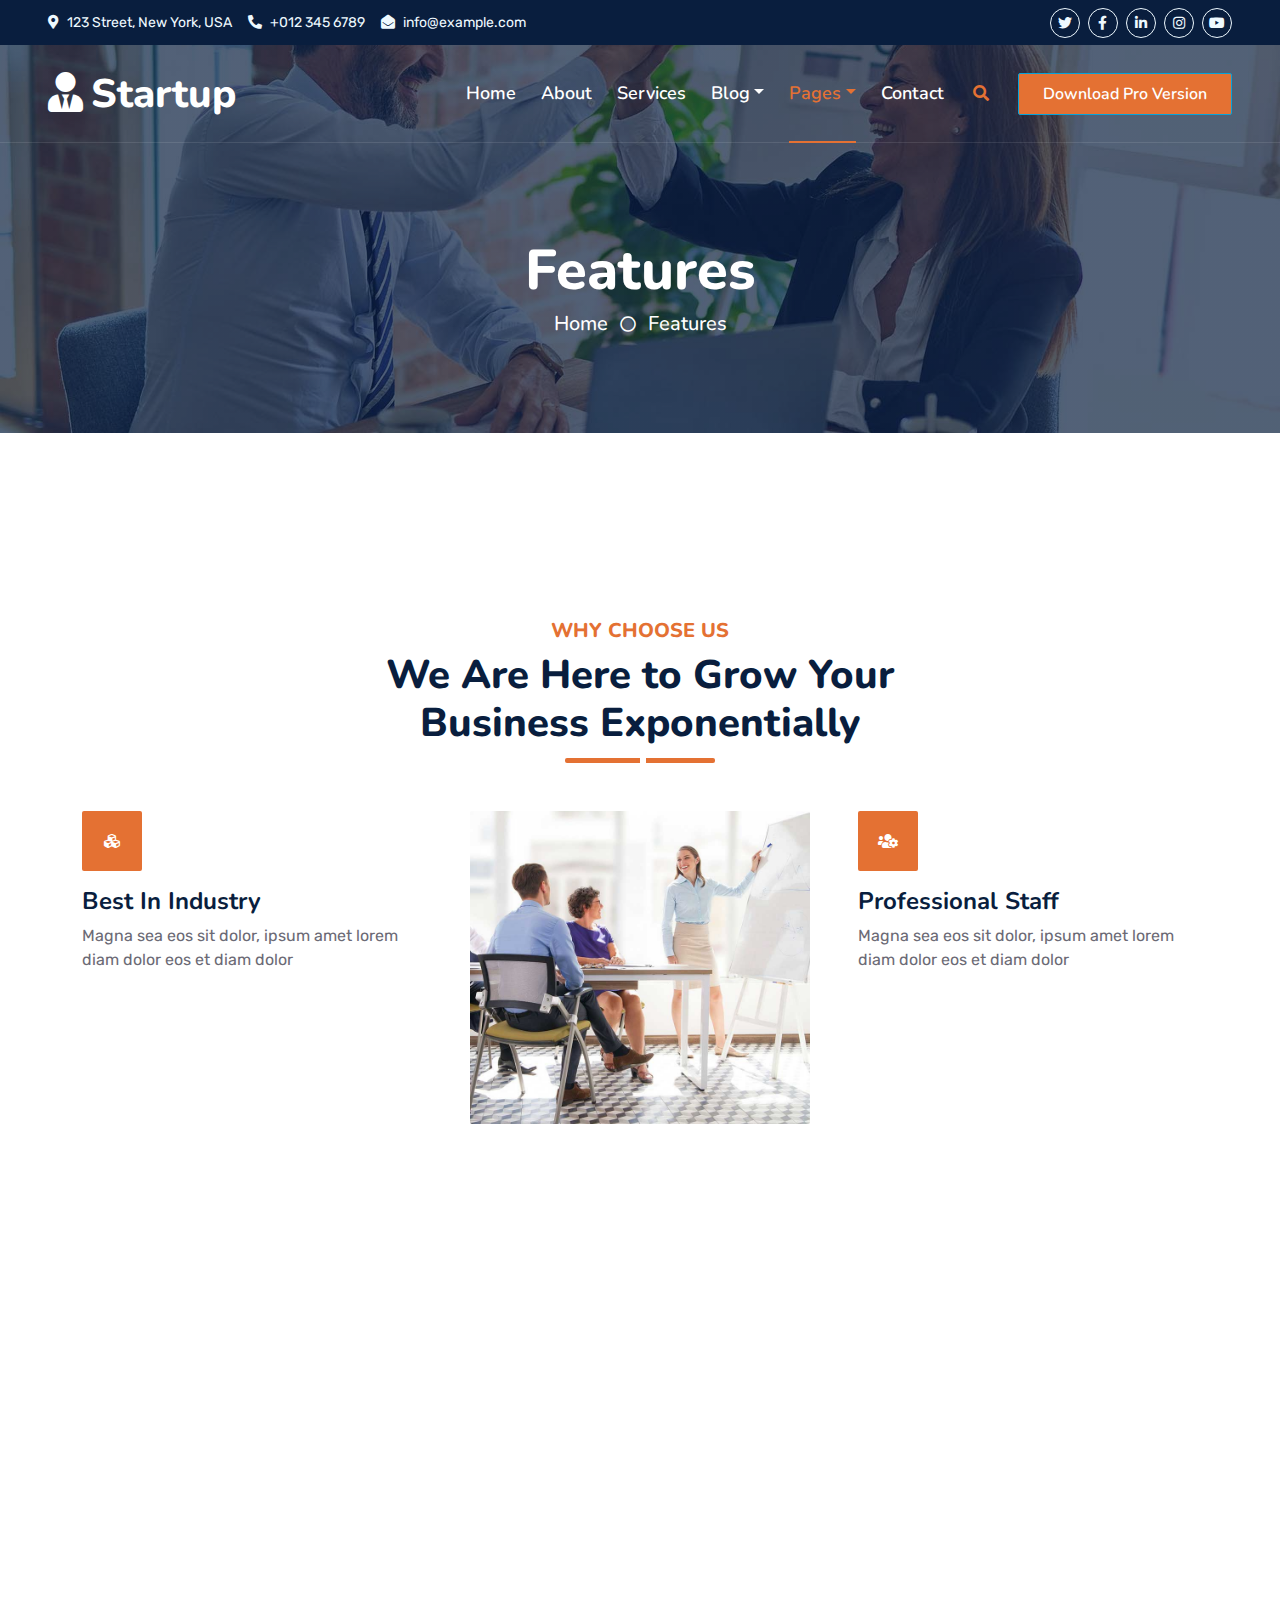
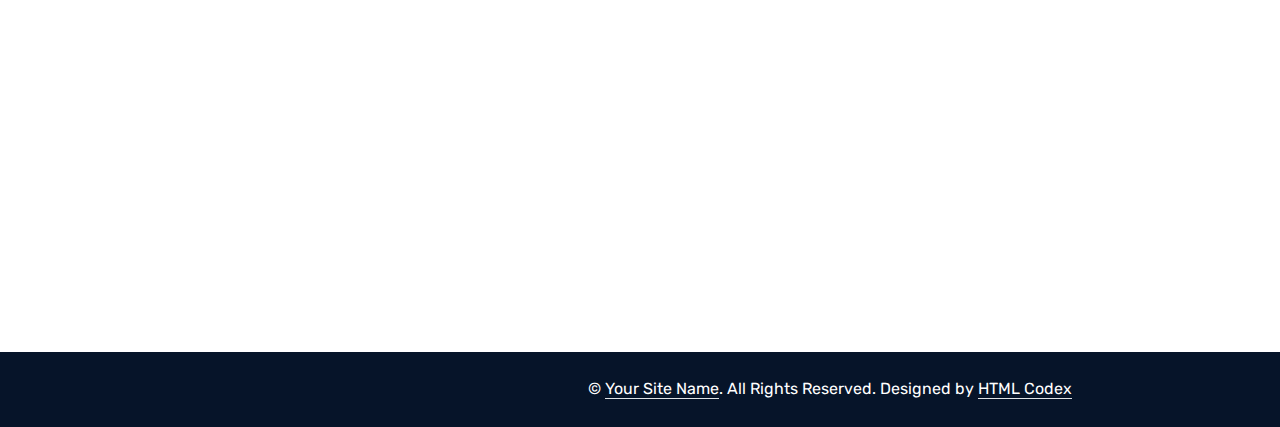
<file: feature.html>
<!DOCTYPE html>
<html lang="en">

<head>
    <meta charset="utf-8">
    <title>Startup - Startup Website Template</title>
    <meta content="width=device-width, initial-scale=1.0" name="viewport">
    <meta content="Free HTML Templates" name="keywords">
    <meta content="Free HTML Templates" name="description">

    <!-- Favicon -->
    <link href="img/favicon.ico" rel="icon">

    <!-- Google Web Fonts -->
    <link rel="preconnect" href="https://fonts.googleapis.com">
    <link rel="preconnect" href="https://fonts.gstatic.com" crossorigin>
    <link href="https://fonts.googleapis.com/css2?family=Nunito:wght@400;600;700;800&family=Rubik:wght@400;500;600;700&display=swap" rel="stylesheet">

    <!-- Icon Font Stylesheet -->
    <link href="https://cdnjs.cloudflare.com/ajax/libs/font-awesome/5.10.0/css/all.min.css" rel="stylesheet">
    <link href="https://cdn.jsdelivr.net/npm/bootstrap-icons@1.4.1/font/bootstrap-icons.css" rel="stylesheet">

    <!-- Libraries Stylesheet -->
    <link href="lib/owlcarousel/assets/owl.carousel.min.css" rel="stylesheet">
    <link href="lib/animate/animate.min.css" rel="stylesheet">

    <!-- Customized Bootstrap Stylesheet -->
    <link href="css/bootstrap.min.css" rel="stylesheet">

    <!-- Template Stylesheet -->
    <link href="css/style.css" rel="stylesheet">
</head>

<body>
    <!-- Spinner Start -->
    <div id="spinner" class="show bg-white position-fixed translate-middle w-100 vh-100 top-50 start-50 d-flex align-items-center justify-content-center">
        <div class="spinner"></div>
    </div>
    <!-- Spinner End -->


    <!-- Topbar Start -->
    <div class="container-fluid bg-dark px-5 d-none d-lg-block">
        <div class="row gx-0">
            <div class="col-lg-8 text-center text-lg-start mb-2 mb-lg-0">
                <div class="d-inline-flex align-items-center" style="height: 45px;">
                    <small class="me-3 text-light"><i class="fa fa-map-marker-alt me-2"></i>123 Street, New York, USA</small>
                    <small class="me-3 text-light"><i class="fa fa-phone-alt me-2"></i>+012 345 6789</small>
                    <small class="text-light"><i class="fa fa-envelope-open me-2"></i>info@example.com</small>
                </div>
            </div>
            <div class="col-lg-4 text-center text-lg-end">
                <div class="d-inline-flex align-items-center" style="height: 45px;">
                    <a class="btn btn-sm btn-outline-light btn-sm-square rounded-circle me-2" href=""><i class="fab fa-twitter fw-normal"></i></a>
                    <a class="btn btn-sm btn-outline-light btn-sm-square rounded-circle me-2" href=""><i class="fab fa-facebook-f fw-normal"></i></a>
                    <a class="btn btn-sm btn-outline-light btn-sm-square rounded-circle me-2" href=""><i class="fab fa-linkedin-in fw-normal"></i></a>
                    <a class="btn btn-sm btn-outline-light btn-sm-square rounded-circle me-2" href=""><i class="fab fa-instagram fw-normal"></i></a>
                    <a class="btn btn-sm btn-outline-light btn-sm-square rounded-circle" href=""><i class="fab fa-youtube fw-normal"></i></a>
                </div>
            </div>
        </div>
    </div>
    <!-- Topbar End -->


    <!-- Navbar Start -->
    <div class="container-fluid position-relative p-0">
        <nav class="navbar navbar-expand-lg navbar-dark px-5 py-3 py-lg-0">
            <a href="index.html" class="navbar-brand p-0">
                <h1 class="m-0"><i class="fa fa-user-tie me-2"></i>Startup</h1>
            </a>
            <button class="navbar-toggler" type="button" data-bs-toggle="collapse" data-bs-target="#navbarCollapse">
                <span class="fa fa-bars"></span>
            </button>
            <div class="collapse navbar-collapse" id="navbarCollapse">
                <div class="navbar-nav ms-auto py-0">
                    <a href="index.html" class="nav-item nav-link">Home</a>
                    <a href="about.html" class="nav-item nav-link">About</a>
                    <a href="service.html" class="nav-item nav-link">Services</a>
                    <div class="nav-item dropdown">
                        <a href="#" class="nav-link dropdown-toggle" data-bs-toggle="dropdown">Blog</a>
                        <div class="dropdown-menu m-0">
                            <a href="blog.html" class="dropdown-item">Blog Grid</a>
                            <a href="detail.html" class="dropdown-item">Blog Detail</a>
                        </div>
                    </div>
                    <div class="nav-item dropdown">
                        <a href="#" class="nav-link dropdown-toggle active" data-bs-toggle="dropdown">Pages</a>
                        <div class="dropdown-menu m-0">
                            <a href="price.html" class="dropdown-item">Pricing Plan</a>
                            <a href="feature.html" class="dropdown-item active">Our features</a>
                            <a href="team.html" class="dropdown-item">Team Members</a>
                            <a href="testimonial.html" class="dropdown-item">Testimonial</a>
                            <a href="quote.html" class="dropdown-item">Free Quote</a>
                        </div>
                    </div>
                    <a href="contact.html" class="nav-item nav-link">Contact</a>
                </div>
                <butaton type="button" class="btn text-primary ms-3" data-bs-toggle="modal" data-bs-target="#searchModal"><i class="fa fa-search"></i></butaton>
                <a href="https://htmlcodex.com/startup-company-website-template" class="btn btn-primary py-2 px-4 ms-3">Download Pro Version</a>
            </div>
        </nav>

        <div class="container-fluid bg-primary py-5 bg-header" style="margin-bottom: 90px;">
            <div class="row py-5">
                <div class="col-12 pt-lg-5 mt-lg-5 text-center">
                    <h1 class="display-4 text-white animated zoomIn">Features</h1>
                    <a href="" class="h5 text-white">Home</a>
                    <i class="far fa-circle text-white px-2"></i>
                    <a href="" class="h5 text-white">Features</a>
                </div>
            </div>
        </div>
    </div>
    <!-- Navbar End -->


    <!-- Full Screen Search Start -->
    <div class="modal fade" id="searchModal" tabindex="-1">
        <div class="modal-dialog modal-fullscreen">
            <div class="modal-content" style="background: rgba(9, 30, 62, .7);">
                <div class="modal-header border-0">
                    <button type="button" class="btn bg-white btn-close" data-bs-dismiss="modal" aria-label="Close"></button>
                </div>
                <div class="modal-body d-flex align-items-center justify-content-center">
                    <div class="input-group" style="max-width: 600px;">
                        <input type="text" class="form-control bg-transparent border-primary p-3" placeholder="Type search keyword">
                        <button class="btn btn-primary px-4"><i class="bi bi-search"></i></button>
                    </div>
                </div>
            </div>
        </div>
    </div>
    <!-- Full Screen Search End -->


    <!-- Features Start -->
    <div class="container-fluid py-5 wow fadeInUp" data-wow-delay="0.1s">
        <div class="container py-5">
            <div class="section-title text-center position-relative pb-3 mb-5 mx-auto" style="max-width: 600px;">
                <h5 class="fw-bold text-primary text-uppercase">Why Choose Us</h5>
                <h1 class="mb-0">We Are Here to Grow Your Business Exponentially</h1>
            </div>
            <div class="row g-5">
                <div class="col-lg-4">
                    <div class="row g-5">
                        <div class="col-12 wow zoomIn" data-wow-delay="0.2s">
                            <div class="bg-primary rounded d-flex align-items-center justify-content-center mb-3" style="width: 60px; height: 60px;">
                                <i class="fa fa-cubes text-white"></i>
                            </div>
                            <h4>Best In Industry</h4>
                            <p class="mb-0">Magna sea eos sit dolor, ipsum amet lorem diam dolor eos et diam dolor</p>
                        </div>
                        <div class="col-12 wow zoomIn" data-wow-delay="0.6s">
                            <div class="bg-primary rounded d-flex align-items-center justify-content-center mb-3" style="width: 60px; height: 60px;">
                                <i class="fa fa-award text-white"></i>
                            </div>
                            <h4>Award Winning</h4>
                            <p class="mb-0">Magna sea eos sit dolor, ipsum amet lorem diam dolor eos et diam dolor</p>
                        </div>
                    </div>
                </div>
                <div class="col-lg-4  wow zoomIn" data-wow-delay="0.9s" style="min-height: 350px;">
                    <div class="position-relative h-100">
                        <img class="position-absolute w-100 h-100 rounded wow zoomIn" data-wow-delay="0.1s" src="img/feature.jpg" style="object-fit: cover;">
                    </div>
                </div>
                <div class="col-lg-4">
                    <div class="row g-5">
                        <div class="col-12 wow zoomIn" data-wow-delay="0.4s">
                            <div class="bg-primary rounded d-flex align-items-center justify-content-center mb-3" style="width: 60px; height: 60px;">
                                <i class="fa fa-users-cog text-white"></i>
                            </div>
                            <h4>Professional Staff</h4>
                            <p class="mb-0">Magna sea eos sit dolor, ipsum amet lorem diam dolor eos et diam dolor</p>
                        </div>
                        <div class="col-12 wow zoomIn" data-wow-delay="0.8s">
                            <div class="bg-primary rounded d-flex align-items-center justify-content-center mb-3" style="width: 60px; height: 60px;">
                                <i class="fa fa-phone-alt text-white"></i>
                            </div>
                            <h4>24/7 Support</h4>
                            <p class="mb-0">Magna sea eos sit dolor, ipsum amet lorem diam dolor eos et diam dolor</p>
                        </div>
                    </div>
                </div>
            </div>
        </div>
    </div>
    <!-- Features Start -->


    <!-- Vendor Start -->
    <div class="container-fluid py-5 wow fadeInUp" data-wow-delay="0.1s">
        <div class="container py-5 mb-5">
            <div class="bg-white">
                <div class="owl-carousel vendor-carousel">
                    <img src="img/vendor-1.jpg" alt="">
                    <img src="img/vendor-2.jpg" alt="">
                    <img src="img/vendor-3.jpg" alt="">
                    <img src="img/vendor-4.jpg" alt="">
                    <img src="img/vendor-5.jpg" alt="">
                    <img src="img/vendor-6.jpg" alt="">
                    <img src="img/vendor-7.jpg" alt="">
                    <img src="img/vendor-8.jpg" alt="">
                    <img src="img/vendor-9.jpg" alt="">
                </div>
            </div>
        </div>
    </div>
    <!-- Vendor End -->
    

    <!-- Footer Start -->
    <div class="container-fluid bg-dark text-light mt-5 wow fadeInUp" data-wow-delay="0.1s">
        <div class="container">
            <div class="row gx-5">
                <div class="col-lg-4 col-md-6 footer-about">
                    <div class="d-flex flex-column align-items-center justify-content-center text-center h-100 bg-primary p-4">
                        <a href="index.html" class="navbar-brand">
                            <h1 class="m-0 text-white"><i class="fa fa-user-tie me-2"></i>Startup</h1>
                        </a>
                        <p class="mt-3 mb-4">Lorem diam sit erat dolor elitr et, diam lorem justo amet clita stet eos sit. Elitr dolor duo lorem, elitr clita ipsum sea. Diam amet erat lorem stet eos. Diam amet et kasd eos duo.</p>
                        <form action="">
                            <div class="input-group">
                                <input type="text" class="form-control border-white p-3" placeholder="Your Email">
                                <button class="btn btn-dark">Sign Up</button>
                            </div>
                        </form>
                    </div>
                </div>
                <div class="col-lg-8 col-md-6">
                    <div class="row gx-5">
                        <div class="col-lg-4 col-md-12 pt-5 mb-5">
                            <div class="section-title section-title-sm position-relative pb-3 mb-4">
                                <h3 class="text-light mb-0">Get In Touch</h3>
                            </div>
                            <div class="d-flex mb-2">
                                <i class="bi bi-geo-alt text-primary me-2"></i>
                                <p class="mb-0">123 Street, New York, USA</p>
                            </div>
                            <div class="d-flex mb-2">
                                <i class="bi bi-envelope-open text-primary me-2"></i>
                                <p class="mb-0">info@example.com</p>
                            </div>
                            <div class="d-flex mb-2">
                                <i class="bi bi-telephone text-primary me-2"></i>
                                <p class="mb-0">+012 345 67890</p>
                            </div>
                            <div class="d-flex mt-4">
                                <a class="btn btn-primary btn-square me-2" href="#"><i class="fab fa-twitter fw-normal"></i></a>
                                <a class="btn btn-primary btn-square me-2" href="#"><i class="fab fa-facebook-f fw-normal"></i></a>
                                <a class="btn btn-primary btn-square me-2" href="#"><i class="fab fa-linkedin-in fw-normal"></i></a>
                                <a class="btn btn-primary btn-square" href="#"><i class="fab fa-instagram fw-normal"></i></a>
                            </div>
                        </div>
                        <div class="col-lg-4 col-md-12 pt-0 pt-lg-5 mb-5">
                            <div class="section-title section-title-sm position-relative pb-3 mb-4">
                                <h3 class="text-light mb-0">Quick Links</h3>
                            </div>
                            <div class="link-animated d-flex flex-column justify-content-start">
                                <a class="text-light mb-2" href="#"><i class="bi bi-arrow-right text-primary me-2"></i>Home</a>
                                <a class="text-light mb-2" href="#"><i class="bi bi-arrow-right text-primary me-2"></i>About Us</a>
                                <a class="text-light mb-2" href="#"><i class="bi bi-arrow-right text-primary me-2"></i>Our Services</a>
                                <a class="text-light mb-2" href="#"><i class="bi bi-arrow-right text-primary me-2"></i>Meet The Team</a>
                                <a class="text-light mb-2" href="#"><i class="bi bi-arrow-right text-primary me-2"></i>Latest Blog</a>
                                <a class="text-light" href="#"><i class="bi bi-arrow-right text-primary me-2"></i>Contact Us</a>
                            </div>
                        </div>
                        <div class="col-lg-4 col-md-12 pt-0 pt-lg-5 mb-5">
                            <div class="section-title section-title-sm position-relative pb-3 mb-4">
                                <h3 class="text-light mb-0">Popular Links</h3>
                            </div>
                            <div class="link-animated d-flex flex-column justify-content-start">
                                <a class="text-light mb-2" href="#"><i class="bi bi-arrow-right text-primary me-2"></i>Home</a>
                                <a class="text-light mb-2" href="#"><i class="bi bi-arrow-right text-primary me-2"></i>About Us</a>
                                <a class="text-light mb-2" href="#"><i class="bi bi-arrow-right text-primary me-2"></i>Our Services</a>
                                <a class="text-light mb-2" href="#"><i class="bi bi-arrow-right text-primary me-2"></i>Meet The Team</a>
                                <a class="text-light mb-2" href="#"><i class="bi bi-arrow-right text-primary me-2"></i>Latest Blog</a>
                                <a class="text-light" href="#"><i class="bi bi-arrow-right text-primary me-2"></i>Contact Us</a>
                            </div>
                        </div>
                    </div>
                </div>
            </div>
        </div>
    </div>
    <div class="container-fluid text-white" style="background: #061429;">
        <div class="container text-center">
            <div class="row justify-content-end">
                <div class="col-lg-8 col-md-6">
                    <div class="d-flex align-items-center justify-content-center" style="height: 75px;">
                        <p class="mb-0">&copy; <a class="text-white border-bottom" href="#">Your Site Name</a>. All Rights Reserved. 
						
						<!--/*** This template is free as long as you keep the footer author’s credit link/attribution link/backlink. If you'd like to use the template without the footer author’s credit link/attribution link/backlink, you can purchase the Credit Removal License from "https://htmlcodex.com/credit-removal". Thank you for your support. ***/-->
						Designed by <a class="text-white border-bottom" href="https://htmlcodex.com">HTML Codex</a></p>
                    </div>
                </div>
            </div>
        </div>
    </div>
    <!-- Footer End -->


    <!-- Back to Top -->
    <a href="#" class="btn btn-lg btn-primary btn-lg-square rounded back-to-top"><i class="bi bi-arrow-up"></i></a>


    <!-- JavaScript Libraries -->
    <script src="https://code.jquery.com/jquery-3.4.1.min.js"></script>
    <script src="https://cdn.jsdelivr.net/npm/bootstrap@5.0.0/dist/js/bootstrap.bundle.min.js"></script>
    <script src="lib/wow/wow.min.js"></script>
    <script src="lib/easing/easing.min.js"></script>
    <script src="lib/waypoints/waypoints.min.js"></script>
    <script src="lib/counterup/counterup.min.js"></script>
    <script src="lib/owlcarousel/owl.carousel.min.js"></script>

    <!-- Template Javascript -->
    <script src="js/main.js"></script>
</body>

</html>
</file>
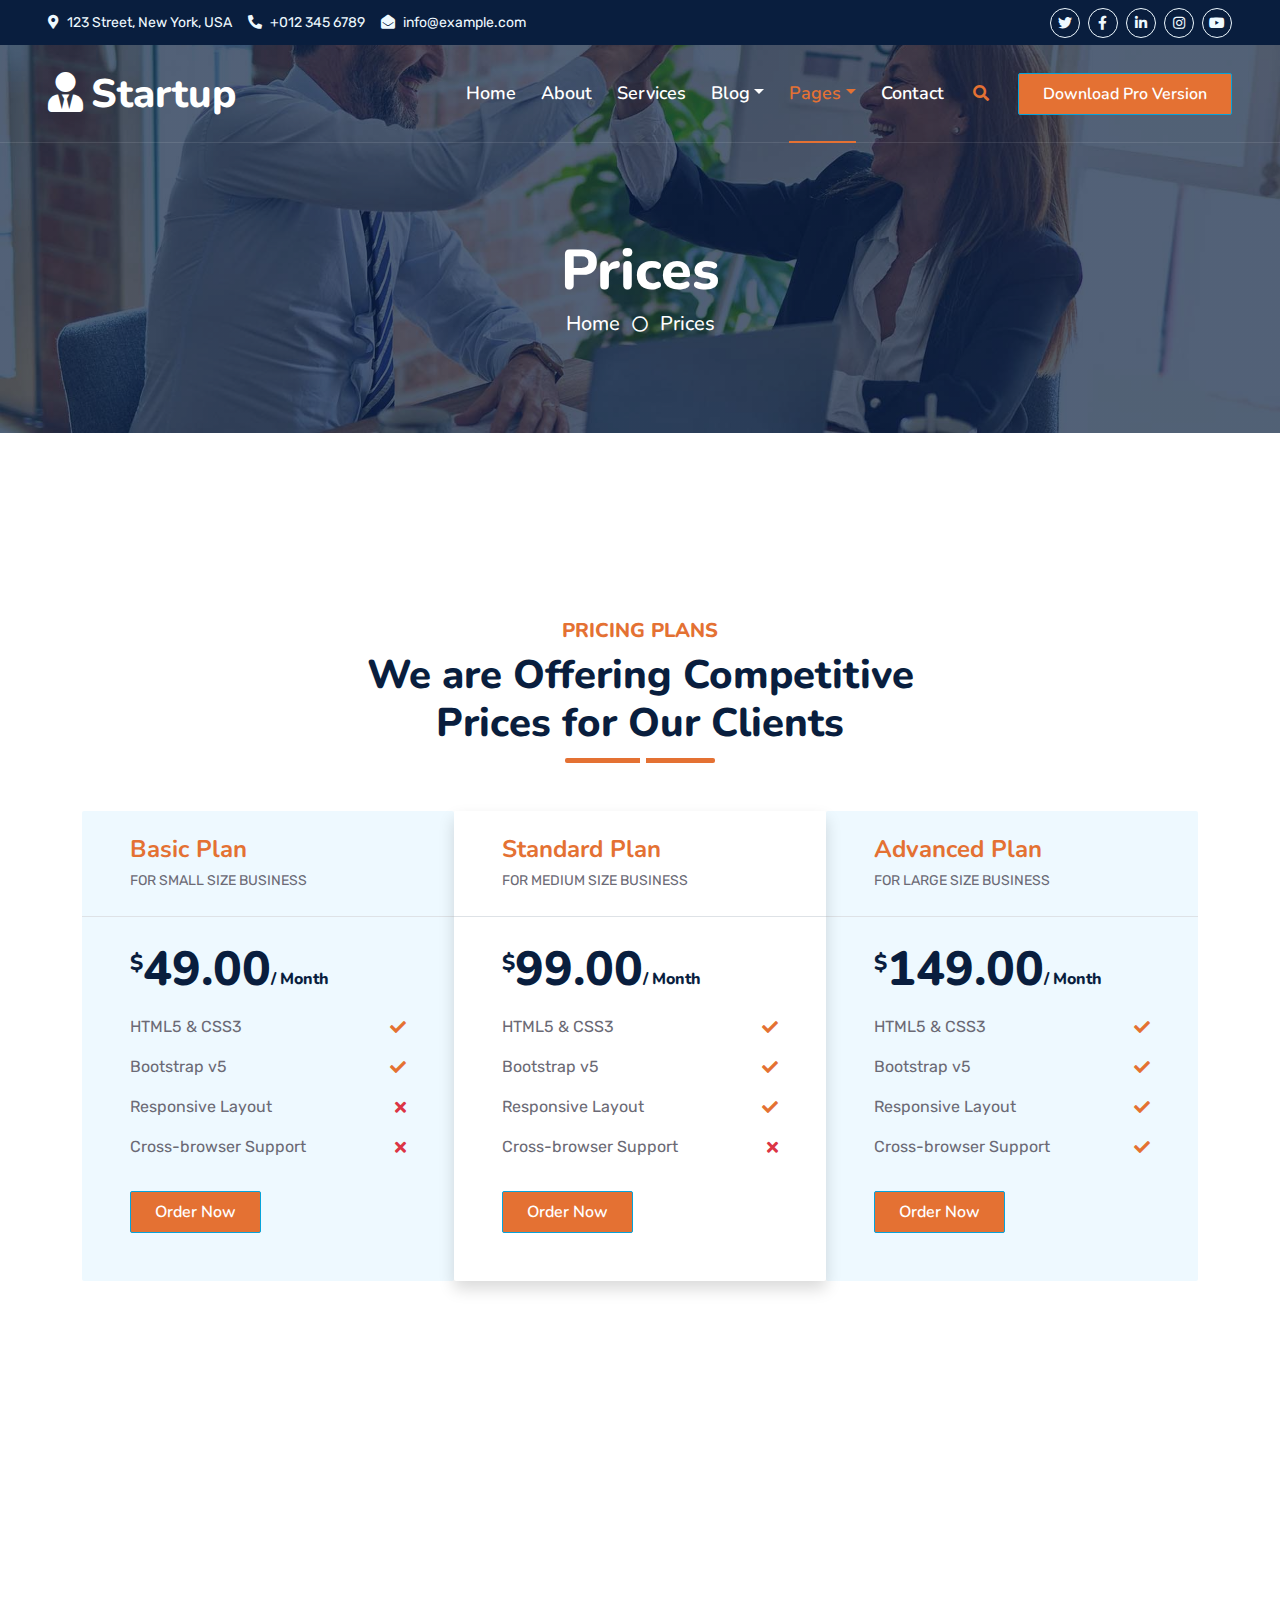
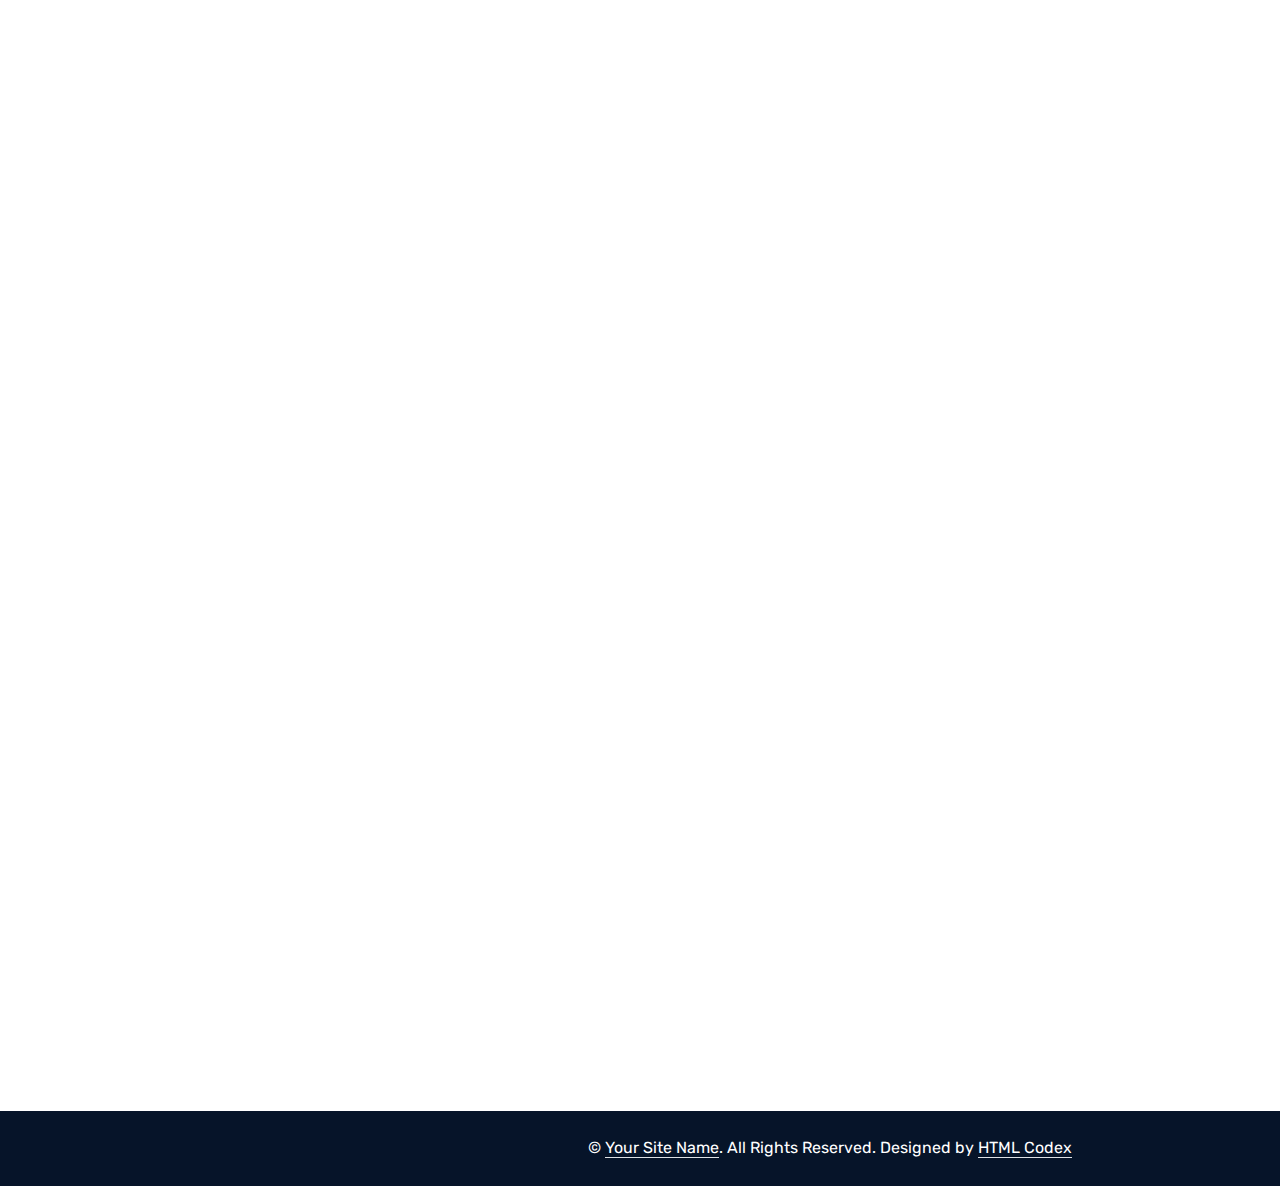
<file: price.html>
<!DOCTYPE html>
<html lang="en">

<head>
    <meta charset="utf-8">
    <title>Startup - Startup Website Template</title>
    <meta content="width=device-width, initial-scale=1.0" name="viewport">
    <meta content="Free HTML Templates" name="keywords">
    <meta content="Free HTML Templates" name="description">

    <!-- Favicon -->
    <link href="img/favicon.ico" rel="icon">

    <!-- Google Web Fonts -->
    <link rel="preconnect" href="https://fonts.googleapis.com">
    <link rel="preconnect" href="https://fonts.gstatic.com" crossorigin>
    <link href="https://fonts.googleapis.com/css2?family=Nunito:wght@400;600;700;800&family=Rubik:wght@400;500;600;700&display=swap" rel="stylesheet">

    <!-- Icon Font Stylesheet -->
    <link href="https://cdnjs.cloudflare.com/ajax/libs/font-awesome/5.10.0/css/all.min.css" rel="stylesheet">
    <link href="https://cdn.jsdelivr.net/npm/bootstrap-icons@1.4.1/font/bootstrap-icons.css" rel="stylesheet">

    <!-- Libraries Stylesheet -->
    <link href="lib/owlcarousel/assets/owl.carousel.min.css" rel="stylesheet">
    <link href="lib/animate/animate.min.css" rel="stylesheet">

    <!-- Customized Bootstrap Stylesheet -->
    <link href="css/bootstrap.min.css" rel="stylesheet">

    <!-- Template Stylesheet -->
    <link href="css/style.css" rel="stylesheet">
</head>

<body>
    <!-- Spinner Start -->
    <div id="spinner" class="show bg-white position-fixed translate-middle w-100 vh-100 top-50 start-50 d-flex align-items-center justify-content-center">
        <div class="spinner"></div>
    </div>
    <!-- Spinner End -->


    <!-- Topbar Start -->
    <div class="container-fluid bg-dark px-5 d-none d-lg-block">
        <div class="row gx-0">
            <div class="col-lg-8 text-center text-lg-start mb-2 mb-lg-0">
                <div class="d-inline-flex align-items-center" style="height: 45px;">
                    <small class="me-3 text-light"><i class="fa fa-map-marker-alt me-2"></i>123 Street, New York, USA</small>
                    <small class="me-3 text-light"><i class="fa fa-phone-alt me-2"></i>+012 345 6789</small>
                    <small class="text-light"><i class="fa fa-envelope-open me-2"></i>info@example.com</small>
                </div>
            </div>
            <div class="col-lg-4 text-center text-lg-end">
                <div class="d-inline-flex align-items-center" style="height: 45px;">
                    <a class="btn btn-sm btn-outline-light btn-sm-square rounded-circle me-2" href=""><i class="fab fa-twitter fw-normal"></i></a>
                    <a class="btn btn-sm btn-outline-light btn-sm-square rounded-circle me-2" href=""><i class="fab fa-facebook-f fw-normal"></i></a>
                    <a class="btn btn-sm btn-outline-light btn-sm-square rounded-circle me-2" href=""><i class="fab fa-linkedin-in fw-normal"></i></a>
                    <a class="btn btn-sm btn-outline-light btn-sm-square rounded-circle me-2" href=""><i class="fab fa-instagram fw-normal"></i></a>
                    <a class="btn btn-sm btn-outline-light btn-sm-square rounded-circle" href=""><i class="fab fa-youtube fw-normal"></i></a>
                </div>
            </div>
        </div>
    </div>
    <!-- Topbar End -->


    <!-- Navbar Start -->
    <div class="container-fluid position-relative p-0">
        <nav class="navbar navbar-expand-lg navbar-dark px-5 py-3 py-lg-0">
            <a href="index.html" class="navbar-brand p-0">
                <h1 class="m-0"><i class="fa fa-user-tie me-2"></i>Startup</h1>
            </a>
            <button class="navbar-toggler" type="button" data-bs-toggle="collapse" data-bs-target="#navbarCollapse">
                <span class="fa fa-bars"></span>
            </button>
            <div class="collapse navbar-collapse" id="navbarCollapse">
                <div class="navbar-nav ms-auto py-0">
                    <a href="index.html" class="nav-item nav-link">Home</a>
                    <a href="about.html" class="nav-item nav-link">About</a>
                    <a href="service.html" class="nav-item nav-link">Services</a>
                    <div class="nav-item dropdown">
                        <a href="#" class="nav-link dropdown-toggle" data-bs-toggle="dropdown">Blog</a>
                        <div class="dropdown-menu m-0">
                            <a href="blog.html" class="dropdown-item">Blog Grid</a>
                            <a href="detail.html" class="dropdown-item">Blog Detail</a>
                        </div>
                    </div>
                    <div class="nav-item dropdown">
                        <a href="#" class="nav-link dropdown-toggle active" data-bs-toggle="dropdown">Pages</a>
                        <div class="dropdown-menu m-0">
                            <a href="price.html" class="dropdown-item active">Pricing Plan</a>
                            <a href="feature.html" class="dropdown-item">Our features</a>
                            <a href="team.html" class="dropdown-item">Team Members</a>
                            <a href="testimonial.html" class="dropdown-item">Testimonial</a>
                            <a href="quote.html" class="dropdown-item">Free Quote</a>
                        </div>
                    </div>
                    <a href="contact.html" class="nav-item nav-link">Contact</a>
                </div>
                <butaton type="button" class="btn text-primary ms-3" data-bs-toggle="modal" data-bs-target="#searchModal"><i class="fa fa-search"></i></butaton>
                <a href="https://htmlcodex.com/startup-company-website-template" class="btn btn-primary py-2 px-4 ms-3">Download Pro Version</a>
            </div>
        </nav>

        <div class="container-fluid bg-primary py-5 bg-header" style="margin-bottom: 90px;">
            <div class="row py-5">
                <div class="col-12 pt-lg-5 mt-lg-5 text-center">
                    <h1 class="display-4 text-white animated zoomIn">Prices</h1>
                    <a href="" class="h5 text-white">Home</a>
                    <i class="far fa-circle text-white px-2"></i>
                    <a href="" class="h5 text-white">Prices</a>
                </div>
            </div>
        </div>
    </div>
    <!-- Navbar End -->


    <!-- Full Screen Search Start -->
    <div class="modal fade" id="searchModal" tabindex="-1">
        <div class="modal-dialog modal-fullscreen">
            <div class="modal-content" style="background: rgba(9, 30, 62, .7);">
                <div class="modal-header border-0">
                    <button type="button" class="btn bg-white btn-close" data-bs-dismiss="modal" aria-label="Close"></button>
                </div>
                <div class="modal-body d-flex align-items-center justify-content-center">
                    <div class="input-group" style="max-width: 600px;">
                        <input type="text" class="form-control bg-transparent border-primary p-3" placeholder="Type search keyword">
                        <button class="btn btn-primary px-4"><i class="bi bi-search"></i></button>
                    </div>
                </div>
            </div>
        </div>
    </div>
    <!-- Full Screen Search End -->


    <!-- Pricing Plan Start -->
    <div class="container-fluid py-5 wow fadeInUp" data-wow-delay="0.1s">
        <div class="container py-5">
            <div class="section-title text-center position-relative pb-3 mb-5 mx-auto" style="max-width: 600px;">
                <h5 class="fw-bold text-primary text-uppercase">Pricing Plans</h5>
                <h1 class="mb-0">We are Offering Competitive Prices for Our Clients</h1>
            </div>
            <div class="row g-0">
                <div class="col-lg-4 wow slideInUp" data-wow-delay="0.6s">
                    <div class="bg-light rounded">
                        <div class="border-bottom py-4 px-5 mb-4">
                            <h4 class="text-primary mb-1">Basic Plan</h4>
                            <small class="text-uppercase">For Small Size Business</small>
                        </div>
                        <div class="p-5 pt-0">
                            <h1 class="display-5 mb-3">
                                <small class="align-top" style="font-size: 22px; line-height: 45px;">$</small>49.00<small
                                    class="align-bottom" style="font-size: 16px; line-height: 40px;">/ Month</small>
                            </h1>
                            <div class="d-flex justify-content-between mb-3"><span>HTML5 & CSS3</span><i class="fa fa-check text-primary pt-1"></i></div>
                            <div class="d-flex justify-content-between mb-3"><span>Bootstrap v5</span><i class="fa fa-check text-primary pt-1"></i></div>
                            <div class="d-flex justify-content-between mb-3"><span>Responsive Layout</span><i class="fa fa-times text-danger pt-1"></i></div>
                            <div class="d-flex justify-content-between mb-2"><span>Cross-browser Support</span><i class="fa fa-times text-danger pt-1"></i></div>
                            <a href="" class="btn btn-primary py-2 px-4 mt-4">Order Now</a>
                        </div>
                    </div>
                </div>
                <div class="col-lg-4 wow slideInUp" data-wow-delay="0.3s">
                    <div class="bg-white rounded shadow position-relative" style="z-index: 1;">
                        <div class="border-bottom py-4 px-5 mb-4">
                            <h4 class="text-primary mb-1">Standard Plan</h4>
                            <small class="text-uppercase">For Medium Size Business</small>
                        </div>
                        <div class="p-5 pt-0">
                            <h1 class="display-5 mb-3">
                                <small class="align-top" style="font-size: 22px; line-height: 45px;">$</small>99.00<small
                                    class="align-bottom" style="font-size: 16px; line-height: 40px;">/ Month</small>
                            </h1>
                            <div class="d-flex justify-content-between mb-3"><span>HTML5 & CSS3</span><i class="fa fa-check text-primary pt-1"></i></div>
                            <div class="d-flex justify-content-between mb-3"><span>Bootstrap v5</span><i class="fa fa-check text-primary pt-1"></i></div>
                            <div class="d-flex justify-content-between mb-3"><span>Responsive Layout</span><i class="fa fa-check text-primary pt-1"></i></div>
                            <div class="d-flex justify-content-between mb-2"><span>Cross-browser Support</span><i class="fa fa-times text-danger pt-1"></i></div>
                            <a href="" class="btn btn-primary py-2 px-4 mt-4">Order Now</a>
                        </div>
                    </div>
                </div>
                <div class="col-lg-4 wow slideInUp" data-wow-delay="0.9s">
                    <div class="bg-light rounded">
                        <div class="border-bottom py-4 px-5 mb-4">
                            <h4 class="text-primary mb-1">Advanced Plan</h4>
                            <small class="text-uppercase">For Large Size Business</small>
                        </div>
                        <div class="p-5 pt-0">
                            <h1 class="display-5 mb-3">
                                <small class="align-top" style="font-size: 22px; line-height: 45px;">$</small>149.00<small
                                    class="align-bottom" style="font-size: 16px; line-height: 40px;">/ Month</small>
                            </h1>
                            <div class="d-flex justify-content-between mb-3"><span>HTML5 & CSS3</span><i class="fa fa-check text-primary pt-1"></i></div>
                            <div class="d-flex justify-content-between mb-3"><span>Bootstrap v5</span><i class="fa fa-check text-primary pt-1"></i></div>
                            <div class="d-flex justify-content-between mb-3"><span>Responsive Layout</span><i class="fa fa-check text-primary pt-1"></i></div>
                            <div class="d-flex justify-content-between mb-2"><span>Cross-browser Support</span><i class="fa fa-check text-primary pt-1"></i></div>
                            <a href="" class="btn btn-primary py-2 px-4 mt-4">Order Now</a>
                        </div>
                    </div>
                </div>
            </div>
        </div>
    </div>
    <!-- Pricing Plan End -->


    <!-- Quote Start -->
    <div class="container-fluid py-5 wow fadeInUp" data-wow-delay="0.1s">
        <div class="container py-5">
            <div class="row g-5">
                <div class="col-lg-7">
                    <div class="section-title position-relative pb-3 mb-5">
                        <h5 class="fw-bold text-primary text-uppercase">Request A Quote</h5>
                        <h1 class="mb-0">Need A Free Quote? Please Feel Free to Contact Us</h1>
                    </div>
                    <div class="row gx-3">
                        <div class="col-sm-6 wow zoomIn" data-wow-delay="0.2s">
                            <h5 class="mb-4"><i class="fa fa-reply text-primary me-3"></i>Reply within 24 hours</h5>
                        </div>
                        <div class="col-sm-6 wow zoomIn" data-wow-delay="0.4s">
                            <h5 class="mb-4"><i class="fa fa-phone-alt text-primary me-3"></i>24 hrs telephone support</h5>
                        </div>
                    </div>
                    <p class="mb-4">Eirmod sed tempor lorem ut dolores. Aliquyam sit sadipscing kasd ipsum. Dolor ea et dolore et at sea ea at dolor, justo ipsum duo rebum sea invidunt voluptua. Eos vero eos vero ea et dolore eirmod et. Dolores diam duo invidunt lorem. Elitr ut dolores magna sit. Sea dolore sanctus sed et. Takimata takimata sanctus sed.</p>
                    <div class="d-flex align-items-center mt-2 wow zoomIn" data-wow-delay="0.6s">
                        <div class="bg-primary d-flex align-items-center justify-content-center rounded" style="width: 60px; height: 60px;">
                            <i class="fa fa-phone-alt text-white"></i>
                        </div>
                        <div class="ps-4">
                            <h5 class="mb-2">Call to ask any question</h5>
                            <h4 class="text-primary mb-0">+012 345 6789</h4>
                        </div>
                    </div>
                </div>
                <div class="col-lg-5">
                    <div class="bg-primary rounded h-100 d-flex align-items-center p-5 wow zoomIn" data-wow-delay="0.9s">
                        <form>
                            <div class="row g-3">
                                <div class="col-xl-12">
                                    <input type="text" class="form-control bg-light border-0" placeholder="Your Name" style="height: 55px;">
                                </div>
                                <div class="col-12">
                                    <input type="email" class="form-control bg-light border-0" placeholder="Your Email" style="height: 55px;">
                                </div>
                                <div class="col-12">
                                    <select class="form-select bg-light border-0" style="height: 55px;">
                                        <option selected>Select A Service</option>
                                        <option value="1">Service 1</option>
                                        <option value="2">Service 2</option>
                                        <option value="3">Service 3</option>
                                    </select>
                                </div>
                                <div class="col-12">
                                    <textarea class="form-control bg-light border-0" rows="3" placeholder="Message"></textarea>
                                </div>
                                <div class="col-12">
                                    <button class="btn btn-dark w-100 py-3" type="submit">Request A Quote</button>
                                </div>
                            </div>
                        </form>
                    </div>
                </div>
            </div>
        </div>
    </div>
    <!-- Quote End -->


    <!-- Vendor Start -->
    <div class="container-fluid py-5 wow fadeInUp" data-wow-delay="0.1s">
        <div class="container py-5 mb-5">
            <div class="bg-white">
                <div class="owl-carousel vendor-carousel">
                    <img src="img/vendor-1.jpg" alt="">
                    <img src="img/vendor-2.jpg" alt="">
                    <img src="img/vendor-3.jpg" alt="">
                    <img src="img/vendor-4.jpg" alt="">
                    <img src="img/vendor-5.jpg" alt="">
                    <img src="img/vendor-6.jpg" alt="">
                    <img src="img/vendor-7.jpg" alt="">
                    <img src="img/vendor-8.jpg" alt="">
                    <img src="img/vendor-9.jpg" alt="">
                </div>
            </div>
        </div>
    </div>
    <!-- Vendor End -->
    

    <!-- Footer Start -->
    <div class="container-fluid bg-dark text-light mt-5 wow fadeInUp" data-wow-delay="0.1s">
        <div class="container">
            <div class="row gx-5">
                <div class="col-lg-4 col-md-6 footer-about">
                    <div class="d-flex flex-column align-items-center justify-content-center text-center h-100 bg-primary p-4">
                        <a href="index.html" class="navbar-brand">
                            <h1 class="m-0 text-white"><i class="fa fa-user-tie me-2"></i>Startup</h1>
                        </a>
                        <p class="mt-3 mb-4">Lorem diam sit erat dolor elitr et, diam lorem justo amet clita stet eos sit. Elitr dolor duo lorem, elitr clita ipsum sea. Diam amet erat lorem stet eos. Diam amet et kasd eos duo.</p>
                        <form action="">
                            <div class="input-group">
                                <input type="text" class="form-control border-white p-3" placeholder="Your Email">
                                <button class="btn btn-dark">Sign Up</button>
                            </div>
                        </form>
                    </div>
                </div>
                <div class="col-lg-8 col-md-6">
                    <div class="row gx-5">
                        <div class="col-lg-4 col-md-12 pt-5 mb-5">
                            <div class="section-title section-title-sm position-relative pb-3 mb-4">
                                <h3 class="text-light mb-0">Get In Touch</h3>
                            </div>
                            <div class="d-flex mb-2">
                                <i class="bi bi-geo-alt text-primary me-2"></i>
                                <p class="mb-0">123 Street, New York, USA</p>
                            </div>
                            <div class="d-flex mb-2">
                                <i class="bi bi-envelope-open text-primary me-2"></i>
                                <p class="mb-0">info@example.com</p>
                            </div>
                            <div class="d-flex mb-2">
                                <i class="bi bi-telephone text-primary me-2"></i>
                                <p class="mb-0">+012 345 67890</p>
                            </div>
                            <div class="d-flex mt-4">
                                <a class="btn btn-primary btn-square me-2" href="#"><i class="fab fa-twitter fw-normal"></i></a>
                                <a class="btn btn-primary btn-square me-2" href="#"><i class="fab fa-facebook-f fw-normal"></i></a>
                                <a class="btn btn-primary btn-square me-2" href="#"><i class="fab fa-linkedin-in fw-normal"></i></a>
                                <a class="btn btn-primary btn-square" href="#"><i class="fab fa-instagram fw-normal"></i></a>
                            </div>
                        </div>
                        <div class="col-lg-4 col-md-12 pt-0 pt-lg-5 mb-5">
                            <div class="section-title section-title-sm position-relative pb-3 mb-4">
                                <h3 class="text-light mb-0">Quick Links</h3>
                            </div>
                            <div class="link-animated d-flex flex-column justify-content-start">
                                <a class="text-light mb-2" href="#"><i class="bi bi-arrow-right text-primary me-2"></i>Home</a>
                                <a class="text-light mb-2" href="#"><i class="bi bi-arrow-right text-primary me-2"></i>About Us</a>
                                <a class="text-light mb-2" href="#"><i class="bi bi-arrow-right text-primary me-2"></i>Our Services</a>
                                <a class="text-light mb-2" href="#"><i class="bi bi-arrow-right text-primary me-2"></i>Meet The Team</a>
                                <a class="text-light mb-2" href="#"><i class="bi bi-arrow-right text-primary me-2"></i>Latest Blog</a>
                                <a class="text-light" href="#"><i class="bi bi-arrow-right text-primary me-2"></i>Contact Us</a>
                            </div>
                        </div>
                        <div class="col-lg-4 col-md-12 pt-0 pt-lg-5 mb-5">
                            <div class="section-title section-title-sm position-relative pb-3 mb-4">
                                <h3 class="text-light mb-0">Popular Links</h3>
                            </div>
                            <div class="link-animated d-flex flex-column justify-content-start">
                                <a class="text-light mb-2" href="#"><i class="bi bi-arrow-right text-primary me-2"></i>Home</a>
                                <a class="text-light mb-2" href="#"><i class="bi bi-arrow-right text-primary me-2"></i>About Us</a>
                                <a class="text-light mb-2" href="#"><i class="bi bi-arrow-right text-primary me-2"></i>Our Services</a>
                                <a class="text-light mb-2" href="#"><i class="bi bi-arrow-right text-primary me-2"></i>Meet The Team</a>
                                <a class="text-light mb-2" href="#"><i class="bi bi-arrow-right text-primary me-2"></i>Latest Blog</a>
                                <a class="text-light" href="#"><i class="bi bi-arrow-right text-primary me-2"></i>Contact Us</a>
                            </div>
                        </div>
                    </div>
                </div>
            </div>
        </div>
    </div>
    <div class="container-fluid text-white" style="background: #061429;">
        <div class="container text-center">
            <div class="row justify-content-end">
                <div class="col-lg-8 col-md-6">
                    <div class="d-flex align-items-center justify-content-center" style="height: 75px;">
                        <p class="mb-0">&copy; <a class="text-white border-bottom" href="#">Your Site Name</a>. All Rights Reserved. 
						
						<!--/*** This template is free as long as you keep the footer author’s credit link/attribution link/backlink. If you'd like to use the template without the footer author’s credit link/attribution link/backlink, you can purchase the Credit Removal License from "https://htmlcodex.com/credit-removal". Thank you for your support. ***/-->
						Designed by <a class="text-white border-bottom" href="https://htmlcodex.com">HTML Codex</a></p>
                    </div>
                </div>
            </div>
        </div>
    </div>
    <!-- Footer End -->


    <!-- Back to Top -->
    <a href="#" class="btn btn-lg btn-primary btn-lg-square rounded back-to-top"><i class="bi bi-arrow-up"></i></a>


    <!-- JavaScript Libraries -->
    <script src="https://code.jquery.com/jquery-3.4.1.min.js"></script>
    <script src="https://cdn.jsdelivr.net/npm/bootstrap@5.0.0/dist/js/bootstrap.bundle.min.js"></script>
    <script src="lib/wow/wow.min.js"></script>
    <script src="lib/easing/easing.min.js"></script>
    <script src="lib/waypoints/waypoints.min.js"></script>
    <script src="lib/counterup/counterup.min.js"></script>
    <script src="lib/owlcarousel/owl.carousel.min.js"></script>

    <!-- Template Javascript -->
    <script src="js/main.js"></script>
</body>

</html>
</file>
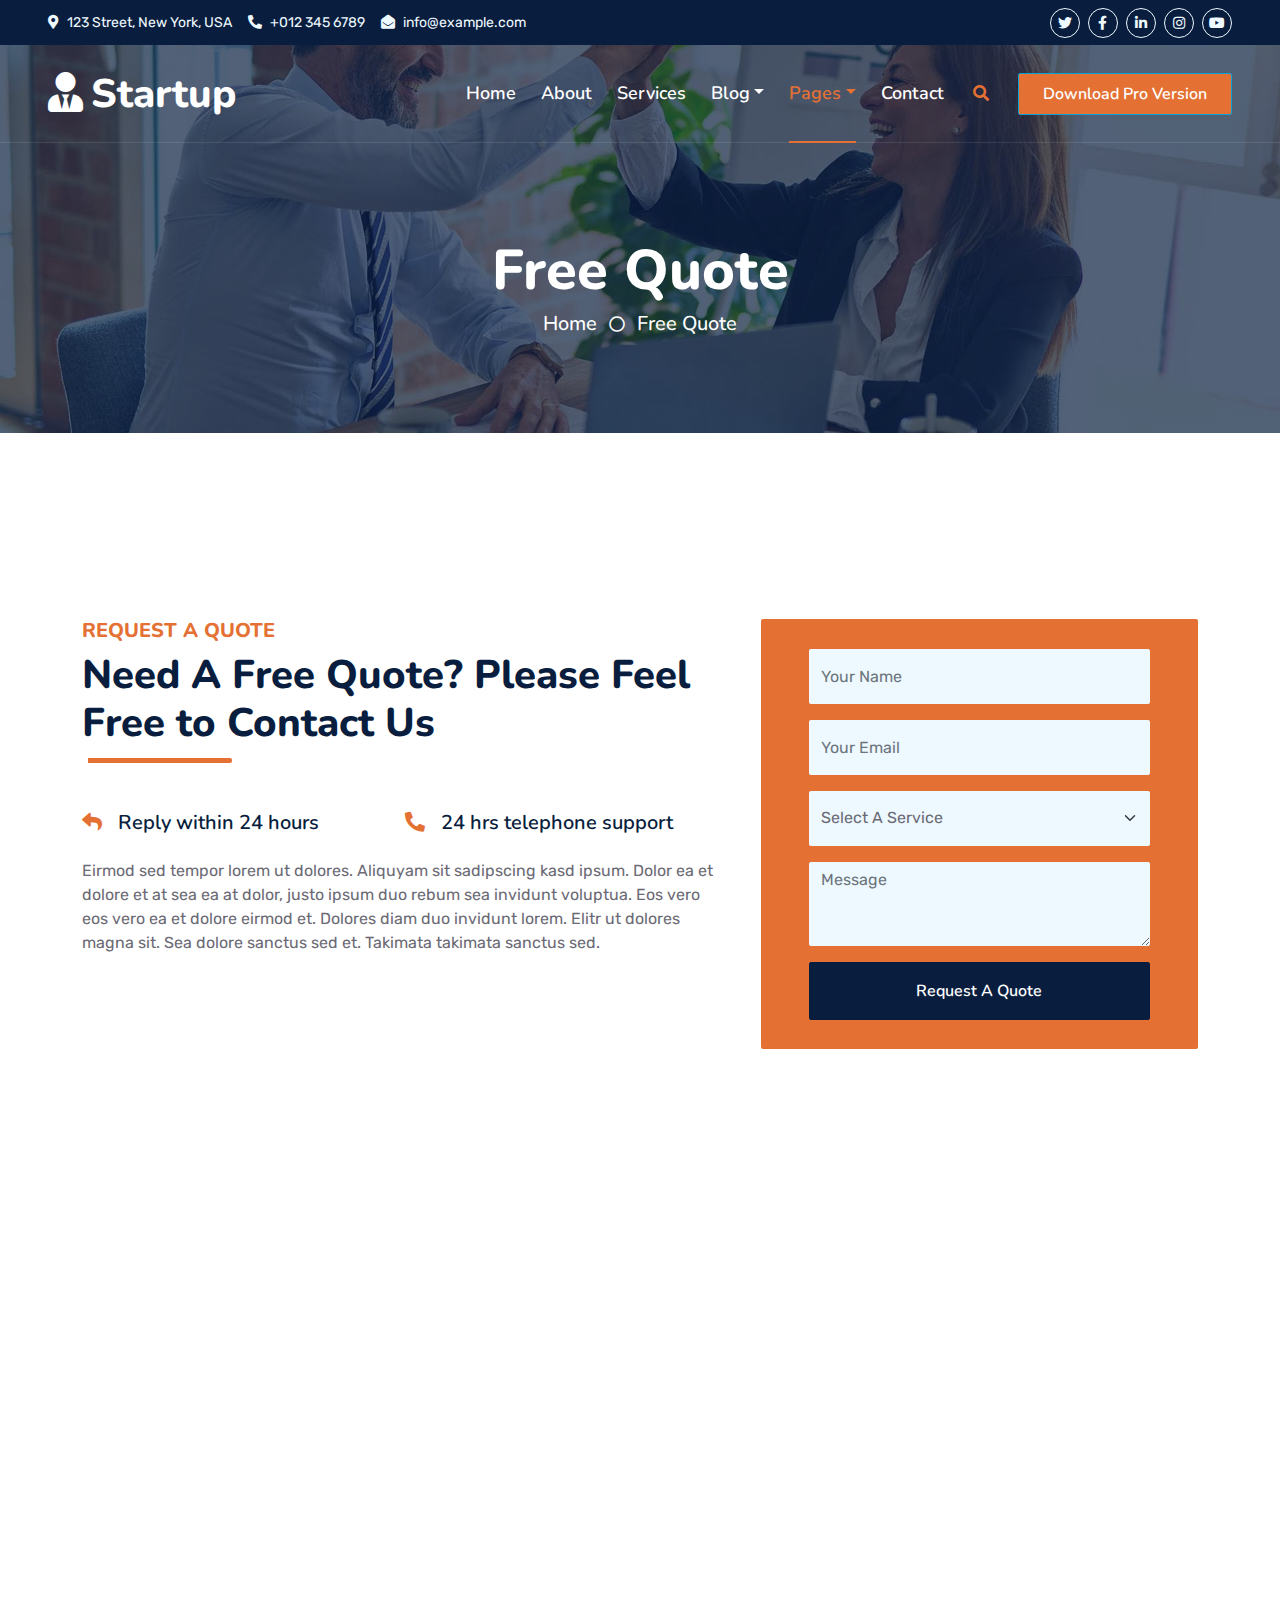
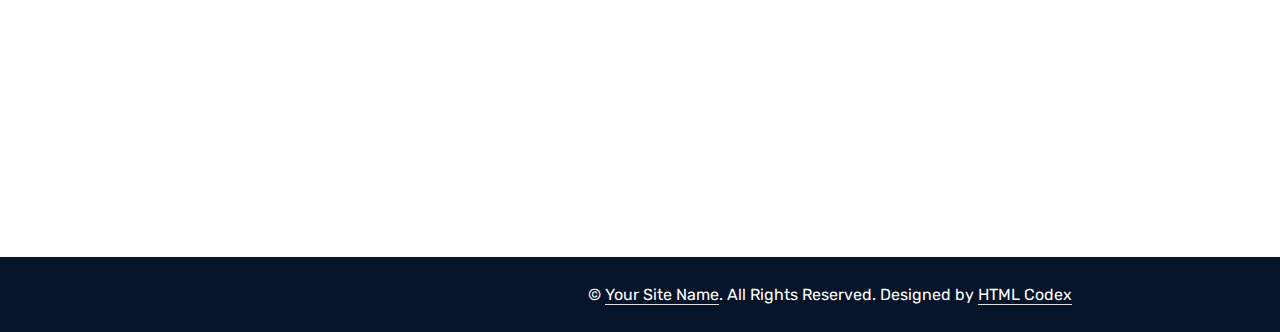
<file: quote.html>
<!DOCTYPE html>
<html lang="en">

<head>
    <meta charset="utf-8">
    <title>Startup - Startup Website Template</title>
    <meta content="width=device-width, initial-scale=1.0" name="viewport">
    <meta content="Free HTML Templates" name="keywords">
    <meta content="Free HTML Templates" name="description">

    <!-- Favicon -->
    <link href="img/favicon.ico" rel="icon">

    <!-- Google Web Fonts -->
    <link rel="preconnect" href="https://fonts.googleapis.com">
    <link rel="preconnect" href="https://fonts.gstatic.com" crossorigin>
    <link href="https://fonts.googleapis.com/css2?family=Nunito:wght@400;600;700;800&family=Rubik:wght@400;500;600;700&display=swap" rel="stylesheet">

    <!-- Icon Font Stylesheet -->
    <link href="https://cdnjs.cloudflare.com/ajax/libs/font-awesome/5.10.0/css/all.min.css" rel="stylesheet">
    <link href="https://cdn.jsdelivr.net/npm/bootstrap-icons@1.4.1/font/bootstrap-icons.css" rel="stylesheet">

    <!-- Libraries Stylesheet -->
    <link href="lib/owlcarousel/assets/owl.carousel.min.css" rel="stylesheet">
    <link href="lib/animate/animate.min.css" rel="stylesheet">

    <!-- Customized Bootstrap Stylesheet -->
    <link href="css/bootstrap.min.css" rel="stylesheet">

    <!-- Template Stylesheet -->
    <link href="css/style.css" rel="stylesheet">
</head>

<body>
    <!-- Spinner Start -->
    <div id="spinner" class="show bg-white position-fixed translate-middle w-100 vh-100 top-50 start-50 d-flex align-items-center justify-content-center">
        <div class="spinner"></div>
    </div>
    <!-- Spinner End -->


    <!-- Topbar Start -->
    <div class="container-fluid bg-dark px-5 d-none d-lg-block">
        <div class="row gx-0">
            <div class="col-lg-8 text-center text-lg-start mb-2 mb-lg-0">
                <div class="d-inline-flex align-items-center" style="height: 45px;">
                    <small class="me-3 text-light"><i class="fa fa-map-marker-alt me-2"></i>123 Street, New York, USA</small>
                    <small class="me-3 text-light"><i class="fa fa-phone-alt me-2"></i>+012 345 6789</small>
                    <small class="text-light"><i class="fa fa-envelope-open me-2"></i>info@example.com</small>
                </div>
            </div>
            <div class="col-lg-4 text-center text-lg-end">
                <div class="d-inline-flex align-items-center" style="height: 45px;">
                    <a class="btn btn-sm btn-outline-light btn-sm-square rounded-circle me-2" href=""><i class="fab fa-twitter fw-normal"></i></a>
                    <a class="btn btn-sm btn-outline-light btn-sm-square rounded-circle me-2" href=""><i class="fab fa-facebook-f fw-normal"></i></a>
                    <a class="btn btn-sm btn-outline-light btn-sm-square rounded-circle me-2" href=""><i class="fab fa-linkedin-in fw-normal"></i></a>
                    <a class="btn btn-sm btn-outline-light btn-sm-square rounded-circle me-2" href=""><i class="fab fa-instagram fw-normal"></i></a>
                    <a class="btn btn-sm btn-outline-light btn-sm-square rounded-circle" href=""><i class="fab fa-youtube fw-normal"></i></a>
                </div>
            </div>
        </div>
    </div>
    <!-- Topbar End -->


    <!-- Navbar Start -->
    <div class="container-fluid position-relative p-0">
        <nav class="navbar navbar-expand-lg navbar-dark px-5 py-3 py-lg-0">
            <a href="index.html" class="navbar-brand p-0">
                <h1 class="m-0"><i class="fa fa-user-tie me-2"></i>Startup</h1>
            </a>
            <button class="navbar-toggler" type="button" data-bs-toggle="collapse" data-bs-target="#navbarCollapse">
                <span class="fa fa-bars"></span>
            </button>
            <div class="collapse navbar-collapse" id="navbarCollapse">
                <div class="navbar-nav ms-auto py-0">
                    <a href="index.html" class="nav-item nav-link">Home</a>
                    <a href="about.html" class="nav-item nav-link">About</a>
                    <a href="service.html" class="nav-item nav-link">Services</a>
                    <div class="nav-item dropdown">
                        <a href="#" class="nav-link dropdown-toggle" data-bs-toggle="dropdown">Blog</a>
                        <div class="dropdown-menu m-0">
                            <a href="blog.html" class="dropdown-item">Blog Grid</a>
                            <a href="detail.html" class="dropdown-item">Blog Detail</a>
                        </div>
                    </div>
                    <div class="nav-item dropdown">
                        <a href="#" class="nav-link dropdown-toggle active" data-bs-toggle="dropdown">Pages</a>
                        <div class="dropdown-menu m-0">
                            <a href="price.html" class="dropdown-item">Pricing Plan</a>
                            <a href="feature.html" class="dropdown-item">Our features</a>
                            <a href="team.html" class="dropdown-item">Team Members</a>
                            <a href="testimonial.html" class="dropdown-item">Testimonial</a>
                            <a href="quote.html" class="dropdown-item active">Free Quote</a>
                        </div>
                    </div>
                    <a href="contact.html" class="nav-item nav-link">Contact</a>
                </div>
                <butaton type="button" class="btn text-primary ms-3" data-bs-toggle="modal" data-bs-target="#searchModal"><i class="fa fa-search"></i></butaton>
                <a href="https://htmlcodex.com/startup-company-website-template" class="btn btn-primary py-2 px-4 ms-3">Download Pro Version</a>
            </div>
        </nav>

        <div class="container-fluid bg-primary py-5 bg-header" style="margin-bottom: 90px;">
            <div class="row py-5">
                <div class="col-12 pt-lg-5 mt-lg-5 text-center">
                    <h1 class="display-4 text-white animated zoomIn">Free Quote</h1>
                    <a href="" class="h5 text-white">Home</a>
                    <i class="far fa-circle text-white px-2"></i>
                    <a href="" class="h5 text-white">Free Quote</a>
                </div>
            </div>
        </div>
    </div>
    <!-- Navbar End -->


    <!-- Full Screen Search Start -->
    <div class="modal fade" id="searchModal" tabindex="-1">
        <div class="modal-dialog modal-fullscreen">
            <div class="modal-content" style="background: rgba(9, 30, 62, .7);">
                <div class="modal-header border-0">
                    <button type="button" class="btn bg-white btn-close" data-bs-dismiss="modal" aria-label="Close"></button>
                </div>
                <div class="modal-body d-flex align-items-center justify-content-center">
                    <div class="input-group" style="max-width: 600px;">
                        <input type="text" class="form-control bg-transparent border-primary p-3" placeholder="Type search keyword">
                        <button class="btn btn-primary px-4"><i class="bi bi-search"></i></button>
                    </div>
                </div>
            </div>
        </div>
    </div>
    <!-- Full Screen Search End -->


    <!-- Quote Start -->
    <div class="container-fluid py-5 wow fadeInUp" data-wow-delay="0.1s">
        <div class="container py-5">
            <div class="row g-5">
                <div class="col-lg-7">
                    <div class="section-title position-relative pb-3 mb-5">
                        <h5 class="fw-bold text-primary text-uppercase">Request A Quote</h5>
                        <h1 class="mb-0">Need A Free Quote? Please Feel Free to Contact Us</h1>
                    </div>
                    <div class="row gx-3">
                        <div class="col-sm-6 wow zoomIn" data-wow-delay="0.2s">
                            <h5 class="mb-4"><i class="fa fa-reply text-primary me-3"></i>Reply within 24 hours</h5>
                        </div>
                        <div class="col-sm-6 wow zoomIn" data-wow-delay="0.4s">
                            <h5 class="mb-4"><i class="fa fa-phone-alt text-primary me-3"></i>24 hrs telephone support</h5>
                        </div>
                    </div>
                    <p class="mb-4">Eirmod sed tempor lorem ut dolores. Aliquyam sit sadipscing kasd ipsum. Dolor ea et dolore et at sea ea at dolor, justo ipsum duo rebum sea invidunt voluptua. Eos vero eos vero ea et dolore eirmod et. Dolores diam duo invidunt lorem. Elitr ut dolores magna sit. Sea dolore sanctus sed et. Takimata takimata sanctus sed.</p>
                    <div class="d-flex align-items-center mt-2 wow zoomIn" data-wow-delay="0.6s">
                        <div class="bg-primary d-flex align-items-center justify-content-center rounded" style="width: 60px; height: 60px;">
                            <i class="fa fa-phone-alt text-white"></i>
                        </div>
                        <div class="ps-4">
                            <h5 class="mb-2">Call to ask any question</h5>
                            <h4 class="text-primary mb-0">+012 345 6789</h4>
                        </div>
                    </div>
                </div>
                <div class="col-lg-5">
                    <div class="bg-primary rounded h-100 d-flex align-items-center p-5 wow zoomIn" data-wow-delay="0.9s">
                        <form>
                            <div class="row g-3">
                                <div class="col-xl-12">
                                    <input type="text" class="form-control bg-light border-0" placeholder="Your Name" style="height: 55px;">
                                </div>
                                <div class="col-12">
                                    <input type="email" class="form-control bg-light border-0" placeholder="Your Email" style="height: 55px;">
                                </div>
                                <div class="col-12">
                                    <select class="form-select bg-light border-0" style="height: 55px;">
                                        <option selected>Select A Service</option>
                                        <option value="1">Service 1</option>
                                        <option value="2">Service 2</option>
                                        <option value="3">Service 3</option>
                                    </select>
                                </div>
                                <div class="col-12">
                                    <textarea class="form-control bg-light border-0" rows="3" placeholder="Message"></textarea>
                                </div>
                                <div class="col-12">
                                    <button class="btn btn-dark w-100 py-3" type="submit">Request A Quote</button>
                                </div>
                            </div>
                        </form>
                    </div>
                </div>
            </div>
        </div>
    </div>
    <!-- Quote End -->


    <!-- Vendor Start -->
    <div class="container-fluid py-5 wow fadeInUp" data-wow-delay="0.1s">
        <div class="container py-5 mb-5">
            <div class="bg-white">
                <div class="owl-carousel vendor-carousel">
                    <img src="img/vendor-1.jpg" alt="">
                    <img src="img/vendor-2.jpg" alt="">
                    <img src="img/vendor-3.jpg" alt="">
                    <img src="img/vendor-4.jpg" alt="">
                    <img src="img/vendor-5.jpg" alt="">
                    <img src="img/vendor-6.jpg" alt="">
                    <img src="img/vendor-7.jpg" alt="">
                    <img src="img/vendor-8.jpg" alt="">
                    <img src="img/vendor-9.jpg" alt="">
                </div>
            </div>
        </div>
    </div>
    <!-- Vendor End -->
    

    <!-- Footer Start -->
    <div class="container-fluid bg-dark text-light mt-5 wow fadeInUp" data-wow-delay="0.1s">
        <div class="container">
            <div class="row gx-5">
                <div class="col-lg-4 col-md-6 footer-about">
                    <div class="d-flex flex-column align-items-center justify-content-center text-center h-100 bg-primary p-4">
                        <a href="index.html" class="navbar-brand">
                            <h1 class="m-0 text-white"><i class="fa fa-user-tie me-2"></i>Startup</h1>
                        </a>
                        <p class="mt-3 mb-4">Lorem diam sit erat dolor elitr et, diam lorem justo amet clita stet eos sit. Elitr dolor duo lorem, elitr clita ipsum sea. Diam amet erat lorem stet eos. Diam amet et kasd eos duo.</p>
                        <form action="">
                            <div class="input-group">
                                <input type="text" class="form-control border-white p-3" placeholder="Your Email">
                                <button class="btn btn-dark">Sign Up</button>
                            </div>
                        </form>
                    </div>
                </div>
                <div class="col-lg-8 col-md-6">
                    <div class="row gx-5">
                        <div class="col-lg-4 col-md-12 pt-5 mb-5">
                            <div class="section-title section-title-sm position-relative pb-3 mb-4">
                                <h3 class="text-light mb-0">Get In Touch</h3>
                            </div>
                            <div class="d-flex mb-2">
                                <i class="bi bi-geo-alt text-primary me-2"></i>
                                <p class="mb-0">123 Street, New York, USA</p>
                            </div>
                            <div class="d-flex mb-2">
                                <i class="bi bi-envelope-open text-primary me-2"></i>
                                <p class="mb-0">info@example.com</p>
                            </div>
                            <div class="d-flex mb-2">
                                <i class="bi bi-telephone text-primary me-2"></i>
                                <p class="mb-0">+012 345 67890</p>
                            </div>
                            <div class="d-flex mt-4">
                                <a class="btn btn-primary btn-square me-2" href="#"><i class="fab fa-twitter fw-normal"></i></a>
                                <a class="btn btn-primary btn-square me-2" href="#"><i class="fab fa-facebook-f fw-normal"></i></a>
                                <a class="btn btn-primary btn-square me-2" href="#"><i class="fab fa-linkedin-in fw-normal"></i></a>
                                <a class="btn btn-primary btn-square" href="#"><i class="fab fa-instagram fw-normal"></i></a>
                            </div>
                        </div>
                        <div class="col-lg-4 col-md-12 pt-0 pt-lg-5 mb-5">
                            <div class="section-title section-title-sm position-relative pb-3 mb-4">
                                <h3 class="text-light mb-0">Quick Links</h3>
                            </div>
                            <div class="link-animated d-flex flex-column justify-content-start">
                                <a class="text-light mb-2" href="#"><i class="bi bi-arrow-right text-primary me-2"></i>Home</a>
                                <a class="text-light mb-2" href="#"><i class="bi bi-arrow-right text-primary me-2"></i>About Us</a>
                                <a class="text-light mb-2" href="#"><i class="bi bi-arrow-right text-primary me-2"></i>Our Services</a>
                                <a class="text-light mb-2" href="#"><i class="bi bi-arrow-right text-primary me-2"></i>Meet The Team</a>
                                <a class="text-light mb-2" href="#"><i class="bi bi-arrow-right text-primary me-2"></i>Latest Blog</a>
                                <a class="text-light" href="#"><i class="bi bi-arrow-right text-primary me-2"></i>Contact Us</a>
                            </div>
                        </div>
                        <div class="col-lg-4 col-md-12 pt-0 pt-lg-5 mb-5">
                            <div class="section-title section-title-sm position-relative pb-3 mb-4">
                                <h3 class="text-light mb-0">Popular Links</h3>
                            </div>
                            <div class="link-animated d-flex flex-column justify-content-start">
                                <a class="text-light mb-2" href="#"><i class="bi bi-arrow-right text-primary me-2"></i>Home</a>
                                <a class="text-light mb-2" href="#"><i class="bi bi-arrow-right text-primary me-2"></i>About Us</a>
                                <a class="text-light mb-2" href="#"><i class="bi bi-arrow-right text-primary me-2"></i>Our Services</a>
                                <a class="text-light mb-2" href="#"><i class="bi bi-arrow-right text-primary me-2"></i>Meet The Team</a>
                                <a class="text-light mb-2" href="#"><i class="bi bi-arrow-right text-primary me-2"></i>Latest Blog</a>
                                <a class="text-light" href="#"><i class="bi bi-arrow-right text-primary me-2"></i>Contact Us</a>
                            </div>
                        </div>
                    </div>
                </div>
            </div>
        </div>
    </div>
    <div class="container-fluid text-white" style="background: #061429;">
        <div class="container text-center">
            <div class="row justify-content-end">
                <div class="col-lg-8 col-md-6">
                    <div class="d-flex align-items-center justify-content-center" style="height: 75px;">
                        <p class="mb-0">&copy; <a class="text-white border-bottom" href="#">Your Site Name</a>. All Rights Reserved. 
						
						<!--/*** This template is free as long as you keep the footer author’s credit link/attribution link/backlink. If you'd like to use the template without the footer author’s credit link/attribution link/backlink, you can purchase the Credit Removal License from "https://htmlcodex.com/credit-removal". Thank you for your support. ***/-->
						Designed by <a class="text-white border-bottom" href="https://htmlcodex.com">HTML Codex</a></p>
                    </div>
                </div>
            </div>
        </div>
    </div>
    <!-- Footer End -->


    <!-- Back to Top -->
    <a href="#" class="btn btn-lg btn-primary btn-lg-square rounded back-to-top"><i class="bi bi-arrow-up"></i></a>


    <!-- JavaScript Libraries -->
    <script src="https://code.jquery.com/jquery-3.4.1.min.js"></script>
    <script src="https://cdn.jsdelivr.net/npm/bootstrap@5.0.0/dist/js/bootstrap.bundle.min.js"></script>
    <script src="lib/wow/wow.min.js"></script>
    <script src="lib/easing/easing.min.js"></script>
    <script src="lib/waypoints/waypoints.min.js"></script>
    <script src="lib/counterup/counterup.min.js"></script>
    <script src="lib/owlcarousel/owl.carousel.min.js"></script>

    <!-- Template Javascript -->
    <script src="js/main.js"></script>
</body>

</html>
</file>
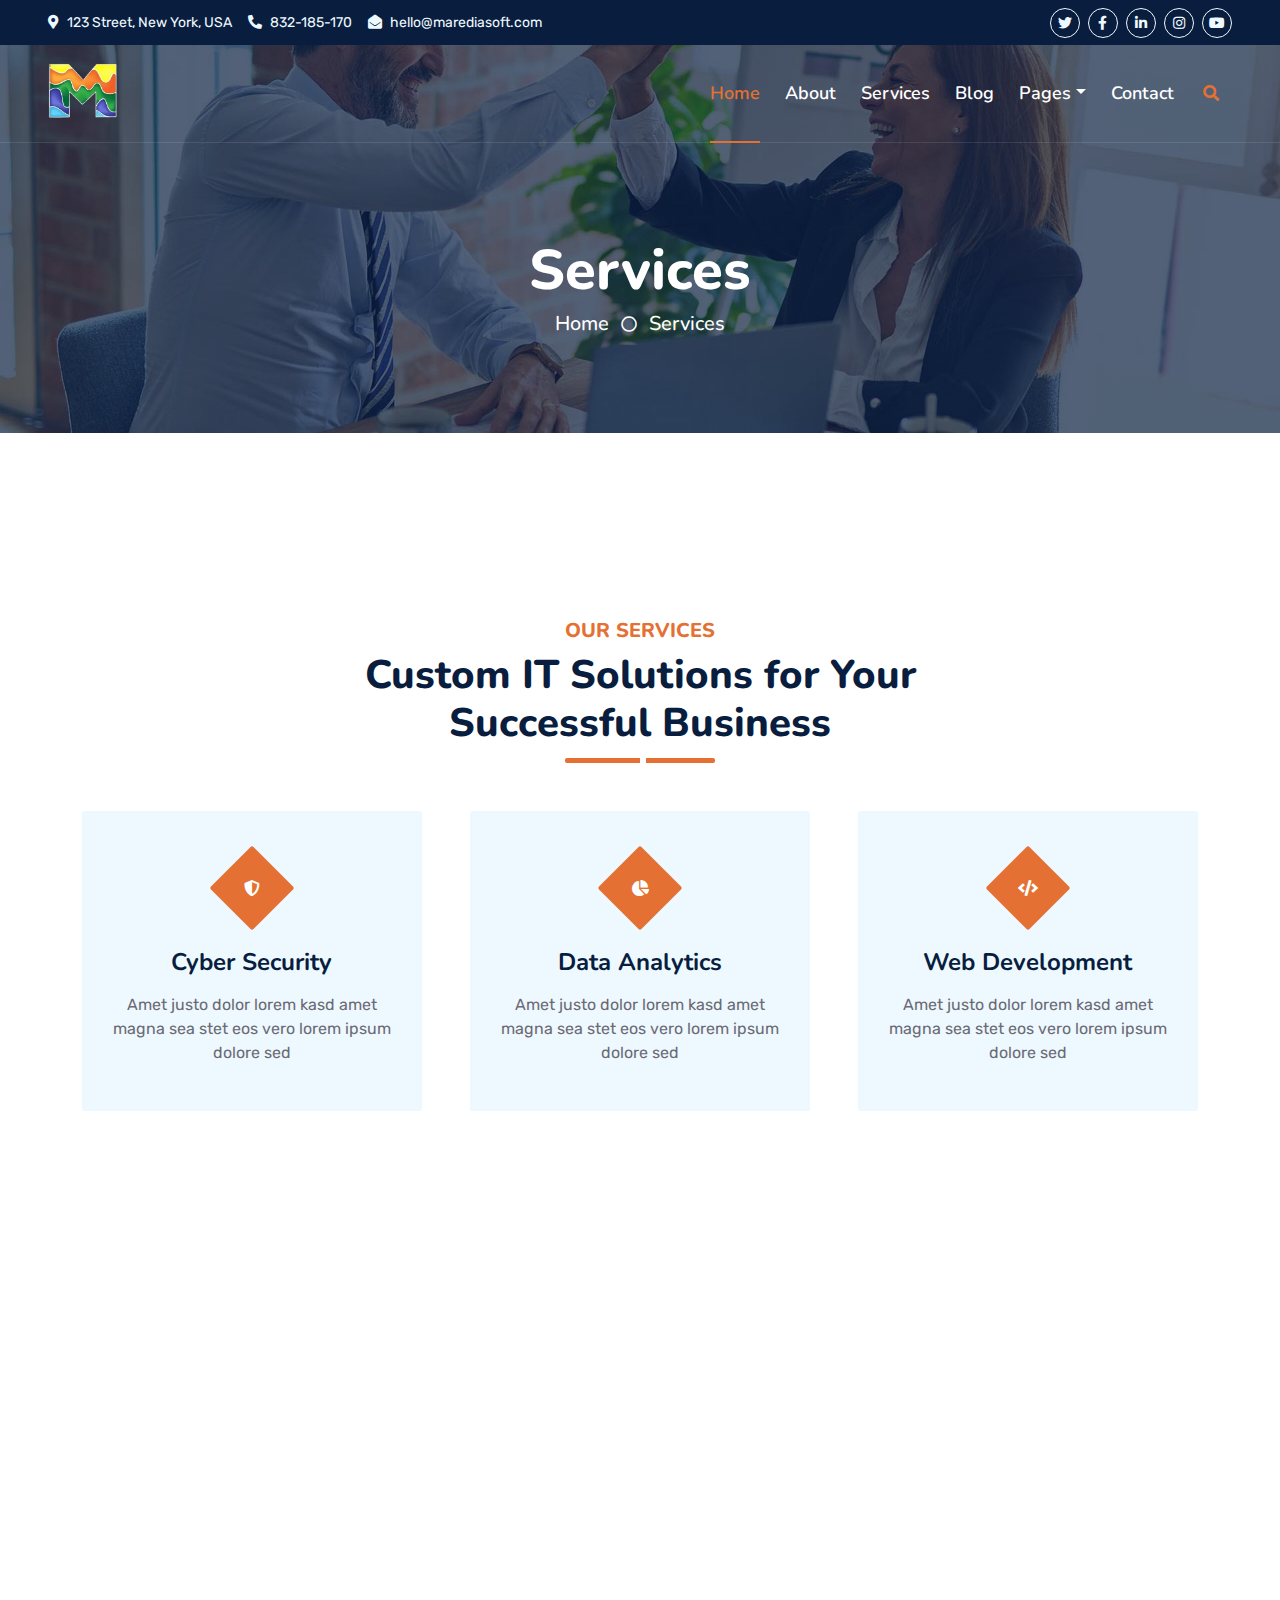
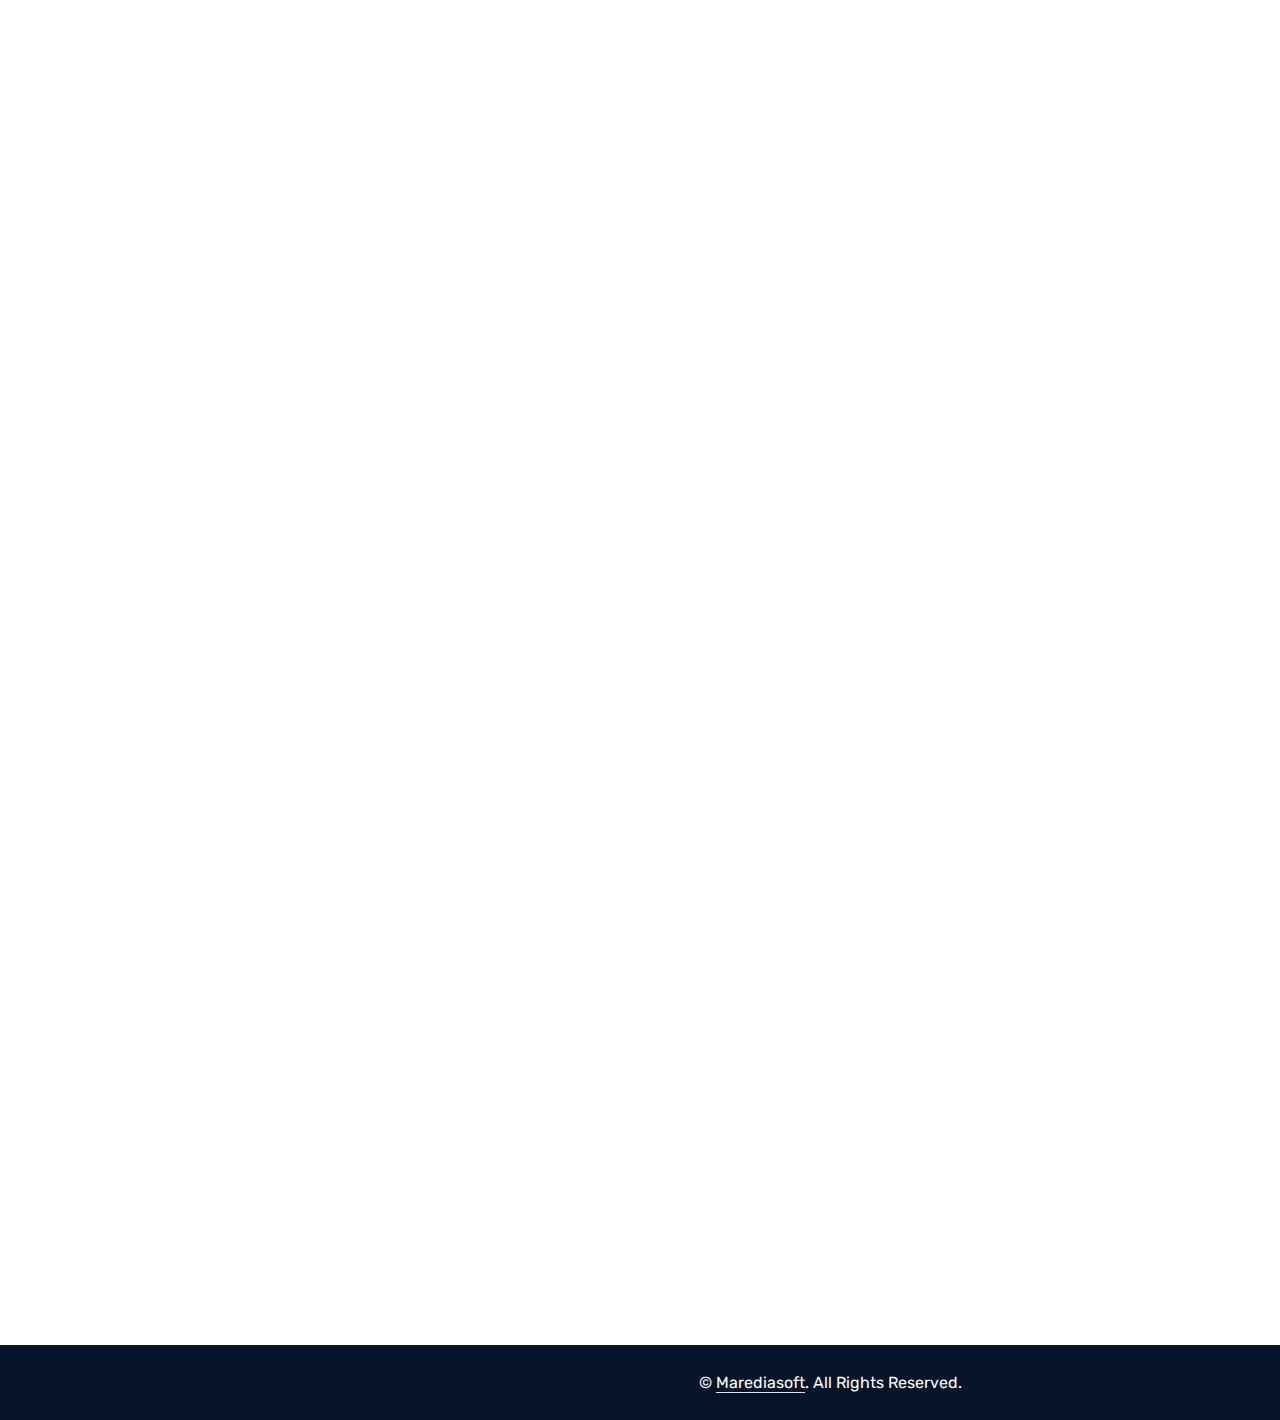
<file: service.html>
<!DOCTYPE html>
<html lang="en">

<head>
    <meta charset="utf-8">
    <title>MAREDIASOFT</title>
    <meta content="width=device-width, initial-scale=1.0" name="viewport">
    <meta content="Free HTML Templates" name="keywords">
    <meta content="Free HTML Templates" name="description">

    <!-- Favicon -->
    <link href="img/logo.png" rel="icon">

    <!-- Google Web Fonts -->
    <link rel="preconnect" href="https://fonts.googleapis.com">
    <link rel="preconnect" href="https://fonts.gstatic.com" crossorigin>
    <link href="https://fonts.googleapis.com/css2?family=Nunito:wght@400;600;700;800&family=Rubik:wght@400;500;600;700&display=swap" rel="stylesheet">

    <!-- Icon Font Stylesheet -->
    <link href="https://cdnjs.cloudflare.com/ajax/libs/font-awesome/5.10.0/css/all.min.css" rel="stylesheet">
    <link href="https://cdn.jsdelivr.net/npm/bootstrap-icons@1.4.1/font/bootstrap-icons.css" rel="stylesheet">

    <!-- Libraries Stylesheet -->
    <link href="lib/owlcarousel/assets/owl.carousel.min.css" rel="stylesheet">
    <link href="lib/animate/animate.min.css" rel="stylesheet">

    <!-- Customized Bootstrap Stylesheet -->
    <link href="css/bootstrap.min.css" rel="stylesheet">

    <!-- Template Stylesheet -->
    <link href="css/style.css" rel="stylesheet">
</head>

<body>
    <!-- Spinner Start -->
    <div id="spinner" class="show bg-white position-fixed translate-middle w-100 vh-100 top-50 start-50 d-flex align-items-center justify-content-center">
        <div class="spinner"></div>
    </div>
    <!-- Spinner End -->


    <!-- Topbar Start -->
    <div class="container-fluid bg-dark px-5 d-none d-lg-block">
        <div class="row gx-0">
            <div class="col-lg-8 text-center text-lg-start mb-2 mb-lg-0">
                <div class="d-inline-flex align-items-center" style="height: 45px;">
                    <small class="me-3 text-light"><i class="fa fa-map-marker-alt me-2"></i>123 Street, New York, USA</small>
                    <small class="me-3 text-light"><i class="fa fa-phone-alt me-2"></i>832-185-170</small>
                    <small class="text-light"><i class="fa fa-envelope-open me-2"></i>hello@marediasoft.com</small>
                </div>
            </div>
            <div class="col-lg-4 text-center text-lg-end">
                <div class="d-inline-flex align-items-center" style="height: 45px;">
                    <a class="btn btn-sm btn-outline-light btn-sm-square rounded-circle me-2" href=""><i class="fab fa-twitter fw-normal"></i></a>
                    <a class="btn btn-sm btn-outline-light btn-sm-square rounded-circle me-2" href=""><i class="fab fa-facebook-f fw-normal"></i></a>
                    <a class="btn btn-sm btn-outline-light btn-sm-square rounded-circle me-2" href=""><i class="fab fa-linkedin-in fw-normal"></i></a>
                    <a class="btn btn-sm btn-outline-light btn-sm-square rounded-circle me-2" href=""><i class="fab fa-instagram fw-normal"></i></a>
                    <a class="btn btn-sm btn-outline-light btn-sm-square rounded-circle" href=""><i class="fab fa-youtube fw-normal"></i></a>
                </div>
            </div>
        </div>
    </div>
    <!-- Topbar End -->


    <!-- Navbar Start -->
    <div class="container-fluid position-relative p-0">
        <nav class="navbar navbar-expand-lg navbar-dark px-5 py-3 py-lg-0">
            <a href="index.html" class="navbar-brand p-0">
                <h1 class="m-0"><img src="/img/logo.png" alt="" class="img1"></h1>
            </a>
            <button class="navbar-toggler" type="button" data-bs-toggle="collapse" data-bs-target="#navbarCollapse">
                <span class="fa fa-bars"></span>
            </button>
            <div class="collapse navbar-collapse" id="navbarCollapse">
                <div class="navbar-nav ms-auto py-0">
                    <a href="index.html" class="nav-item nav-link active">Home</a>
                    <a href="about.html" class="nav-item nav-link">About</a>
                    <a href="service.html" class="nav-item nav-link">Services</a>
                    <a href="blog.html"class="nav-item nav-link">Blog</a>
                    <div class="nav-item dropdown">
                        <a href="#" class="nav-link dropdown-toggle" data-bs-toggle="dropdown">Pages</a>
                        <div class="dropdown-menu m-0">
                            <a href="#" class="dropdown-item">Pricing Plan</a>
                            <a href="#" class="dropdown-item">Our features</a>
                            <a href="#" class="dropdown-item">Team Members</a>
                            <a href="#" class="dropdown-item">Testimonial</a>
                            <a href="#" class="dropdown-item">Free Quote</a>
                        </div>
                    </div>
                    <a href="contact.html" class="nav-item nav-link">Contact</a>
                </div>
                <butaton type="button" class="btn text-primary ms-3" data-bs-toggle="modal" data-bs-target="#searchModal"><i class="fa fa-search"></i></butaton>
                
            </div>
        </nav>

        <div class="container-fluid bg-primary py-5 bg-header" style="margin-bottom: 90px;">
            <div class="row py-5">
                <div class="col-12 pt-lg-5 mt-lg-5 text-center">
                    <h1 class="display-4 text-white animated zoomIn">Services</h1>
                    <a href="" class="h5 text-white">Home</a>
                    <i class="far fa-circle text-white px-2"></i>
                    <a href="" class="h5 text-white">Services</a>
                </div>
            </div>
        </div>
    </div>
    <!-- Navbar End -->


    <!-- Full Screen Search Start -->
    <div class="modal fade" id="searchModal" tabindex="-1">
        <div class="modal-dialog modal-fullscreen">
            <div class="modal-content" style="background: rgba(9, 30, 62, .7);">
                <div class="modal-header border-0">
                    <button type="button" class="btn bg-white btn-close" data-bs-dismiss="modal" aria-label="Close"></button>
                </div>
                <div class="modal-body d-flex align-items-center justify-content-center">
                    <div class="input-group" style="max-width: 600px;">
                        <input type="text" class="form-control bg-transparent border-primary p-3" placeholder="Type search keyword">
                        <button class="btn btn-primary px-4"><i class="bi bi-search"></i></button>
                    </div>
                </div>
            </div>
        </div>
    </div>
    <!-- Full Screen Search End -->


    <!-- Service Start -->
    <div class="container-fluid py-5 wow fadeInUp" data-wow-delay="0.1s">
        <div class="container py-5">
            <div class="section-title text-center position-relative pb-3 mb-5 mx-auto" style="max-width: 600px;">
                <h5 class="fw-bold text-primary text-uppercase">Our Services</h5>
                <h1 class="mb-0">Custom IT Solutions for Your Successful Business</h1>
            </div>
            <div class="row g-5">
                <div class="col-lg-4 col-md-6 wow zoomIn" data-wow-delay="0.3s">
                    <div class="service-item bg-light rounded d-flex flex-column align-items-center justify-content-center text-center">
                        <div class="service-icon">
                            <i class="fa fa-shield-alt text-white"></i>
                        </div>
                        <h4 class="mb-3">Cyber Security</h4>
                        <p class="m-0">Amet justo dolor lorem kasd amet magna sea stet eos vero lorem ipsum dolore sed</p>
                        <a class="btn btn-lg btn-primary rounded" href="">
                            <i class="bi bi-arrow-right"></i>
                        </a>
                    </div>
                </div>
                <div class="col-lg-4 col-md-6 wow zoomIn" data-wow-delay="0.6s">
                    <div class="service-item bg-light rounded d-flex flex-column align-items-center justify-content-center text-center">
                        <div class="service-icon">
                            <i class="fa fa-chart-pie text-white"></i>
                        </div>
                        <h4 class="mb-3">Data Analytics</h4>
                        <p class="m-0">Amet justo dolor lorem kasd amet magna sea stet eos vero lorem ipsum dolore sed</p>
                        <a class="btn btn-lg btn-primary rounded" href="">
                            <i class="bi bi-arrow-right"></i>
                        </a>
                    </div>
                </div>
                <div class="col-lg-4 col-md-6 wow zoomIn" data-wow-delay="0.9s">
                    <div class="service-item bg-light rounded d-flex flex-column align-items-center justify-content-center text-center">
                        <div class="service-icon">
                            <i class="fa fa-code text-white"></i>
                        </div>
                        <h4 class="mb-3">Web Development</h4>
                        <p class="m-0">Amet justo dolor lorem kasd amet magna sea stet eos vero lorem ipsum dolore sed</p>
                        <a class="btn btn-lg btn-primary rounded" href="">
                            <i class="bi bi-arrow-right"></i>
                        </a>
                    </div>
                </div>
                <div class="col-lg-4 col-md-6 wow zoomIn" data-wow-delay="0.3s">
                    <div class="service-item bg-light rounded d-flex flex-column align-items-center justify-content-center text-center">
                        <div class="service-icon">
                            <i class="fab fa-android text-white"></i>
                        </div>
                        <h4 class="mb-3">Apps Development</h4>
                        <p class="m-0">Amet justo dolor lorem kasd amet magna sea stet eos vero lorem ipsum dolore sed</p>
                        <a class="btn btn-lg btn-primary rounded" href="">
                            <i class="bi bi-arrow-right"></i>
                        </a>
                    </div>
                </div>
                <div class="col-lg-4 col-md-6 wow zoomIn" data-wow-delay="0.6s">
                    <div class="service-item bg-light rounded d-flex flex-column align-items-center justify-content-center text-center">
                        <div class="service-icon">
                            <i class="fa fa-search text-white"></i>
                        </div>
                        <h4 class="mb-3">SEO Optimization</h4>
                        <p class="m-0">Amet justo dolor lorem kasd amet magna sea stet eos vero lorem ipsum dolore sed</p>
                        <a class="btn btn-lg btn-primary rounded" href="">
                            <i class="bi bi-arrow-right"></i>
                        </a>
                    </div>
                </div>
                <div class="col-lg-4 col-md-6 wow zoomIn" data-wow-delay="0.9s">
                    <div class="position-relative bg-primary rounded h-100 d-flex flex-column align-items-center justify-content-center text-center p-5">
                        <h3 class="text-white mb-3">Call Us For Quote</h3>
                        <p class="text-white mb-3">Clita ipsum magna kasd rebum at ipsum amet dolor justo dolor est magna stet eirmod</p>
                        <h2 class="text-white mb-0">832-185-170</h2>
                    </div>
                </div>
            </div>
        </div>
    </div>
    <!-- Service End -->


    <!-- Testimonial Start -->
    <div class="container-fluid py-5 wow fadeInUp" data-wow-delay="0.1s">
        <div class="container py-5">
            <div class="section-title text-center position-relative pb-3 mb-4 mx-auto" style="max-width: 600px;">
                <h5 class="fw-bold text-primary text-uppercase">Testimonial</h5>
                <h1 class="mb-0">What Our Clients Say About Our Digital Services</h1>
            </div>
            <div class="owl-carousel testimonial-carousel wow fadeInUp" data-wow-delay="0.6s">
                <div class="testimonial-item bg-light my-4">
                    <div class="d-flex align-items-center border-bottom pt-5 pb-4 px-5">
                        <img class="img-fluid rounded" src="img/testimonial-1.jpg" style="width: 60px; height: 60px;" >
                        <div class="ps-4">
                            <h4 class="text-primary mb-1">Client Name</h4>
                            <small class="text-uppercase">Profession</small>
                        </div>
                    </div>
                    <div class="pt-4 pb-5 px-5">
                        Dolor et eos labore, stet justo sed est sed. Diam sed sed dolor stet amet eirmod eos labore diam
                    </div>
                </div>
                <div class="testimonial-item bg-light my-4">
                    <div class="d-flex align-items-center border-bottom pt-5 pb-4 px-5">
                        <img class="img-fluid rounded" src="img/testimonial-2.jpg" style="width: 60px; height: 60px;" >
                        <div class="ps-4">
                            <h4 class="text-primary mb-1">Client Name</h4>
                            <small class="text-uppercase">Profession</small>
                        </div>
                    </div>
                    <div class="pt-4 pb-5 px-5">
                        Dolor et eos labore, stet justo sed est sed. Diam sed sed dolor stet amet eirmod eos labore diam
                    </div>
                </div>
                <div class="testimonial-item bg-light my-4">
                    <div class="d-flex align-items-center border-bottom pt-5 pb-4 px-5">
                        <img class="img-fluid rounded" src="img/testimonial-3.jpg" style="width: 60px; height: 60px;" >
                        <div class="ps-4">
                            <h4 class="text-primary mb-1">Client Name</h4>
                            <small class="text-uppercase">Profession</small>
                        </div>
                    </div>
                    <div class="pt-4 pb-5 px-5">
                        Dolor et eos labore, stet justo sed est sed. Diam sed sed dolor stet amet eirmod eos labore diam
                    </div>
                </div>
                <div class="testimonial-item bg-light my-4">
                    <div class="d-flex align-items-center border-bottom pt-5 pb-4 px-5">
                        <img class="img-fluid rounded" src="img/testimonial-4.jpg" style="width: 60px; height: 60px;" >
                        <div class="ps-4">
                            <h4 class="text-primary mb-1">Client Name</h4>
                            <small class="text-uppercase">Profession</small>
                        </div>
                    </div>
                    <div class="pt-4 pb-5 px-5">
                        Dolor et eos labore, stet justo sed est sed. Diam sed sed dolor stet amet eirmod eos labore diam
                    </div>
                </div>
            </div>
        </div>
    </div>
    <!-- Testimonial End -->


    <!-- Vendor Start -->
    <div class="container-fluid py-5 wow fadeInUp" data-wow-delay="0.1s">
        <div class="container py-5 mb-5">
            <div class="bg-white">
                <div class="owl-carousel vendor-carousel">
                    <img src="img/vendor-1.jpg" alt="">
                    <img src="img/vendor-2.jpg" alt="">
                    <img src="img/vendor-3.jpg" alt="">
                    <img src="img/vendor-4.jpg" alt="">
                    <img src="img/vendor-5.jpg" alt="">
                    <img src="img/vendor-6.jpg" alt="">
                    <img src="img/vendor-7.jpg" alt="">
                    <img src="img/vendor-8.jpg" alt="">
                    <img src="img/vendor-9.jpg" alt="">
                </div>
            </div>
        </div>
    </div>
    <!-- Vendor End -->
    

    <!-- Footer Start -->
    <div class="container-fluid bg-dark text-light mt-5 wow fadeInUp" data-wow-delay="0.1s">
        <div class="container">
            <div class="row gx-5">
                <div class="col-lg-4 col-md-6 footer-about">
                    <div class="d-flex flex-column align-items-center justify-content-center text-center h-100 bg-primary p-4">
                        <a href="index.html" class="navbar-brand">
                            <h1 class="m-0 text-white"><img src="/img/logo.png" alt="" class="img2"></h1>
                        </a>
                        <p class="mt-3 mb-4">Lorem diam sit erat dolor elitr et, diam lorem justo amet clita stet eos sit. Elitr dolor duo lorem, elitr clita ipsum sea. Diam amet erat lorem stet eos. Diam amet et kasd eos duo.</p>
                        <form action="">
                            <div class="input-group">
                                <input type="text" class="form-control border-white p-3" placeholder="Your Email">
                                <button class="btn btn-dark">Sign Up</button>
                            </div>
                        </form>
                    </div>
                </div>
                <div class="col-lg-8 col-md-6">
                    <div class="row gx-5">
                        <div class="col-lg-4 col-md-12 pt-0 pt-lg-5 mb-5">
                            <div class="section-title section-title-sm position-relative pb-3 mb-4">
                                <h3 class="text-light mb-0">Quick Links</h3>
                            </div>
                            <div class="link-animated d-flex flex-column justify-content-start">
                                <a class="text-light mb-2" href="#"><i class="bi bi-arrow-right text-primary me-2"></i>Home</a>
                                <a class="text-light mb-2" href="#"><i class="bi bi-arrow-right text-primary me-2"></i>About Us</a>
                                <a class="text-light mb-2" href="#"><i class="bi bi-arrow-right text-primary me-2"></i>Our Services</a>
                                <a class="text-light mb-2" href="#"><i class="bi bi-arrow-right text-primary me-2"></i>Meet The Team</a>
                                <a class="text-light mb-2" href="#"><i class="bi bi-arrow-right text-primary me-2"></i>Latest Blog</a>
                                <a class="text-light" href="#"><i class="bi bi-arrow-right text-primary me-2"></i>Contact Us</a>
                            </div>
                        </div>

                        <div class="col-lg-4 col-md-12 pt-0 pt-lg-5 mb-5">
                            <div class="section-title section-title-sm position-relative pb-3 mb-4">
                                <h3 class="text-light mb-0">Popular Links</h3>
                            </div>
                            <div class="link-animated d-flex flex-column justify-content-start">
                                <a class="text-light mb-2" href="#"><i class="bi bi-arrow-right text-primary me-2"></i>Home</a>
                                <a class="text-light mb-2" href="#"><i class="bi bi-arrow-right text-primary me-2"></i>About Us</a>
                                <a class="text-light mb-2" href="#"><i class="bi bi-arrow-right text-primary me-2"></i>Our Services</a>
                                <a class="text-light mb-2" href="#"><i class="bi bi-arrow-right text-primary me-2"></i>Meet The Team</a>
                                <a class="text-light mb-2" href="#"><i class="bi bi-arrow-right text-primary me-2"></i>Latest Blog</a>
                                <a class="text-light" href="#"><i class="bi bi-arrow-right text-primary me-2"></i>Contact Us</a>
                            </div>
                        </div>

                        <div class="col-lg-4 col-md-12 pt-5 mb-5">
                            <div class="section-title section-title-sm position-relative pb-3 mb-4">
                                <h3 class="text-light mb-0">Get In Touch</h3>
                            </div>
                            <div class="d-flex mb-2">
                                <i class="bi bi-geo-alt text-primary me-2"></i>
                                <p class="mb-0">123 Street, New York, USA</p>
                            </div>
                            <div class="d-flex mb-2">
                                <i class="bi bi-envelope-open text-primary me-2"></i>
                                <p class="mb-0">hello@marediasoft.com</p>
                            </div>
                            <div class="d-flex mb-2">
                                <i class="bi bi-telephone text-primary me-2"></i>
                                <p class="mb-0">832-185-170</p>
                            </div>
                            <div class="d-flex mt-4">
                                <a class="btn btn-primary btn-square me-2" href="#"><i class="fab fa-twitter fw-normal"></i></a>
                                <a class="btn btn-primary btn-square me-2" href="#"><i class="fab fa-facebook-f fw-normal"></i></a>
                                <a class="btn btn-primary btn-square me-2" href="#"><i class="fab fa-linkedin-in fw-normal"></i></a>
                                <a class="btn btn-primary btn-square" href="#"><i class="fab fa-instagram fw-normal"></i></a>
                            </div>
                        </div>
                    </div>
                </div>
            </div>
        </div>
    </div>
    <div class="container-fluid text-white" style="background: #061429;">
        <div class="container text-center">
            <div class="row justify-content-end">
                <div class="col-lg-8 col-md-6">
                    <div class="d-flex align-items-center justify-content-center" style="height: 75px;">
                        <p class="mb-0">&copy; <a class="text-white border-bottom" href="#">Marediasoft</a>. All Rights Reserved. 
						
                    </div>
                </div>
            </div>
        </div>
    </div>
    <!-- Footer End -->


    <!-- Back to Top -->
    <a href="#" class="btn btn-lg btn-primary btn-lg-square rounded back-to-top"><i class="bi bi-arrow-up"></i></a>


    <!-- JavaScript Libraries -->
    <script src="https://code.jquery.com/jquery-3.4.1.min.js"></script>
    <script src="https://cdn.jsdelivr.net/npm/bootstrap@5.0.0/dist/js/bootstrap.bundle.min.js"></script>
    <script src="lib/wow/wow.min.js"></script>
    <script src="lib/easing/easing.min.js"></script>
    <script src="lib/waypoints/waypoints.min.js"></script>
    <script src="lib/counterup/counterup.min.js"></script>
    <script src="lib/owlcarousel/owl.carousel.min.js"></script>

    <!-- Template Javascript -->
    <script src="js/main.js"></script>
</body>

</html>
</file>
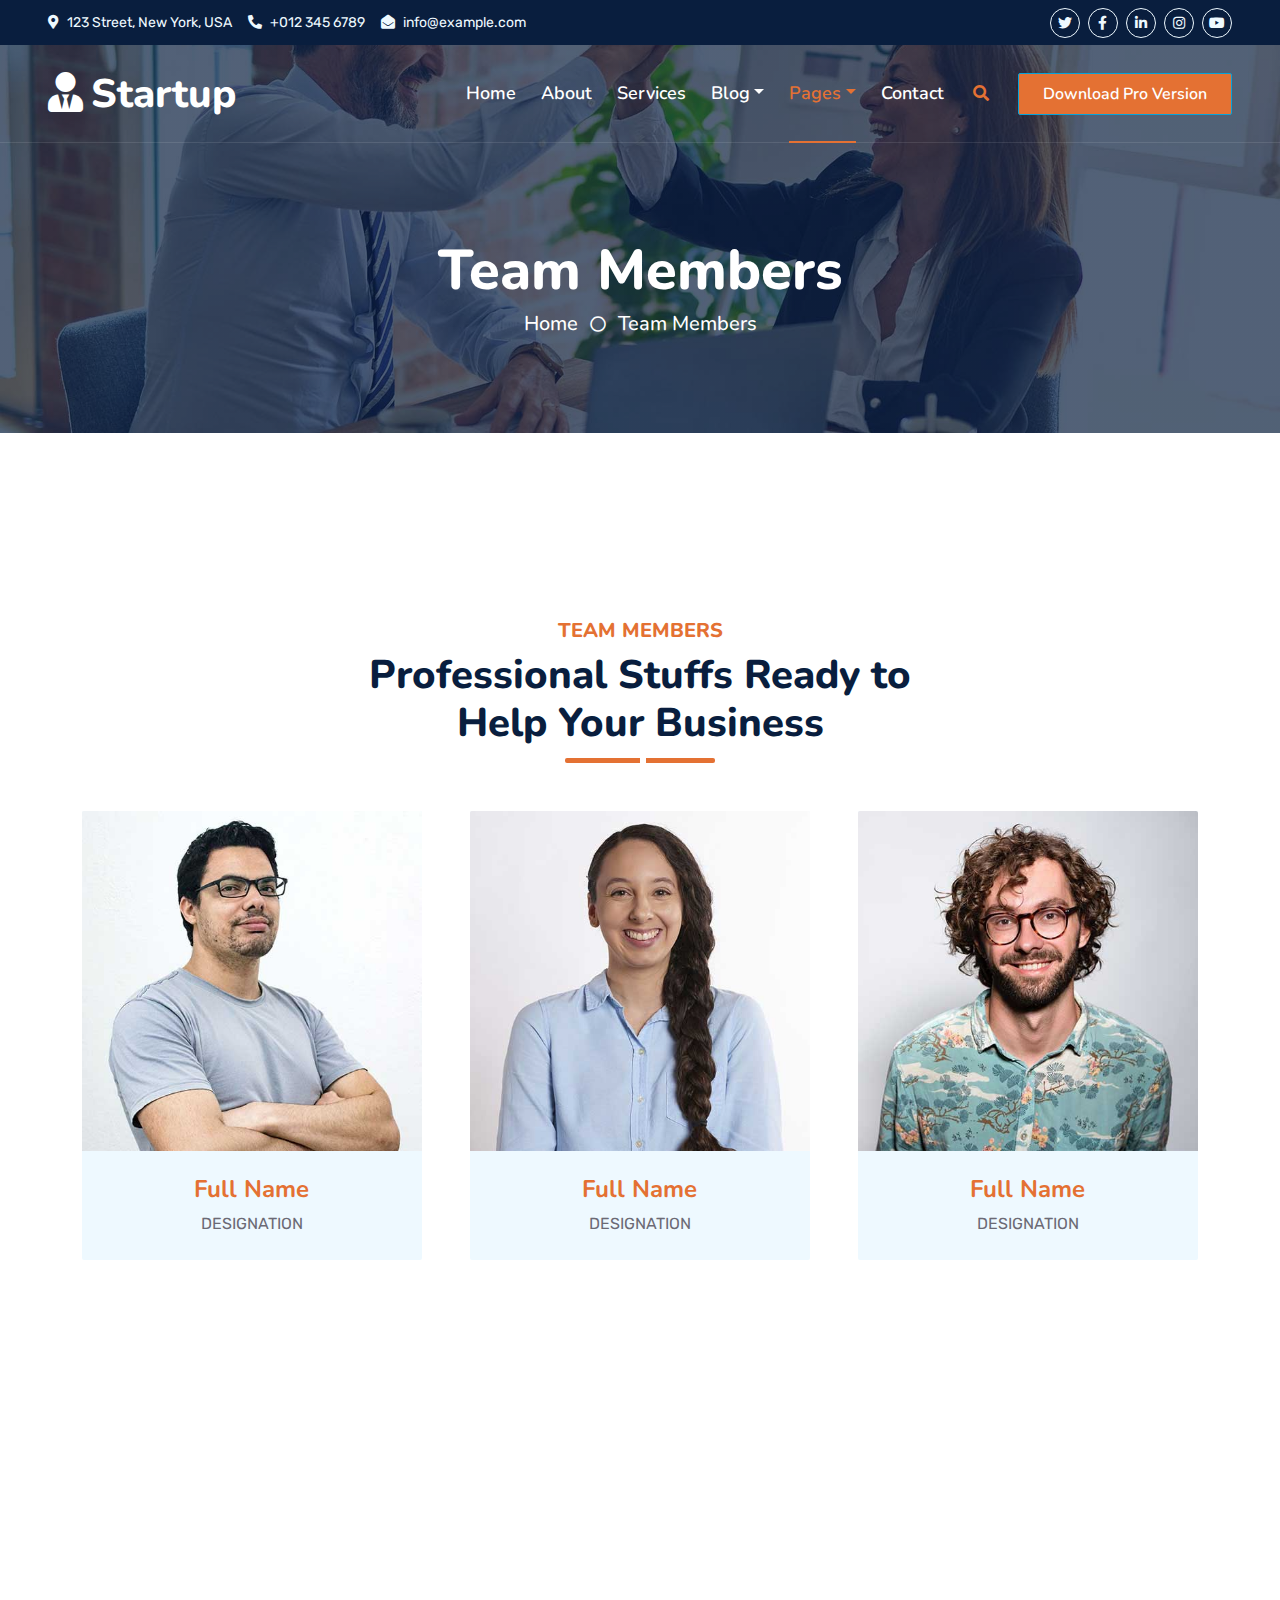
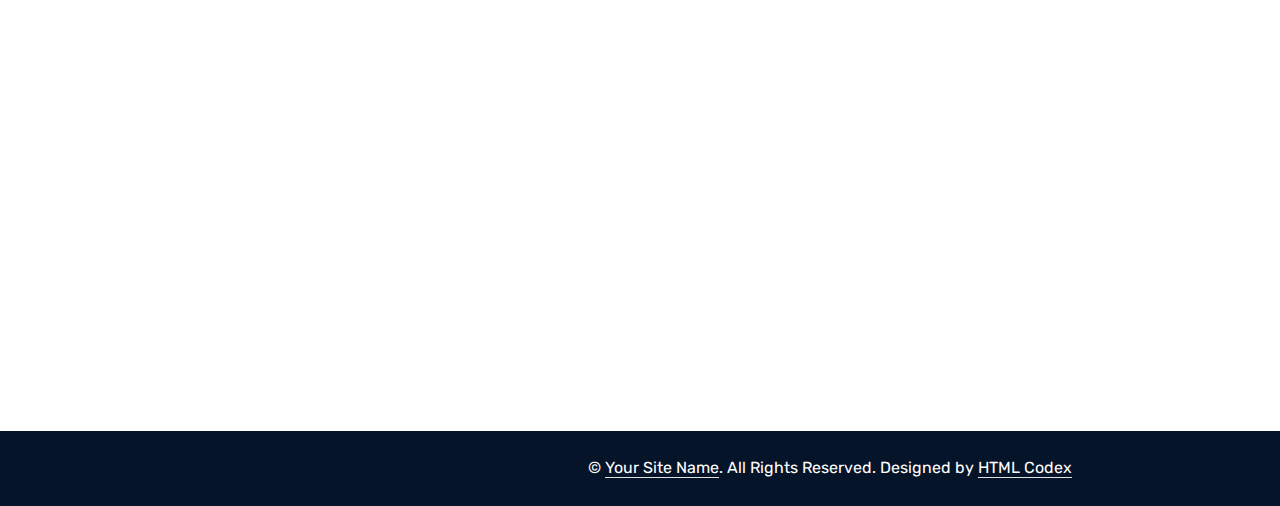
<file: team.html>
<!DOCTYPE html>
<html lang="en">

<head>
    <meta charset="utf-8">
    <title>Startup - Startup Website Template</title>
    <meta content="width=device-width, initial-scale=1.0" name="viewport">
    <meta content="Free HTML Templates" name="keywords">
    <meta content="Free HTML Templates" name="description">

    <!-- Favicon -->
    <link href="img/favicon.ico" rel="icon">

    <!-- Google Web Fonts -->
    <link rel="preconnect" href="https://fonts.googleapis.com">
    <link rel="preconnect" href="https://fonts.gstatic.com" crossorigin>
    <link href="https://fonts.googleapis.com/css2?family=Nunito:wght@400;600;700;800&family=Rubik:wght@400;500;600;700&display=swap" rel="stylesheet">

    <!-- Icon Font Stylesheet -->
    <link href="https://cdnjs.cloudflare.com/ajax/libs/font-awesome/5.10.0/css/all.min.css" rel="stylesheet">
    <link href="https://cdn.jsdelivr.net/npm/bootstrap-icons@1.4.1/font/bootstrap-icons.css" rel="stylesheet">

    <!-- Libraries Stylesheet -->
    <link href="lib/owlcarousel/assets/owl.carousel.min.css" rel="stylesheet">
    <link href="lib/animate/animate.min.css" rel="stylesheet">

    <!-- Customized Bootstrap Stylesheet -->
    <link href="css/bootstrap.min.css" rel="stylesheet">

    <!-- Template Stylesheet -->
    <link href="css/style.css" rel="stylesheet">
</head>

<body>
    <!-- Spinner Start -->
    <div id="spinner" class="show bg-white position-fixed translate-middle w-100 vh-100 top-50 start-50 d-flex align-items-center justify-content-center">
        <div class="spinner"></div>
    </div>
    <!-- Spinner End -->


    <!-- Topbar Start -->
    <div class="container-fluid bg-dark px-5 d-none d-lg-block">
        <div class="row gx-0">
            <div class="col-lg-8 text-center text-lg-start mb-2 mb-lg-0">
                <div class="d-inline-flex align-items-center" style="height: 45px;">
                    <small class="me-3 text-light"><i class="fa fa-map-marker-alt me-2"></i>123 Street, New York, USA</small>
                    <small class="me-3 text-light"><i class="fa fa-phone-alt me-2"></i>+012 345 6789</small>
                    <small class="text-light"><i class="fa fa-envelope-open me-2"></i>info@example.com</small>
                </div>
            </div>
            <div class="col-lg-4 text-center text-lg-end">
                <div class="d-inline-flex align-items-center" style="height: 45px;">
                    <a class="btn btn-sm btn-outline-light btn-sm-square rounded-circle me-2" href=""><i class="fab fa-twitter fw-normal"></i></a>
                    <a class="btn btn-sm btn-outline-light btn-sm-square rounded-circle me-2" href=""><i class="fab fa-facebook-f fw-normal"></i></a>
                    <a class="btn btn-sm btn-outline-light btn-sm-square rounded-circle me-2" href=""><i class="fab fa-linkedin-in fw-normal"></i></a>
                    <a class="btn btn-sm btn-outline-light btn-sm-square rounded-circle me-2" href=""><i class="fab fa-instagram fw-normal"></i></a>
                    <a class="btn btn-sm btn-outline-light btn-sm-square rounded-circle" href=""><i class="fab fa-youtube fw-normal"></i></a>
                </div>
            </div>
        </div>
    </div>
    <!-- Topbar End -->


    <!-- Navbar Start -->
    <div class="container-fluid position-relative p-0">
        <nav class="navbar navbar-expand-lg navbar-dark px-5 py-3 py-lg-0">
            <a href="index.html" class="navbar-brand p-0">
                <h1 class="m-0"><i class="fa fa-user-tie me-2"></i>Startup</h1>
            </a>
            <button class="navbar-toggler" type="button" data-bs-toggle="collapse" data-bs-target="#navbarCollapse">
                <span class="fa fa-bars"></span>
            </button>
            <div class="collapse navbar-collapse" id="navbarCollapse">
                <div class="navbar-nav ms-auto py-0">
                    <a href="index.html" class="nav-item nav-link">Home</a>
                    <a href="about.html" class="nav-item nav-link">About</a>
                    <a href="service.html" class="nav-item nav-link">Services</a>
                    <div class="nav-item dropdown">
                        <a href="#" class="nav-link dropdown-toggle" data-bs-toggle="dropdown">Blog</a>
                        <div class="dropdown-menu m-0">
                            <a href="blog.html" class="dropdown-item">Blog Grid</a>
                            <a href="detail.html" class="dropdown-item">Blog Detail</a>
                        </div>
                    </div>
                    <div class="nav-item dropdown">
                        <a href="#" class="nav-link dropdown-toggle active" data-bs-toggle="dropdown">Pages</a>
                        <div class="dropdown-menu m-0">
                            <a href="price.html" class="dropdown-item">Pricing Plan</a>
                            <a href="feature.html" class="dropdown-item">Our features</a>
                            <a href="team.html" class="dropdown-item active">Team Members</a>
                            <a href="testimonial.html" class="dropdown-item">Testimonial</a>
                            <a href="quote.html" class="dropdown-item">Free Quote</a>
                        </div>
                    </div>
                    <a href="contact.html" class="nav-item nav-link">Contact</a>
                </div>
                <butaton type="button" class="btn text-primary ms-3" data-bs-toggle="modal" data-bs-target="#searchModal"><i class="fa fa-search"></i></butaton>
                <a href="https://htmlcodex.com/startup-company-website-template" class="btn btn-primary py-2 px-4 ms-3">Download Pro Version</a>
            </div>
        </nav>

        <div class="container-fluid bg-primary py-5 bg-header" style="margin-bottom: 90px;">
            <div class="row py-5">
                <div class="col-12 pt-lg-5 mt-lg-5 text-center">
                    <h1 class="display-4 text-white animated zoomIn">Team Members</h1>
                    <a href="" class="h5 text-white">Home</a>
                    <i class="far fa-circle text-white px-2"></i>
                    <a href="" class="h5 text-white">Team Members</a>
                </div>
            </div>
        </div>
    </div>
    <!-- Navbar End -->


    <!-- Full Screen Search Start -->
    <div class="modal fade" id="searchModal" tabindex="-1">
        <div class="modal-dialog modal-fullscreen">
            <div class="modal-content" style="background: rgba(9, 30, 62, .7);">
                <div class="modal-header border-0">
                    <button type="button" class="btn bg-white btn-close" data-bs-dismiss="modal" aria-label="Close"></button>
                </div>
                <div class="modal-body d-flex align-items-center justify-content-center">
                    <div class="input-group" style="max-width: 600px;">
                        <input type="text" class="form-control bg-transparent border-primary p-3" placeholder="Type search keyword">
                        <button class="btn btn-primary px-4"><i class="bi bi-search"></i></button>
                    </div>
                </div>
            </div>
        </div>
    </div>
    <!-- Full Screen Search End -->


    <!-- Team Start -->
    <div class="container-fluid py-5 wow fadeInUp" data-wow-delay="0.1s">
        <div class="container py-5">
            <div class="section-title text-center position-relative pb-3 mb-5 mx-auto" style="max-width: 600px;">
                <h5 class="fw-bold text-primary text-uppercase">Team Members</h5>
                <h1 class="mb-0">Professional Stuffs Ready to Help Your Business</h1>
            </div>
            <div class="row g-5">
                <div class="col-lg-4 wow slideInUp" data-wow-delay="0.3s">
                    <div class="team-item bg-light rounded overflow-hidden">
                        <div class="team-img position-relative overflow-hidden">
                            <img class="img-fluid w-100" src="img/team-1.jpg" alt="">
                            <div class="team-social">
                                <a class="btn btn-lg btn-primary btn-lg-square rounded" href=""><i class="fab fa-twitter fw-normal"></i></a>
                                <a class="btn btn-lg btn-primary btn-lg-square rounded" href=""><i class="fab fa-facebook-f fw-normal"></i></a>
                                <a class="btn btn-lg btn-primary btn-lg-square rounded" href=""><i class="fab fa-instagram fw-normal"></i></a>
                                <a class="btn btn-lg btn-primary btn-lg-square rounded" href=""><i class="fab fa-linkedin-in fw-normal"></i></a>
                            </div>
                        </div>
                        <div class="text-center py-4">
                            <h4 class="text-primary">Full Name</h4>
                            <p class="text-uppercase m-0">Designation</p>
                        </div>
                    </div>
                </div>
                <div class="col-lg-4 wow slideInUp" data-wow-delay="0.6s">
                    <div class="team-item bg-light rounded overflow-hidden">
                        <div class="team-img position-relative overflow-hidden">
                            <img class="img-fluid w-100" src="img/team-2.jpg" alt="">
                            <div class="team-social">
                                <a class="btn btn-lg btn-primary btn-lg-square rounded" href=""><i class="fab fa-twitter fw-normal"></i></a>
                                <a class="btn btn-lg btn-primary btn-lg-square rounded" href=""><i class="fab fa-facebook-f fw-normal"></i></a>
                                <a class="btn btn-lg btn-primary btn-lg-square rounded" href=""><i class="fab fa-instagram fw-normal"></i></a>
                                <a class="btn btn-lg btn-primary btn-lg-square rounded" href=""><i class="fab fa-linkedin-in fw-normal"></i></a>
                            </div>
                        </div>
                        <div class="text-center py-4">
                            <h4 class="text-primary">Full Name</h4>
                            <p class="text-uppercase m-0">Designation</p>
                        </div>
                    </div>
                </div>
                <div class="col-lg-4 wow slideInUp" data-wow-delay="0.9s">
                    <div class="team-item bg-light rounded overflow-hidden">
                        <div class="team-img position-relative overflow-hidden">
                            <img class="img-fluid w-100" src="img/team-3.jpg" alt="">
                            <div class="team-social">
                                <a class="btn btn-lg btn-primary btn-lg-square rounded" href=""><i class="fab fa-twitter fw-normal"></i></a>
                                <a class="btn btn-lg btn-primary btn-lg-square rounded" href=""><i class="fab fa-facebook-f fw-normal"></i></a>
                                <a class="btn btn-lg btn-primary btn-lg-square rounded" href=""><i class="fab fa-instagram fw-normal"></i></a>
                                <a class="btn btn-lg btn-primary btn-lg-square rounded" href=""><i class="fab fa-linkedin-in fw-normal"></i></a>
                            </div>
                        </div>
                        <div class="text-center py-4">
                            <h4 class="text-primary">Full Name</h4>
                            <p class="text-uppercase m-0">Designation</p>
                        </div>
                    </div>
                </div>
            </div>
        </div>
    </div>
    <!-- Team End -->


    <!-- Vendor Start -->
    <div class="container-fluid py-5 wow fadeInUp" data-wow-delay="0.1s">
        <div class="container py-5 mb-5">
            <div class="bg-white">
                <div class="owl-carousel vendor-carousel">
                    <img src="img/vendor-1.jpg" alt="">
                    <img src="img/vendor-2.jpg" alt="">
                    <img src="img/vendor-3.jpg" alt="">
                    <img src="img/vendor-4.jpg" alt="">
                    <img src="img/vendor-5.jpg" alt="">
                    <img src="img/vendor-6.jpg" alt="">
                    <img src="img/vendor-7.jpg" alt="">
                    <img src="img/vendor-8.jpg" alt="">
                    <img src="img/vendor-9.jpg" alt="">
                </div>
            </div>
        </div>
    </div>
    <!-- Vendor End -->
    

    <!-- Footer Start -->
    <div class="container-fluid bg-dark text-light mt-5 wow fadeInUp" data-wow-delay="0.1s">
        <div class="container">
            <div class="row gx-5">
                <div class="col-lg-4 col-md-6 footer-about">
                    <div class="d-flex flex-column align-items-center justify-content-center text-center h-100 bg-primary p-4">
                        <a href="index.html" class="navbar-brand">
                            <h1 class="m-0 text-white"><i class="fa fa-user-tie me-2"></i>Startup</h1>
                        </a>
                        <p class="mt-3 mb-4">Lorem diam sit erat dolor elitr et, diam lorem justo amet clita stet eos sit. Elitr dolor duo lorem, elitr clita ipsum sea. Diam amet erat lorem stet eos. Diam amet et kasd eos duo.</p>
                        <form action="">
                            <div class="input-group">
                                <input type="text" class="form-control border-white p-3" placeholder="Your Email">
                                <button class="btn btn-dark">Sign Up</button>
                            </div>
                        </form>
                    </div>
                </div>
                <div class="col-lg-8 col-md-6">
                    <div class="row gx-5">
                        <div class="col-lg-4 col-md-12 pt-5 mb-5">
                            <div class="section-title section-title-sm position-relative pb-3 mb-4">
                                <h3 class="text-light mb-0">Get In Touch</h3>
                            </div>
                            <div class="d-flex mb-2">
                                <i class="bi bi-geo-alt text-primary me-2"></i>
                                <p class="mb-0">123 Street, New York, USA</p>
                            </div>
                            <div class="d-flex mb-2">
                                <i class="bi bi-envelope-open text-primary me-2"></i>
                                <p class="mb-0">info@example.com</p>
                            </div>
                            <div class="d-flex mb-2">
                                <i class="bi bi-telephone text-primary me-2"></i>
                                <p class="mb-0">+012 345 67890</p>
                            </div>
                            <div class="d-flex mt-4">
                                <a class="btn btn-primary btn-square me-2" href="#"><i class="fab fa-twitter fw-normal"></i></a>
                                <a class="btn btn-primary btn-square me-2" href="#"><i class="fab fa-facebook-f fw-normal"></i></a>
                                <a class="btn btn-primary btn-square me-2" href="#"><i class="fab fa-linkedin-in fw-normal"></i></a>
                                <a class="btn btn-primary btn-square" href="#"><i class="fab fa-instagram fw-normal"></i></a>
                            </div>
                        </div>
                        <div class="col-lg-4 col-md-12 pt-0 pt-lg-5 mb-5">
                            <div class="section-title section-title-sm position-relative pb-3 mb-4">
                                <h3 class="text-light mb-0">Quick Links</h3>
                            </div>
                            <div class="link-animated d-flex flex-column justify-content-start">
                                <a class="text-light mb-2" href="#"><i class="bi bi-arrow-right text-primary me-2"></i>Home</a>
                                <a class="text-light mb-2" href="#"><i class="bi bi-arrow-right text-primary me-2"></i>About Us</a>
                                <a class="text-light mb-2" href="#"><i class="bi bi-arrow-right text-primary me-2"></i>Our Services</a>
                                <a class="text-light mb-2" href="#"><i class="bi bi-arrow-right text-primary me-2"></i>Meet The Team</a>
                                <a class="text-light mb-2" href="#"><i class="bi bi-arrow-right text-primary me-2"></i>Latest Blog</a>
                                <a class="text-light" href="#"><i class="bi bi-arrow-right text-primary me-2"></i>Contact Us</a>
                            </div>
                        </div>
                        <div class="col-lg-4 col-md-12 pt-0 pt-lg-5 mb-5">
                            <div class="section-title section-title-sm position-relative pb-3 mb-4">
                                <h3 class="text-light mb-0">Popular Links</h3>
                            </div>
                            <div class="link-animated d-flex flex-column justify-content-start">
                                <a class="text-light mb-2" href="#"><i class="bi bi-arrow-right text-primary me-2"></i>Home</a>
                                <a class="text-light mb-2" href="#"><i class="bi bi-arrow-right text-primary me-2"></i>About Us</a>
                                <a class="text-light mb-2" href="#"><i class="bi bi-arrow-right text-primary me-2"></i>Our Services</a>
                                <a class="text-light mb-2" href="#"><i class="bi bi-arrow-right text-primary me-2"></i>Meet The Team</a>
                                <a class="text-light mb-2" href="#"><i class="bi bi-arrow-right text-primary me-2"></i>Latest Blog</a>
                                <a class="text-light" href="#"><i class="bi bi-arrow-right text-primary me-2"></i>Contact Us</a>
                            </div>
                        </div>
                    </div>
                </div>
            </div>
        </div>
    </div>
    <div class="container-fluid text-white" style="background: #061429;">
        <div class="container text-center">
            <div class="row justify-content-end">
                <div class="col-lg-8 col-md-6">
                    <div class="d-flex align-items-center justify-content-center" style="height: 75px;">
                        <p class="mb-0">&copy; <a class="text-white border-bottom" href="#">Your Site Name</a>. All Rights Reserved. 
						
						<!--/*** This template is free as long as you keep the footer author’s credit link/attribution link/backlink. If you'd like to use the template without the footer author’s credit link/attribution link/backlink, you can purchase the Credit Removal License from "https://htmlcodex.com/credit-removal". Thank you for your support. ***/-->
						Designed by <a class="text-white border-bottom" href="https://htmlcodex.com">HTML Codex</a></p>
                    </div>
                </div>
            </div>
        </div>
    </div>
    <!-- Footer End -->


    <!-- Back to Top -->
    <a href="#" class="btn btn-lg btn-primary btn-lg-square rounded back-to-top"><i class="bi bi-arrow-up"></i></a>


    <!-- JavaScript Libraries -->
    <script src="https://code.jquery.com/jquery-3.4.1.min.js"></script>
    <script src="https://cdn.jsdelivr.net/npm/bootstrap@5.0.0/dist/js/bootstrap.bundle.min.js"></script>
    <script src="lib/wow/wow.min.js"></script>
    <script src="lib/easing/easing.min.js"></script>
    <script src="lib/waypoints/waypoints.min.js"></script>
    <script src="lib/counterup/counterup.min.js"></script>
    <script src="lib/owlcarousel/owl.carousel.min.js"></script>

    <!-- Template Javascript -->
    <script src="js/main.js"></script>
</body>

</html>
</file>
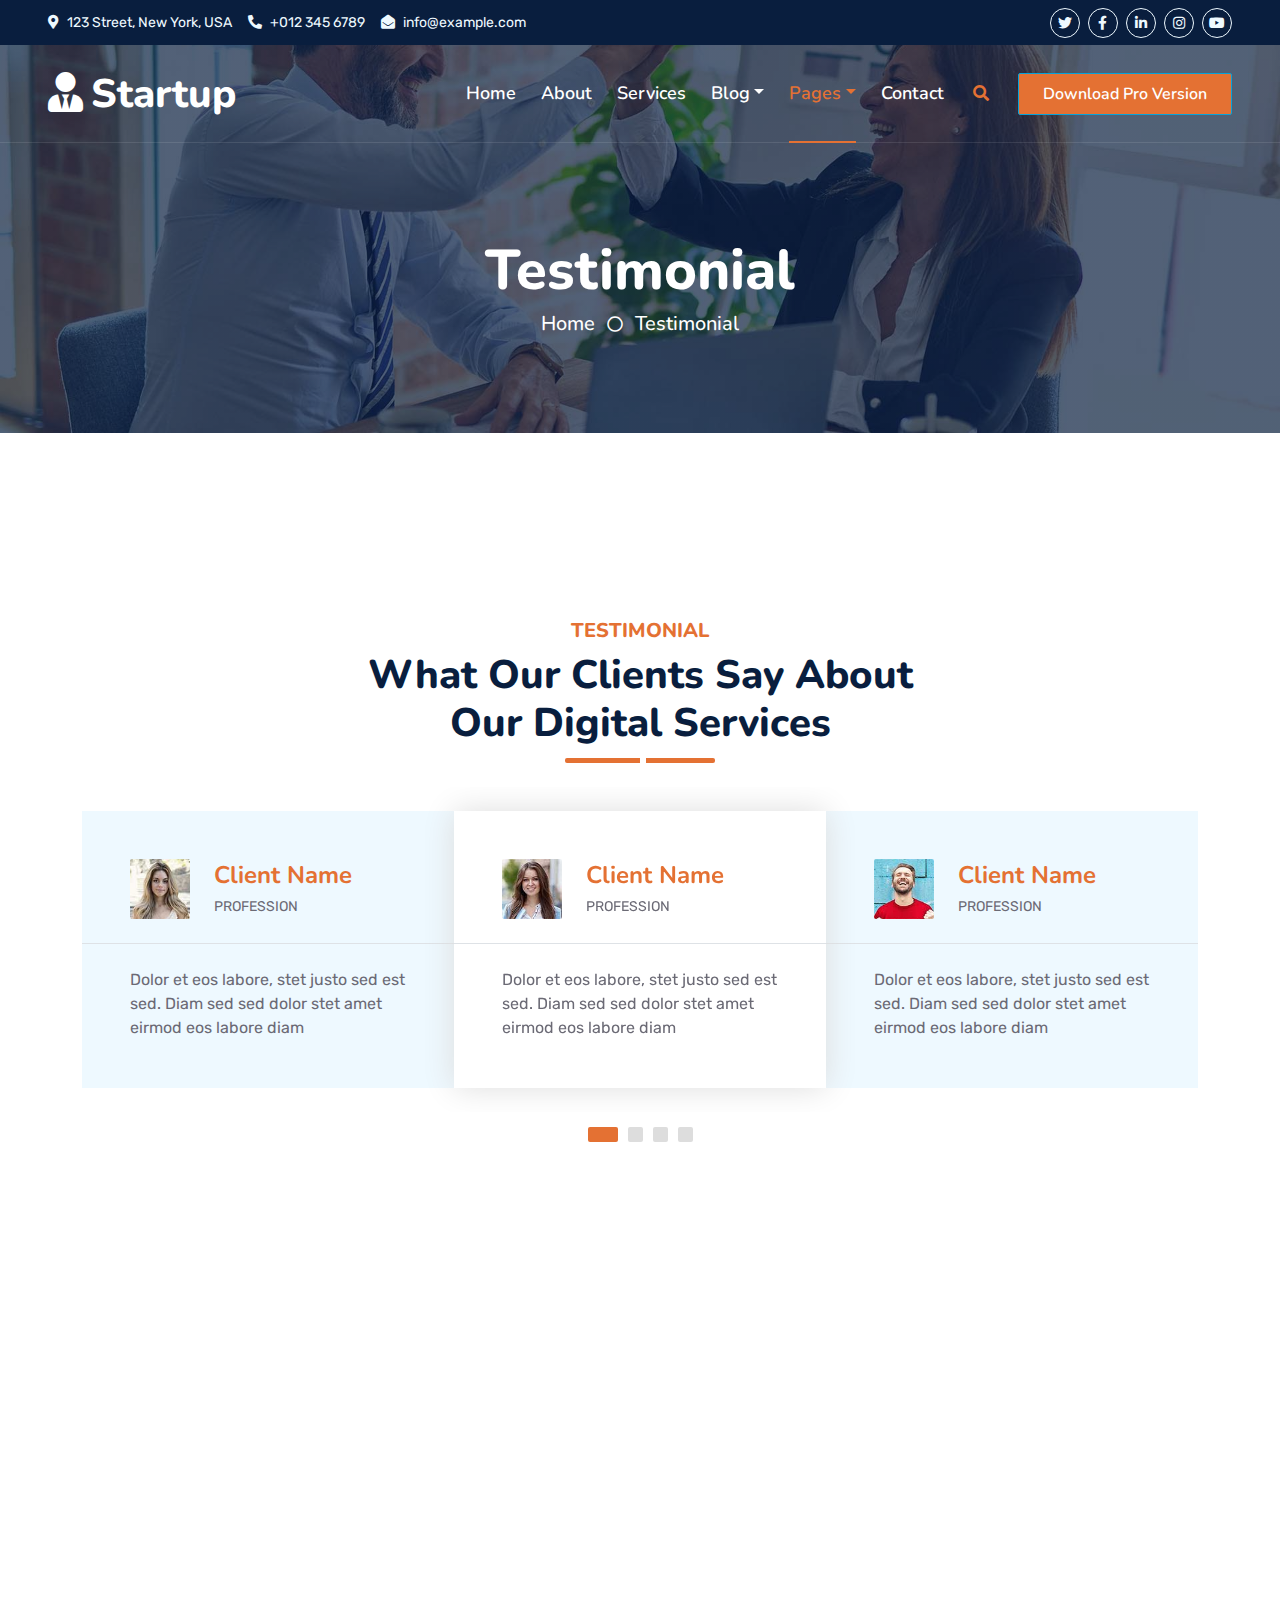
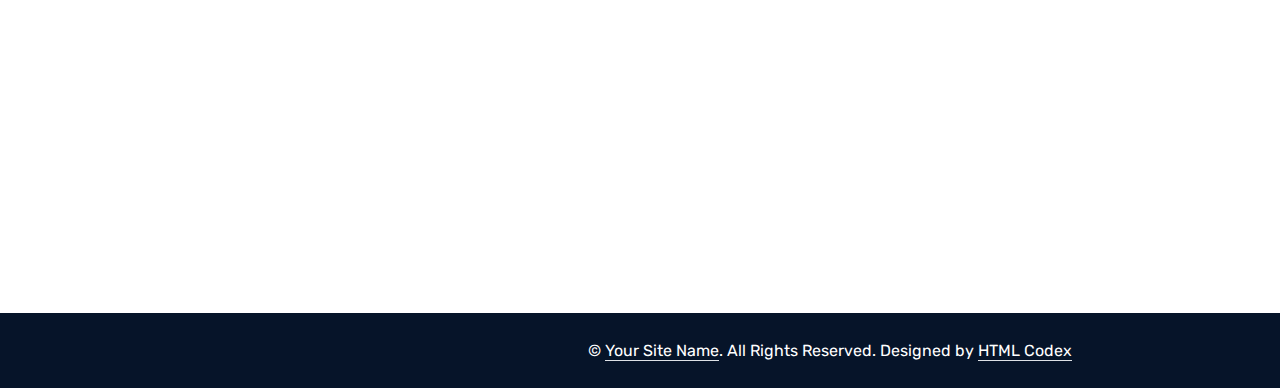
<file: testimonial.html>
<!DOCTYPE html>
<html lang="en">

<head>
    <meta charset="utf-8">
    <title>Startup - Startup Website Template</title>
    <meta content="width=device-width, initial-scale=1.0" name="viewport">
    <meta content="Free HTML Templates" name="keywords">
    <meta content="Free HTML Templates" name="description">

    <!-- Favicon -->
    <link href="img/favicon.ico" rel="icon">

    <!-- Google Web Fonts -->
    <link rel="preconnect" href="https://fonts.googleapis.com">
    <link rel="preconnect" href="https://fonts.gstatic.com" crossorigin>
    <link href="https://fonts.googleapis.com/css2?family=Nunito:wght@400;600;700;800&family=Rubik:wght@400;500;600;700&display=swap" rel="stylesheet">

    <!-- Icon Font Stylesheet -->
    <link href="https://cdnjs.cloudflare.com/ajax/libs/font-awesome/5.10.0/css/all.min.css" rel="stylesheet">
    <link href="https://cdn.jsdelivr.net/npm/bootstrap-icons@1.4.1/font/bootstrap-icons.css" rel="stylesheet">

    <!-- Libraries Stylesheet -->
    <link href="lib/owlcarousel/assets/owl.carousel.min.css" rel="stylesheet">
    <link href="lib/animate/animate.min.css" rel="stylesheet">

    <!-- Customized Bootstrap Stylesheet -->
    <link href="css/bootstrap.min.css" rel="stylesheet">

    <!-- Template Stylesheet -->
    <link href="css/style.css" rel="stylesheet">
</head>

<body>
    <!-- Spinner Start -->
    <div id="spinner" class="show bg-white position-fixed translate-middle w-100 vh-100 top-50 start-50 d-flex align-items-center justify-content-center">
        <div class="spinner"></div>
    </div>
    <!-- Spinner End -->


    <!-- Topbar Start -->
    <div class="container-fluid bg-dark px-5 d-none d-lg-block">
        <div class="row gx-0">
            <div class="col-lg-8 text-center text-lg-start mb-2 mb-lg-0">
                <div class="d-inline-flex align-items-center" style="height: 45px;">
                    <small class="me-3 text-light"><i class="fa fa-map-marker-alt me-2"></i>123 Street, New York, USA</small>
                    <small class="me-3 text-light"><i class="fa fa-phone-alt me-2"></i>+012 345 6789</small>
                    <small class="text-light"><i class="fa fa-envelope-open me-2"></i>info@example.com</small>
                </div>
            </div>
            <div class="col-lg-4 text-center text-lg-end">
                <div class="d-inline-flex align-items-center" style="height: 45px;">
                    <a class="btn btn-sm btn-outline-light btn-sm-square rounded-circle me-2" href=""><i class="fab fa-twitter fw-normal"></i></a>
                    <a class="btn btn-sm btn-outline-light btn-sm-square rounded-circle me-2" href=""><i class="fab fa-facebook-f fw-normal"></i></a>
                    <a class="btn btn-sm btn-outline-light btn-sm-square rounded-circle me-2" href=""><i class="fab fa-linkedin-in fw-normal"></i></a>
                    <a class="btn btn-sm btn-outline-light btn-sm-square rounded-circle me-2" href=""><i class="fab fa-instagram fw-normal"></i></a>
                    <a class="btn btn-sm btn-outline-light btn-sm-square rounded-circle" href=""><i class="fab fa-youtube fw-normal"></i></a>
                </div>
            </div>
        </div>
    </div>
    <!-- Topbar End -->


    <!-- Navbar Start -->
    <div class="container-fluid position-relative p-0">
        <nav class="navbar navbar-expand-lg navbar-dark px-5 py-3 py-lg-0">
            <a href="index.html" class="navbar-brand p-0">
                <h1 class="m-0"><i class="fa fa-user-tie me-2"></i>Startup</h1>
            </a>
            <button class="navbar-toggler" type="button" data-bs-toggle="collapse" data-bs-target="#navbarCollapse">
                <span class="fa fa-bars"></span>
            </button>
            <div class="collapse navbar-collapse" id="navbarCollapse">
                <div class="navbar-nav ms-auto py-0">
                    <a href="index.html" class="nav-item nav-link">Home</a>
                    <a href="about.html" class="nav-item nav-link">About</a>
                    <a href="service.html" class="nav-item nav-link">Services</a>
                    <div class="nav-item dropdown">
                        <a href="#" class="nav-link dropdown-toggle" data-bs-toggle="dropdown">Blog</a>
                        <div class="dropdown-menu m-0">
                            <a href="blog.html" class="dropdown-item">Blog Grid</a>
                            <a href="detail.html" class="dropdown-item">Blog Detail</a>
                        </div>
                    </div>
                    <div class="nav-item dropdown">
                        <a href="#" class="nav-link dropdown-toggle active" data-bs-toggle="dropdown">Pages</a>
                        <div class="dropdown-menu m-0">
                            <a href="price.html" class="dropdown-item">Pricing Plan</a>
                            <a href="feature.html" class="dropdown-item">Our features</a>
                            <a href="team.html" class="dropdown-item">Team Members</a>
                            <a href="testimonial.html" class="dropdown-item active">Testimonial</a>
                            <a href="quote.html" class="dropdown-item">Free Quote</a>
                        </div>
                    </div>
                    <a href="contact.html" class="nav-item nav-link">Contact</a>
                </div>
                <butaton type="button" class="btn text-primary ms-3" data-bs-toggle="modal" data-bs-target="#searchModal"><i class="fa fa-search"></i></butaton>
                <a href="https://htmlcodex.com/startup-company-website-template" class="btn btn-primary py-2 px-4 ms-3">Download Pro Version</a>
            </div>
        </nav>

        <div class="container-fluid bg-primary py-5 bg-header" style="margin-bottom: 90px;">
            <div class="row py-5">
                <div class="col-12 pt-lg-5 mt-lg-5 text-center">
                    <h1 class="display-4 text-white animated zoomIn">Testimonial</h1>
                    <a href="" class="h5 text-white">Home</a>
                    <i class="far fa-circle text-white px-2"></i>
                    <a href="" class="h5 text-white">Testimonial</a>
                </div>
            </div>
        </div>
    </div>
    <!-- Navbar End -->


    <!-- Full Screen Search Start -->
    <div class="modal fade" id="searchModal" tabindex="-1">
        <div class="modal-dialog modal-fullscreen">
            <div class="modal-content" style="background: rgba(9, 30, 62, .7);">
                <div class="modal-header border-0">
                    <button type="button" class="btn bg-white btn-close" data-bs-dismiss="modal" aria-label="Close"></button>
                </div>
                <div class="modal-body d-flex align-items-center justify-content-center">
                    <div class="input-group" style="max-width: 600px;">
                        <input type="text" class="form-control bg-transparent border-primary p-3" placeholder="Type search keyword">
                        <button class="btn btn-primary px-4"><i class="bi bi-search"></i></button>
                    </div>
                </div>
            </div>
        </div>
    </div>
    <!-- Full Screen Search End -->


    <!-- Testimonial Start -->
    <div class="container-fluid py-5 wow fadeInUp" data-wow-delay="0.1s">
        <div class="container py-5">
            <div class="section-title text-center position-relative pb-3 mb-4 mx-auto" style="max-width: 600px;">
                <h5 class="fw-bold text-primary text-uppercase">Testimonial</h5>
                <h1 class="mb-0">What Our Clients Say About Our Digital Services</h1>
            </div>
            <div class="owl-carousel testimonial-carousel wow fadeInUp" data-wow-delay="0.6s">
                <div class="testimonial-item bg-light my-4">
                    <div class="d-flex align-items-center border-bottom pt-5 pb-4 px-5">
                        <img class="img-fluid rounded" src="img/testimonial-1.jpg" style="width: 60px; height: 60px;" >
                        <div class="ps-4">
                            <h4 class="text-primary mb-1">Client Name</h4>
                            <small class="text-uppercase">Profession</small>
                        </div>
                    </div>
                    <div class="pt-4 pb-5 px-5">
                        Dolor et eos labore, stet justo sed est sed. Diam sed sed dolor stet amet eirmod eos labore diam
                    </div>
                </div>
                <div class="testimonial-item bg-light my-4">
                    <div class="d-flex align-items-center border-bottom pt-5 pb-4 px-5">
                        <img class="img-fluid rounded" src="img/testimonial-2.jpg" style="width: 60px; height: 60px;" >
                        <div class="ps-4">
                            <h4 class="text-primary mb-1">Client Name</h4>
                            <small class="text-uppercase">Profession</small>
                        </div>
                    </div>
                    <div class="pt-4 pb-5 px-5">
                        Dolor et eos labore, stet justo sed est sed. Diam sed sed dolor stet amet eirmod eos labore diam
                    </div>
                </div>
                <div class="testimonial-item bg-light my-4">
                    <div class="d-flex align-items-center border-bottom pt-5 pb-4 px-5">
                        <img class="img-fluid rounded" src="img/testimonial-3.jpg" style="width: 60px; height: 60px;" >
                        <div class="ps-4">
                            <h4 class="text-primary mb-1">Client Name</h4>
                            <small class="text-uppercase">Profession</small>
                        </div>
                    </div>
                    <div class="pt-4 pb-5 px-5">
                        Dolor et eos labore, stet justo sed est sed. Diam sed sed dolor stet amet eirmod eos labore diam
                    </div>
                </div>
                <div class="testimonial-item bg-light my-4">
                    <div class="d-flex align-items-center border-bottom pt-5 pb-4 px-5">
                        <img class="img-fluid rounded" src="img/testimonial-4.jpg" style="width: 60px; height: 60px;" >
                        <div class="ps-4">
                            <h4 class="text-primary mb-1">Client Name</h4>
                            <small class="text-uppercase">Profession</small>
                        </div>
                    </div>
                    <div class="pt-4 pb-5 px-5">
                        Dolor et eos labore, stet justo sed est sed. Diam sed sed dolor stet amet eirmod eos labore diam
                    </div>
                </div>
            </div>
        </div>
    </div>
    <!-- Testimonial End -->


    <!-- Vendor Start -->
    <div class="container-fluid py-5 wow fadeInUp" data-wow-delay="0.1s">
        <div class="container py-5 mb-5">
            <div class="bg-white">
                <div class="owl-carousel vendor-carousel">
                    <img src="img/vendor-1.jpg" alt="">
                    <img src="img/vendor-2.jpg" alt="">
                    <img src="img/vendor-3.jpg" alt="">
                    <img src="img/vendor-4.jpg" alt="">
                    <img src="img/vendor-5.jpg" alt="">
                    <img src="img/vendor-6.jpg" alt="">
                    <img src="img/vendor-7.jpg" alt="">
                    <img src="img/vendor-8.jpg" alt="">
                    <img src="img/vendor-9.jpg" alt="">
                </div>
            </div>
        </div>
    </div>
    <!-- Vendor End -->
    

    <!-- Footer Start -->
    <div class="container-fluid bg-dark text-light mt-5 wow fadeInUp" data-wow-delay="0.1s">
        <div class="container">
            <div class="row gx-5">
                <div class="col-lg-4 col-md-6 footer-about">
                    <div class="d-flex flex-column align-items-center justify-content-center text-center h-100 bg-primary p-4">
                        <a href="index.html" class="navbar-brand">
                            <h1 class="m-0 text-white"><i class="fa fa-user-tie me-2"></i>Startup</h1>
                        </a>
                        <p class="mt-3 mb-4">Lorem diam sit erat dolor elitr et, diam lorem justo amet clita stet eos sit. Elitr dolor duo lorem, elitr clita ipsum sea. Diam amet erat lorem stet eos. Diam amet et kasd eos duo.</p>
                        <form action="">
                            <div class="input-group">
                                <input type="text" class="form-control border-white p-3" placeholder="Your Email">
                                <button class="btn btn-dark">Sign Up</button>
                            </div>
                        </form>
                    </div>
                </div>
                <div class="col-lg-8 col-md-6">
                    <div class="row gx-5">
                        <div class="col-lg-4 col-md-12 pt-5 mb-5">
                            <div class="section-title section-title-sm position-relative pb-3 mb-4">
                                <h3 class="text-light mb-0">Get In Touch</h3>
                            </div>
                            <div class="d-flex mb-2">
                                <i class="bi bi-geo-alt text-primary me-2"></i>
                                <p class="mb-0">123 Street, New York, USA</p>
                            </div>
                            <div class="d-flex mb-2">
                                <i class="bi bi-envelope-open text-primary me-2"></i>
                                <p class="mb-0">info@example.com</p>
                            </div>
                            <div class="d-flex mb-2">
                                <i class="bi bi-telephone text-primary me-2"></i>
                                <p class="mb-0">+012 345 67890</p>
                            </div>
                            <div class="d-flex mt-4">
                                <a class="btn btn-primary btn-square me-2" href="#"><i class="fab fa-twitter fw-normal"></i></a>
                                <a class="btn btn-primary btn-square me-2" href="#"><i class="fab fa-facebook-f fw-normal"></i></a>
                                <a class="btn btn-primary btn-square me-2" href="#"><i class="fab fa-linkedin-in fw-normal"></i></a>
                                <a class="btn btn-primary btn-square" href="#"><i class="fab fa-instagram fw-normal"></i></a>
                            </div>
                        </div>
                        <div class="col-lg-4 col-md-12 pt-0 pt-lg-5 mb-5">
                            <div class="section-title section-title-sm position-relative pb-3 mb-4">
                                <h3 class="text-light mb-0">Quick Links</h3>
                            </div>
                            <div class="link-animated d-flex flex-column justify-content-start">
                                <a class="text-light mb-2" href="#"><i class="bi bi-arrow-right text-primary me-2"></i>Home</a>
                                <a class="text-light mb-2" href="#"><i class="bi bi-arrow-right text-primary me-2"></i>About Us</a>
                                <a class="text-light mb-2" href="#"><i class="bi bi-arrow-right text-primary me-2"></i>Our Services</a>
                                <a class="text-light mb-2" href="#"><i class="bi bi-arrow-right text-primary me-2"></i>Meet The Team</a>
                                <a class="text-light mb-2" href="#"><i class="bi bi-arrow-right text-primary me-2"></i>Latest Blog</a>
                                <a class="text-light" href="#"><i class="bi bi-arrow-right text-primary me-2"></i>Contact Us</a>
                            </div>
                        </div>
                        <div class="col-lg-4 col-md-12 pt-0 pt-lg-5 mb-5">
                            <div class="section-title section-title-sm position-relative pb-3 mb-4">
                                <h3 class="text-light mb-0">Popular Links</h3>
                            </div>
                            <div class="link-animated d-flex flex-column justify-content-start">
                                <a class="text-light mb-2" href="#"><i class="bi bi-arrow-right text-primary me-2"></i>Home</a>
                                <a class="text-light mb-2" href="#"><i class="bi bi-arrow-right text-primary me-2"></i>About Us</a>
                                <a class="text-light mb-2" href="#"><i class="bi bi-arrow-right text-primary me-2"></i>Our Services</a>
                                <a class="text-light mb-2" href="#"><i class="bi bi-arrow-right text-primary me-2"></i>Meet The Team</a>
                                <a class="text-light mb-2" href="#"><i class="bi bi-arrow-right text-primary me-2"></i>Latest Blog</a>
                                <a class="text-light" href="#"><i class="bi bi-arrow-right text-primary me-2"></i>Contact Us</a>
                            </div>
                        </div>
                    </div>
                </div>
            </div>
        </div>
    </div>
    <div class="container-fluid text-white" style="background: #061429;">
        <div class="container text-center">
            <div class="row justify-content-end">
                <div class="col-lg-8 col-md-6">
                    <div class="d-flex align-items-center justify-content-center" style="height: 75px;">
                        <p class="mb-0">&copy; <a class="text-white border-bottom" href="#">Your Site Name</a>. All Rights Reserved. 
						
						<!--/*** This template is free as long as you keep the footer author’s credit link/attribution link/backlink. If you'd like to use the template without the footer author’s credit link/attribution link/backlink, you can purchase the Credit Removal License from "https://htmlcodex.com/credit-removal". Thank you for your support. ***/-->
						Designed by <a class="text-white border-bottom" href="https://htmlcodex.com">HTML Codex</a></p>
                    </div>
                </div>
            </div>
        </div>
    </div>
    <!-- Footer End -->


    <!-- Back to Top -->
    <a href="#" class="btn btn-lg btn-primary btn-lg-square rounded back-to-top"><i class="bi bi-arrow-up"></i></a>


    <!-- JavaScript Libraries -->
    <script src="https://code.jquery.com/jquery-3.4.1.min.js"></script>
    <script src="https://cdn.jsdelivr.net/npm/bootstrap@5.0.0/dist/js/bootstrap.bundle.min.js"></script>
    <script src="lib/wow/wow.min.js"></script>
    <script src="lib/easing/easing.min.js"></script>
    <script src="lib/waypoints/waypoints.min.js"></script>
    <script src="lib/counterup/counterup.min.js"></script>
    <script src="lib/owlcarousel/owl.carousel.min.js"></script>

    <!-- Template Javascript -->
    <script src="js/main.js"></script>
</body>

</html>
</file>
<file: css/style.css>
/********** Template CSS **********/
:root {
    --primary: #E47133;
    --secondary: #34AD54;
    --light: #EEF9FF;
    --dark: #091E3E;
}

.text-primary {
    color: #E47133!important;
}
.bg-primary {
    background-color: #E47133 !important;
}

.btn-primary,.btn-secondary{
    color: #FFFFFF;
    box-shadow: inset 0 0 0 50px transparent;
    background-color: #E47133;
}

a {
    color: #E47133;
    text-decoration: none;
}

.img1{
    width: 70px;
    margin-top: -5px;
}

.img2{
    width: 100px;
}

.h-100 {
    height: 92% !important;
}
@media (max-width: 800px){
    .h-100 {
        height: 92% !important;
        margin-top: 10px;
        margin-left: 0px;
    }
}

.page-item.active .page-link {
    z-index: 3;
    color: #fff;
    background-color: #E47133;
    border-color: #E47133;
}

.page-link {
    position: relative;
    display: block;
    color: #E47133;
    background-color: #fff;
    border: 1px solid #dee2e6;
    transition: color 0.15s ease-in-out,background-color 0.15s ease-in-out,border-color 0.15s ease-in-out,box-shadow 0.15s ease-in-out;
}

/*** Spinner ***/
.spinner {
    width: 40px;
    height: 40px;
    background: var(--primary);
    margin: 100px auto;
    -webkit-animation: sk-rotateplane 1.2s infinite ease-in-out;
    animation: sk-rotateplane 1.2s infinite ease-in-out;
}

@-webkit-keyframes sk-rotateplane {
    0% {
        -webkit-transform: perspective(120px)
    }
    50% {
        -webkit-transform: perspective(120px) rotateY(180deg)
    }
    100% {
        -webkit-transform: perspective(120px) rotateY(180deg) rotateX(180deg)
    }
}

@keyframes sk-rotateplane {
    0% {
        transform: perspective(120px) rotateX(0deg) rotateY(0deg);
        -webkit-transform: perspective(120px) rotateX(0deg) rotateY(0deg)
    }
    50% {
        transform: perspective(120px) rotateX(-180.1deg) rotateY(0deg);
        -webkit-transform: perspective(120px) rotateX(-180.1deg) rotateY(0deg)
    }
    100% {
        transform: perspective(120px) rotateX(-180deg) rotateY(-179.9deg);
        -webkit-transform: perspective(120px) rotateX(-180deg) rotateY(-179.9deg);
    }
}

#spinner {
    opacity: 0;
    visibility: hidden;
    transition: opacity .5s ease-out, visibility 0s linear .5s;
    z-index: 99999;
}

#spinner.show {
    transition: opacity .5s ease-out, visibility 0s linear 0s;
    visibility: visible;
    opacity: 1;
}


/*** Heading ***/
h1,
h2,
.fw-bold {

    font-weight: 800 !important;
}

h3,
h4,
.fw-semi-bold {
    font-weight: 700 !important;
}

h5,
h6,
.fw-medium {
    font-weight: 600 !important;
}


/*** Button ***/
.btn {
    font-family: 'Nunito', sans-serif;
    font-weight: 600;
    transition: .5s;
}

.btn-primary,
.btn-secondary {
    color: #FFFFFF;
    box-shadow: inset 0 0 0 50px transparent;
}

.btn-primary:hover {
    box-shadow: inset 0 0 0 0 var(--primary);
    background-color: #000;
    color: #FFFFFF;
}

.btn-secondary:hover {
    box-shadow: inset 0 0 0 0 var(--secondary);
}

.btn-square {
    width: 36px;
    height: 36px;
}

.btn-sm-square {
    width: 30px;
    height: 30px;
}

.btn-lg-square {
    width: 48px;
    height: 48px;
}

.btn-square,
.btn-sm-square,
.btn-lg-square {
    padding-left: 0;
    padding-right: 0;
    text-align: center;
}


/*** Navbar ***/
.navbar-dark .navbar-nav .nav-link {
    font-family: 'Nunito', sans-serif;
    position: relative;
    margin-left: 25px;
    padding: 35px 0;
    color: #FFFFFF;
    font-size: 18px;
    font-weight: 600;
    outline: none;
    transition: .5s;
}

.sticky-top.navbar-dark .navbar-nav .nav-link {
    padding: 20px 0;
    color: var(--dark);
}

.navbar-dark .navbar-nav .nav-link:hover,
.navbar-dark .navbar-nav .nav-link.active {
    color: var(--primary);
}

.navbar-dark .navbar-brand h1 {
    color: #FFFFFF;
}

.navbar-dark .navbar-toggler {
    color: var(--primary) !important;
    border-color: var(--primary) !important;
}

@media (max-width: 991.98px) {
    .sticky-top.navbar-dark {
        position: relative;
        background: #FFFFFF;
    }

    .navbar-dark .navbar-nav .nav-link,
    .navbar-dark .navbar-nav .nav-link.show,
    .sticky-top.navbar-dark .navbar-nav .nav-link {
        padding: 10px 0;
        color: var(--dark);
    }

    .navbar-dark .navbar-brand h1 {
        color: var(--primary);
    }
}

@media (min-width: 992px) {
    .navbar-dark {
        position: absolute;
        width: 100%;
        top: 0;
        left: 0;
        border-bottom: 1px solid rgba(256, 256, 256, .1);
        z-index: 999;
    }
    
    .sticky-top.navbar-dark {
        position: fixed;
        background: #FFFFFF;
    }

    .navbar-dark .navbar-nav .nav-link::before {
        position: absolute;
        content: "";
        width: 0;
        height: 2px;
        bottom: -1px;
        left: 50%;
        background: var(--primary);
        transition: .5s;
    }

    .navbar-dark .navbar-nav .nav-link:hover::before,
    .navbar-dark .navbar-nav .nav-link.active::before {
        width: 100%;
        left: 0;
    }

    .navbar-dark .navbar-nav .nav-link.nav-contact::before {
        display: none;
    }

    .sticky-top.navbar-dark .navbar-brand h1 {
        color: var(--primary);
    }
}


/*** Carousel ***/
.carousel-caption {
    top: 0;
    left: 0;
    right: 0;
    bottom: 0;
    background: rgba(9, 30, 62, .7);
    z-index: 1;
}

@media (max-width: 576px) {
    .carousel-caption h5 {
        font-size: 14px;
        font-weight: 500 !important;
    }

    .carousel-caption h1 {
        font-size: 30px;
        font-weight: 600 !important;
    }
}

.carousel-control-prev,
.carousel-control-next {
    width: 10%;
}

.carousel-control-prev-icon,
.carousel-control-next-icon {
    width: 3rem;
    height: 3rem;
}


/*** Section Title ***/
.section-title::before {
    position: absolute;
    content: "";
    width: 150px;
    height: 5px;
    left: 0;
    bottom: 0;
    background: var(--primary);
    border-radius: 2px;
}

.section-title.text-center::before {
    left: 50%;
    margin-left: -75px;
}

.section-title.section-title-sm::before {
    width: 90px;
    height: 3px;
}

.section-title::after {
    position: absolute;
    content: "";
    width: 6px;
    height: 5px;
    bottom: 0px;
    background: #FFFFFF;
    -webkit-animation: section-title-run 5s infinite linear;
    animation: section-title-run 5s infinite linear;
}

.section-title.section-title-sm::after {
    width: 4px;
    height: 3px;
}

.section-title.text-center::after {
    -webkit-animation: section-title-run-center 5s infinite linear;
    animation: section-title-run-center 5s infinite linear;
}

.section-title.section-title-sm::after {
    -webkit-animation: section-title-run-sm 5s infinite linear;
    animation: section-title-run-sm 5s infinite linear;
}

@-webkit-keyframes section-title-run {
    0% {left: 0; } 50% { left : 145px; } 100% { left: 0; }
}

@-webkit-keyframes section-title-run-center {
    0% { left: 50%; margin-left: -75px; } 50% { left : 50%; margin-left: 45px; } 100% { left: 50%; margin-left: -75px; }
}

@-webkit-keyframes section-title-run-sm {
    0% {left: 0; } 50% { left : 85px; } 100% { left: 0; }
}


/*** Service ***/
.service-item {
    position: relative;
    height: 300px;
    padding: 0 30px;
    transition: .5s;
}

.service-item .service-icon {
    margin-bottom: 30px;
    width: 60px;
    height: 60px;
    display: flex;
    align-items: center;
    justify-content: center;
    background: var(--primary);
    border-radius: 2px;
    transform: rotate(-45deg);
}

.service-item .service-icon i {
    transform: rotate(45deg);
}

.service-item a.btn {
    position: absolute;
    width: 60px;
    bottom: -48px;
    left: 50%;
    margin-left: -30px;
    opacity: 0;
}

.service-item:hover a.btn {
    bottom: -24px;
    opacity: 1;
    background: var(--primary);
}


/*** Testimonial ***/
.testimonial-carousel .owl-dots {
    margin-top: 15px;
    display: flex;
    align-items: flex-end;
    justify-content: center;
}

.testimonial-carousel .owl-dot {
    position: relative;
    display: inline-block;
    margin: 0 5px;
    width: 15px;
    height: 15px;
    background: #DDDDDD;
    border-radius: 2px;
    transition: .5s;
}

.testimonial-carousel .owl-dot.active {
    width: 30px;
    background: var(--primary);
}

.testimonial-carousel .owl-item.center {
    position: relative;
    z-index: 1;
}

.testimonial-carousel .owl-item .testimonial-item {
    transition: .5s;
}

.testimonial-carousel .owl-item.center .testimonial-item {
    background: #FFFFFF !important;
    box-shadow: 0 0 30px #DDDDDD;
}


/*** Team ***/
.team-item {
    transition: .5s;
}

.team-social {
    position: absolute;
    width: 100%;
    height: 100%;
    top: 0;
    left: 0;
    display: flex;
    align-items: center;
    justify-content: center;
    transition: .5s;
}

.team-social a.btn {
    position: relative;
    margin: 0 3px;
    margin-top: 100px;
    opacity: 0;
}

.team-item:hover {
    box-shadow: 0 0 30px #DDDDDD;
}

.team-item:hover .team-social {
    background: rgba(9, 30, 62, .7);
}

.team-item:hover .team-social a.btn:first-child {
    opacity: 1;
    margin-top: 0;
    transition: .3s 0s;
}

.team-item:hover .team-social a.btn:nth-child(2) {
    opacity: 1;
    margin-top: 0;
    transition: .3s .05s;
}

.team-item:hover .team-social a.btn:nth-child(3) {
    opacity: 1;
    margin-top: 0;
    transition: .3s .1s;
}

.team-item:hover .team-social a.btn:nth-child(4) {
    opacity: 1;
    margin-top: 0;
    transition: .3s .15s;
}

.team-item .team-img img,
.blog-item .blog-img img  {
    transition: .5s;
}

.team-item:hover .team-img img,
.blog-item:hover .blog-img img {
    transform: scale(1.15);
}


/*** Miscellaneous ***/
@media (min-width: 991.98px) {
    .facts {
        position: relative;
        margin-top: -75px;
        z-index: 1;
    }
}

.back-to-top {
    position: fixed;
    display: none;
    right: 45px;
    bottom: 45px;
    z-index: 99;
}

.bg-header {
    background: linear-gradient(rgba(9, 30, 62, .7), rgba(9, 30, 62, .7)), url(../img/carousel-1.jpg) center center no-repeat;
    background-size: cover;
}

.link-animated a {
    transition: .5s;
}

.link-animated a:hover {
    padding-left: 10px;
}

@media (min-width: 767.98px) {
    .footer-about {
        margin-bottom: -75px;
    }
}
</file>
